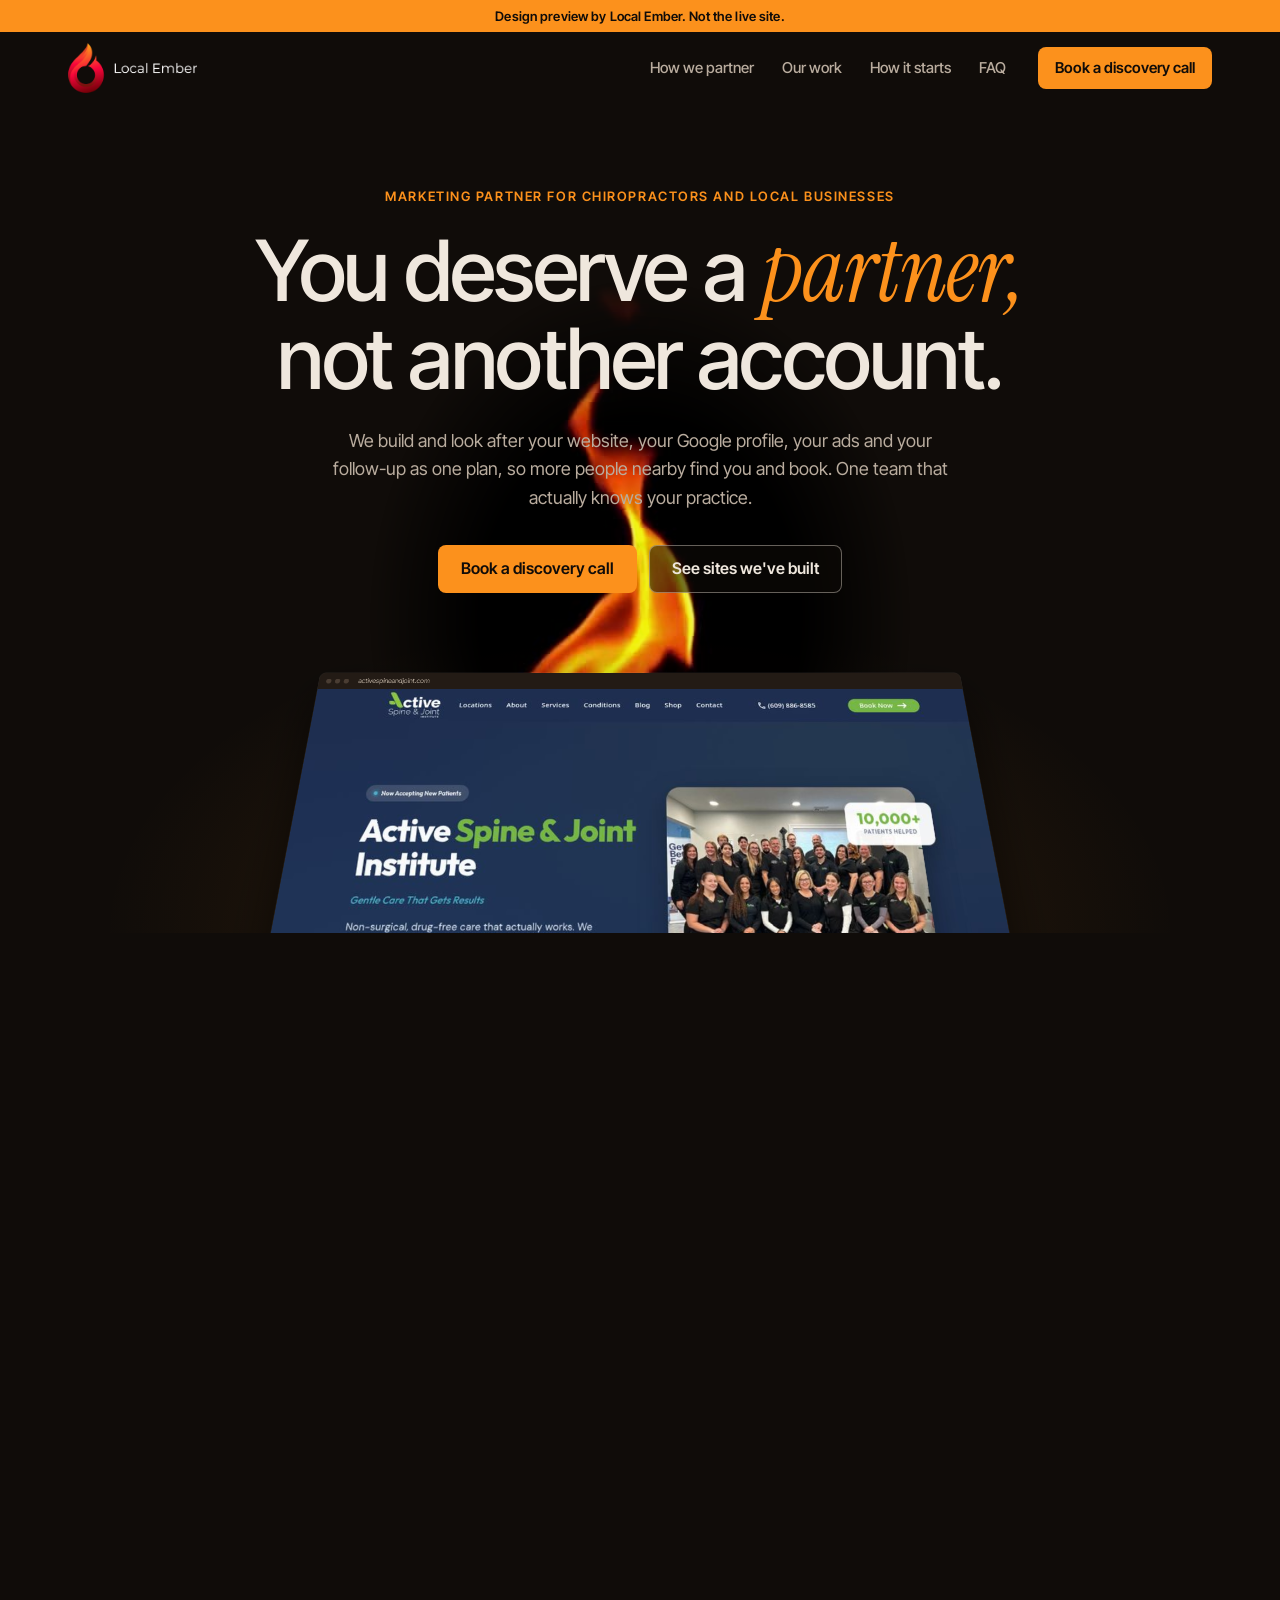
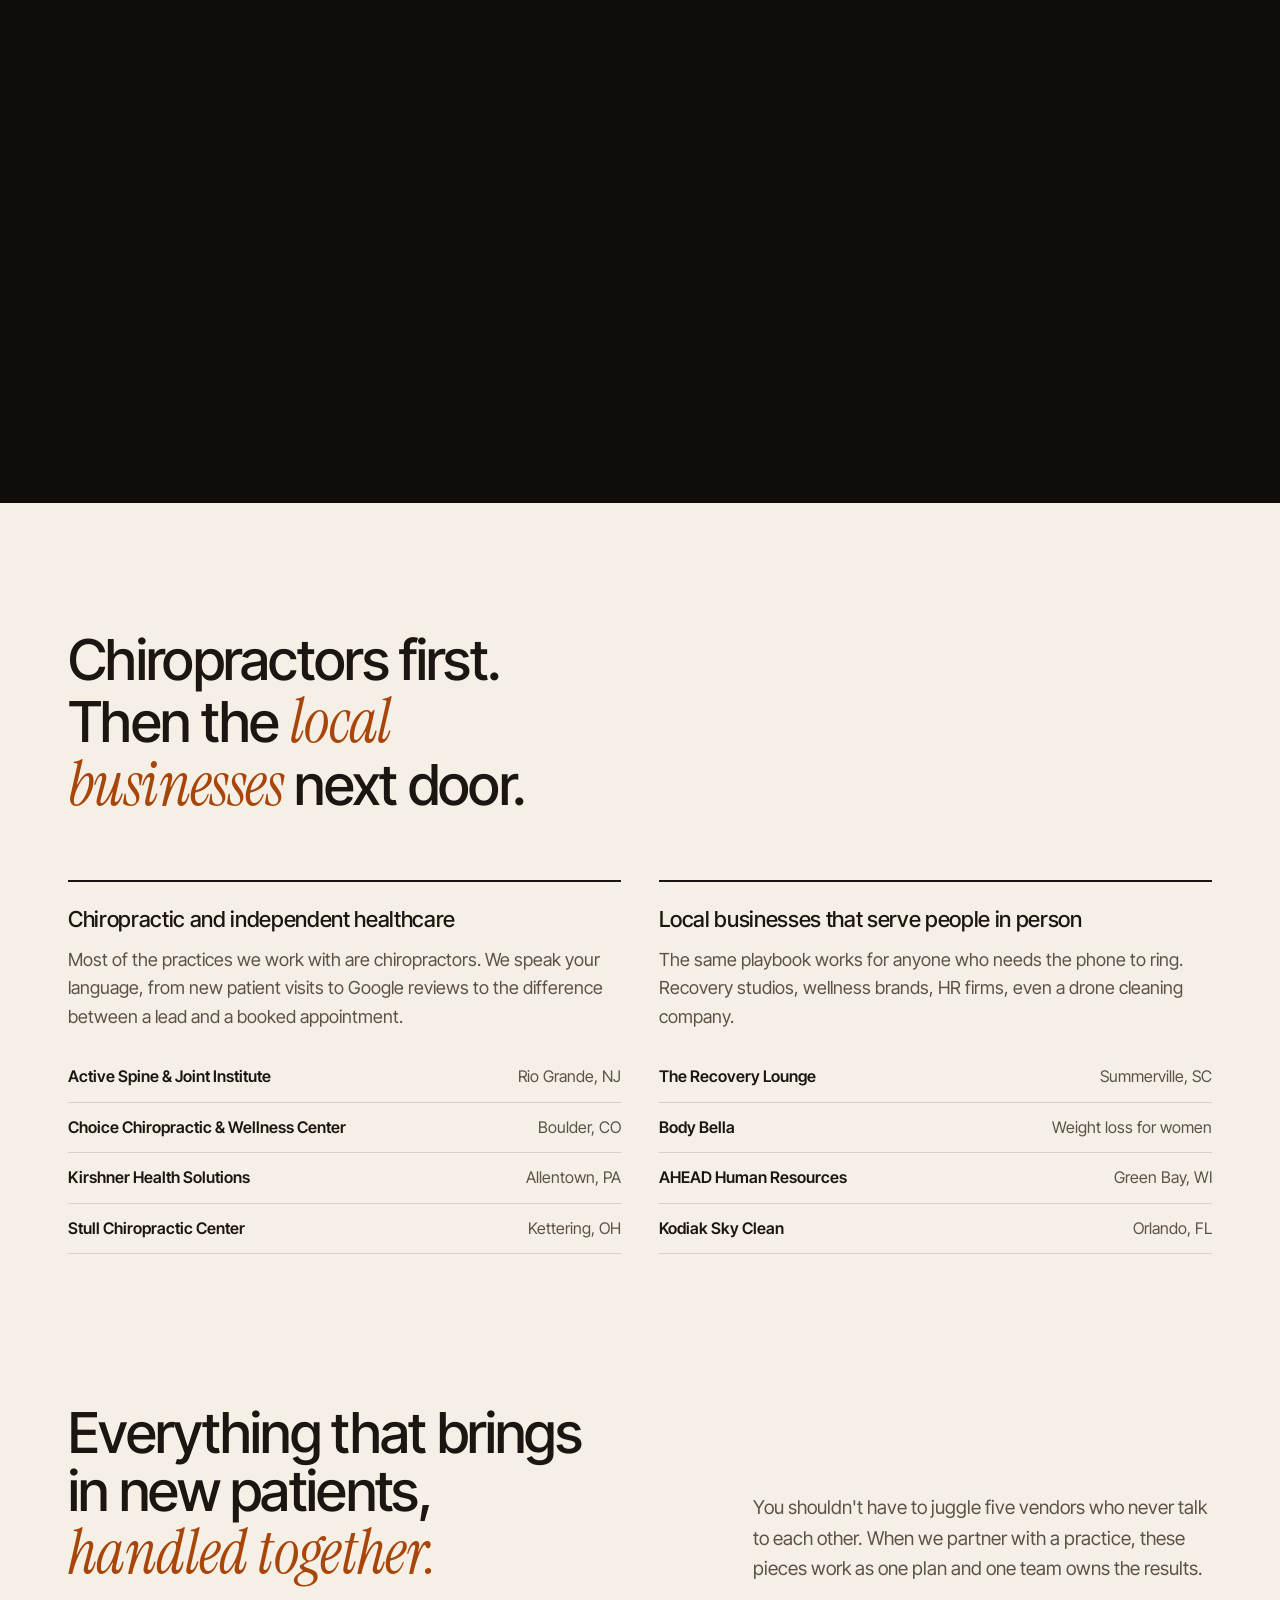
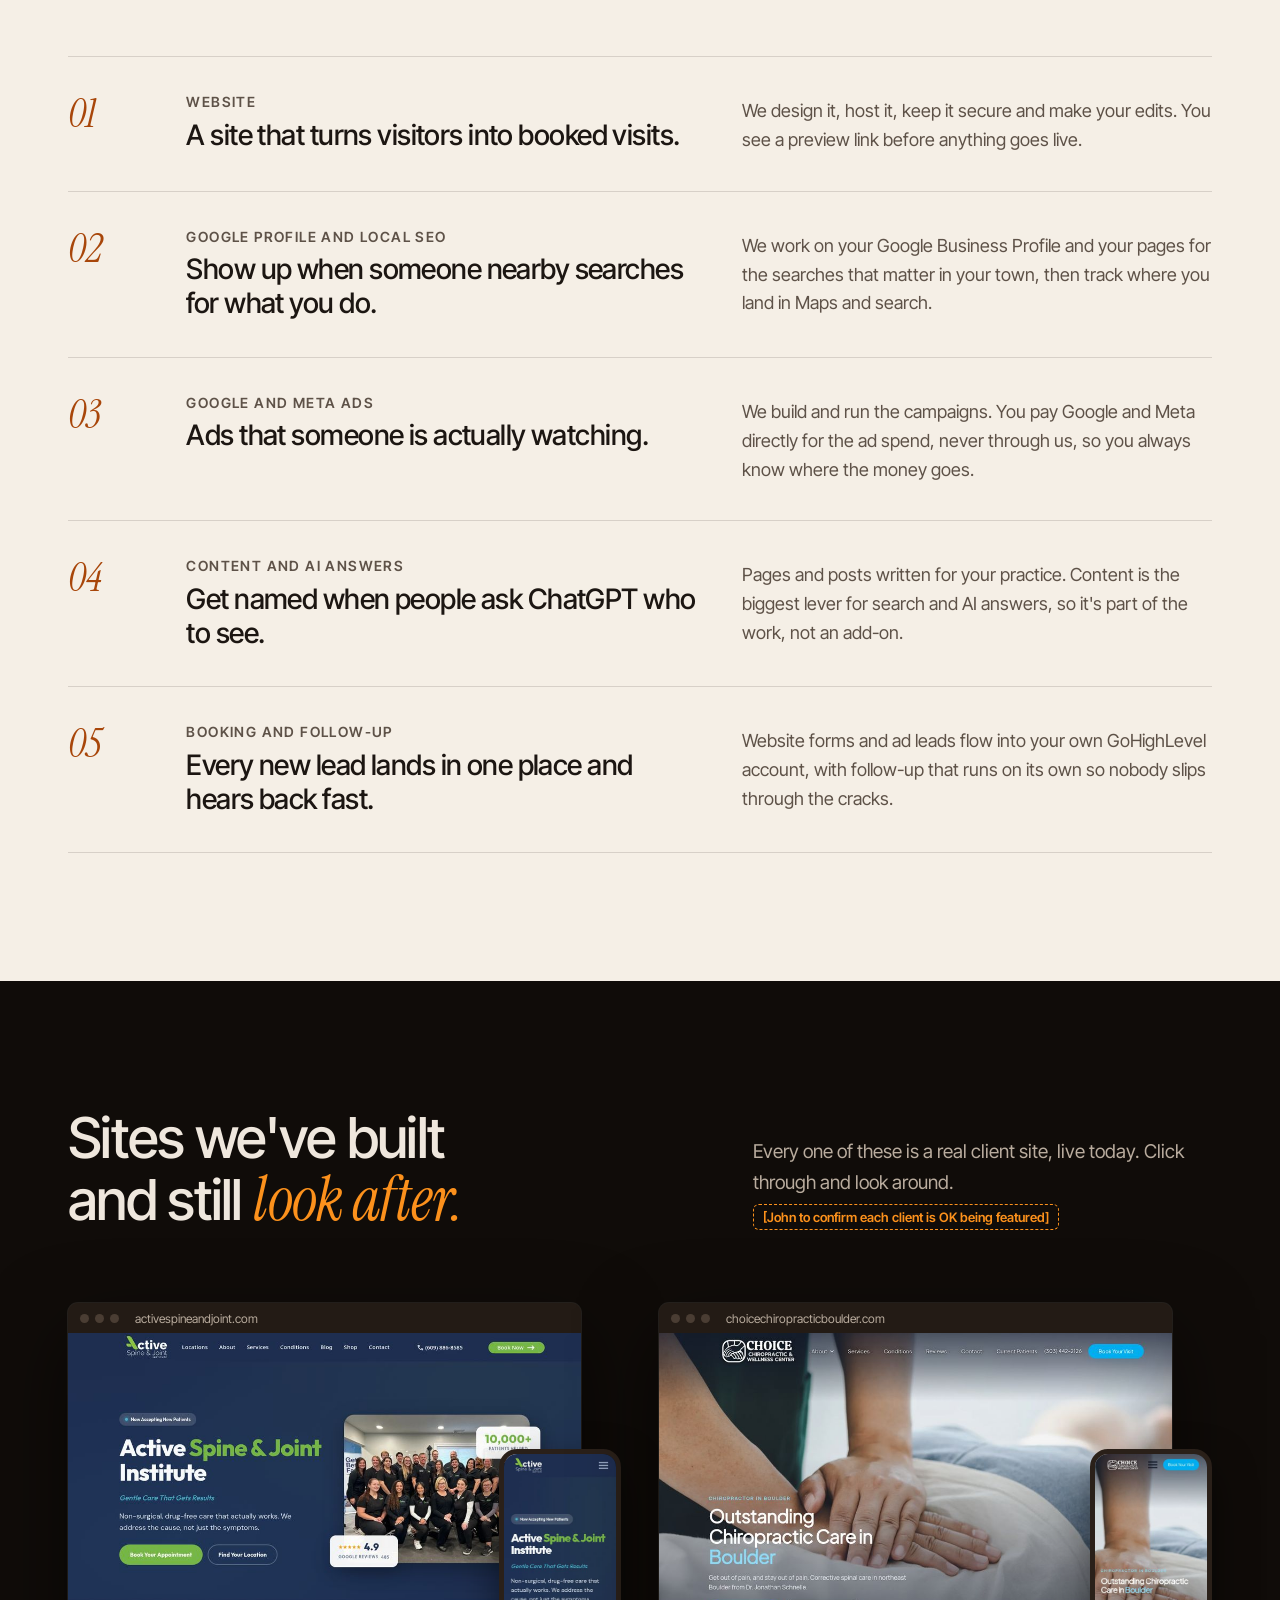
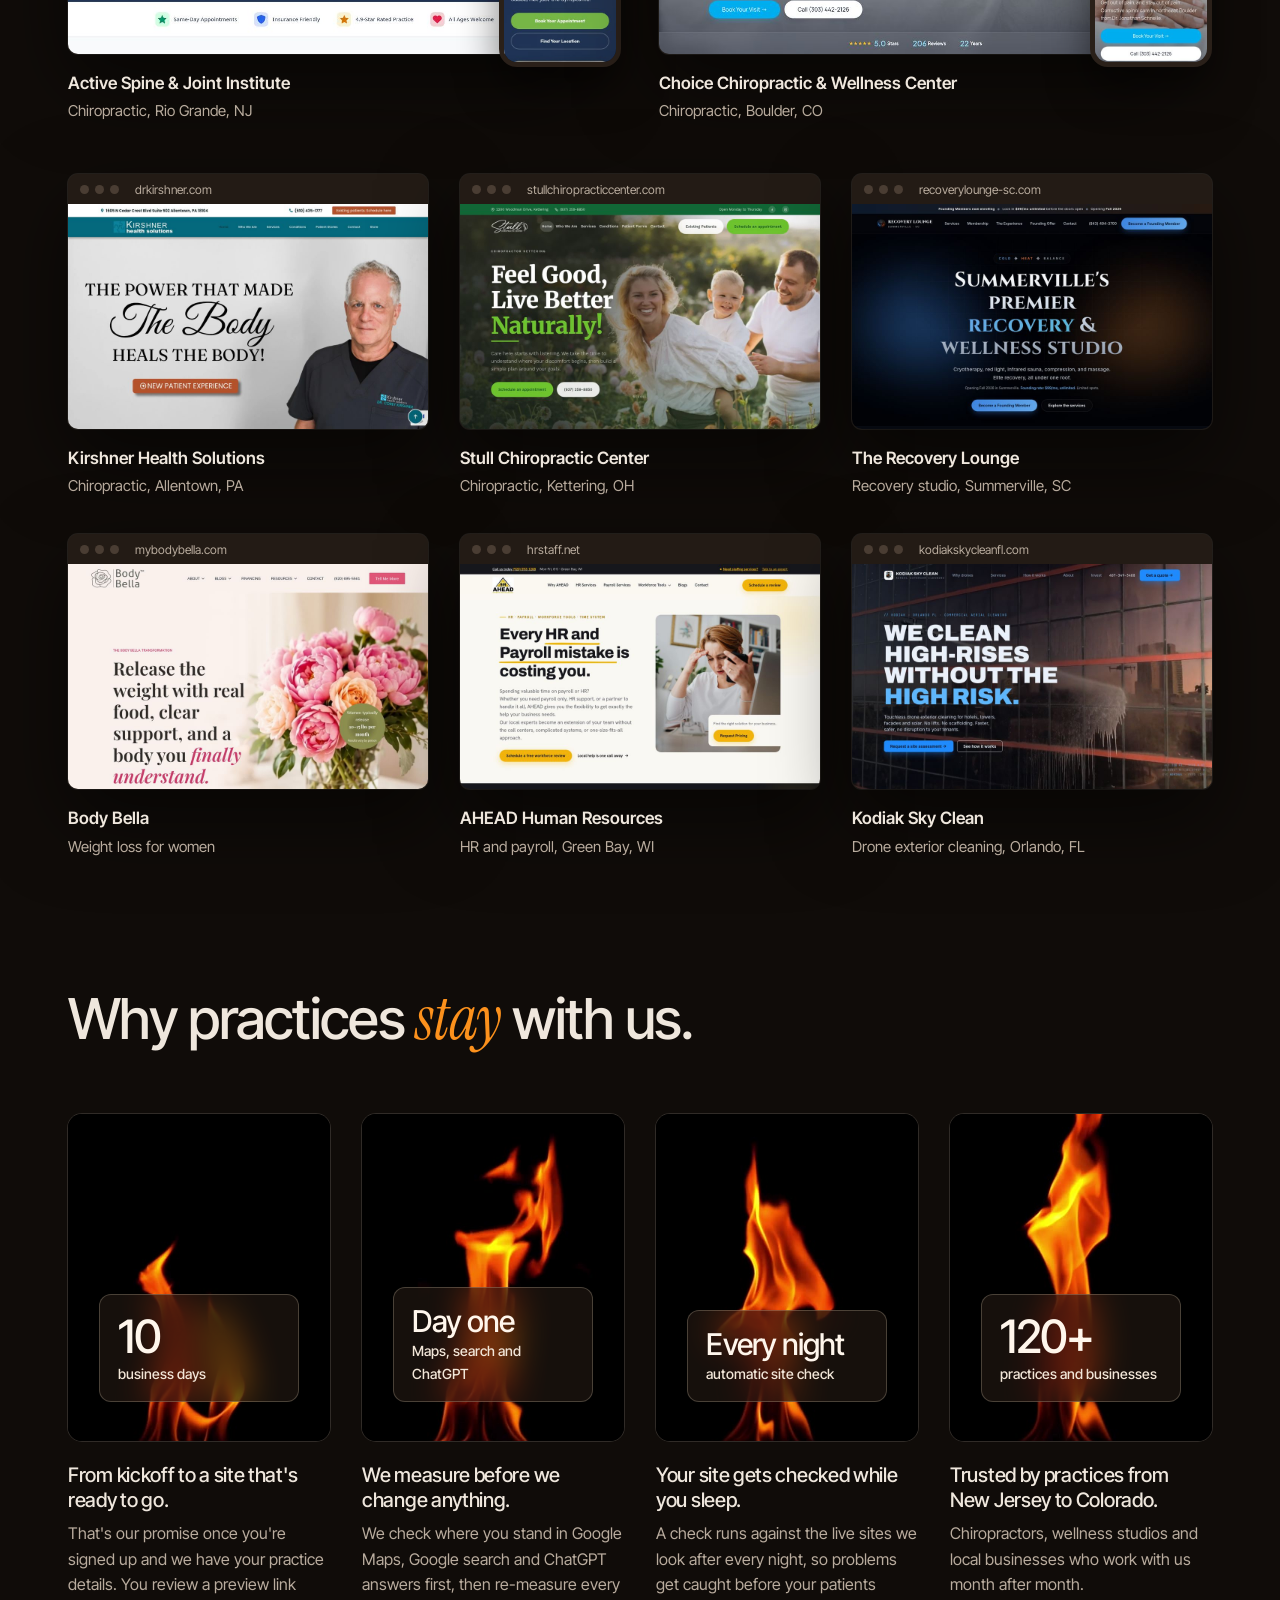
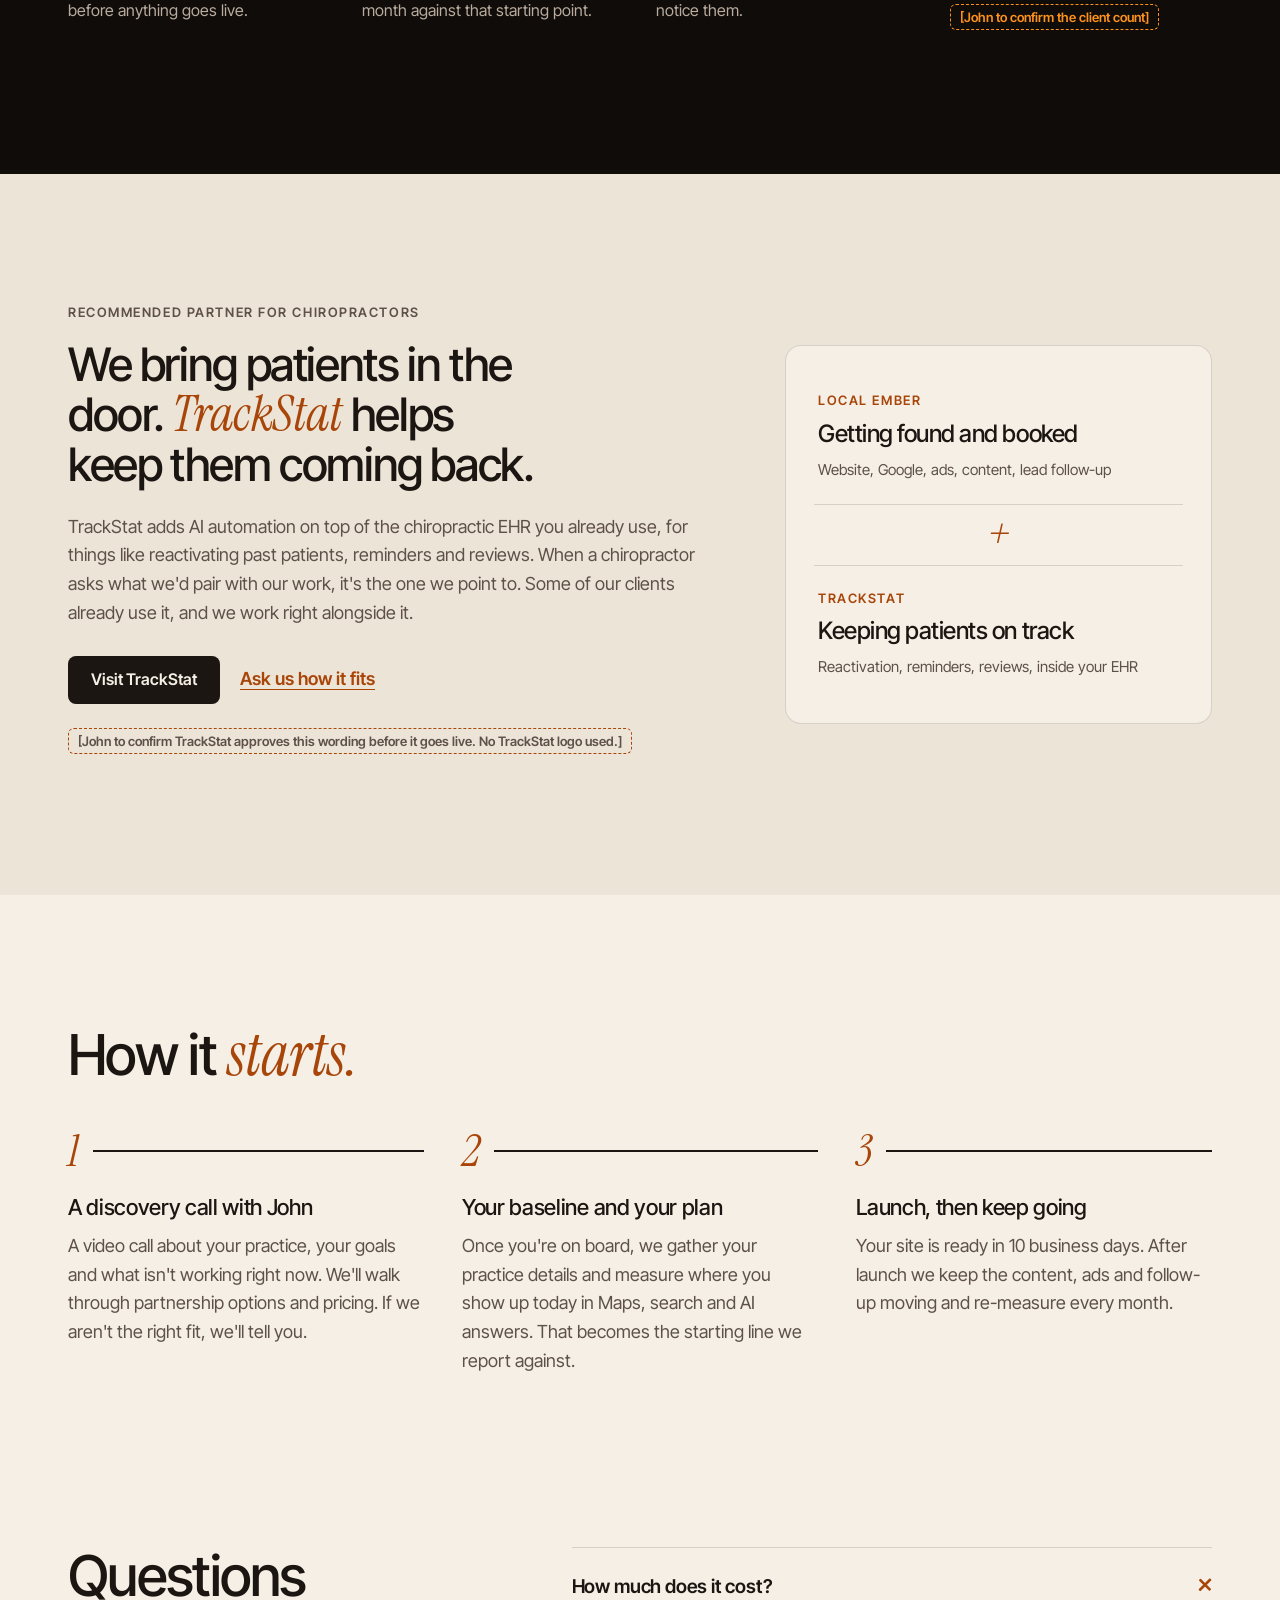
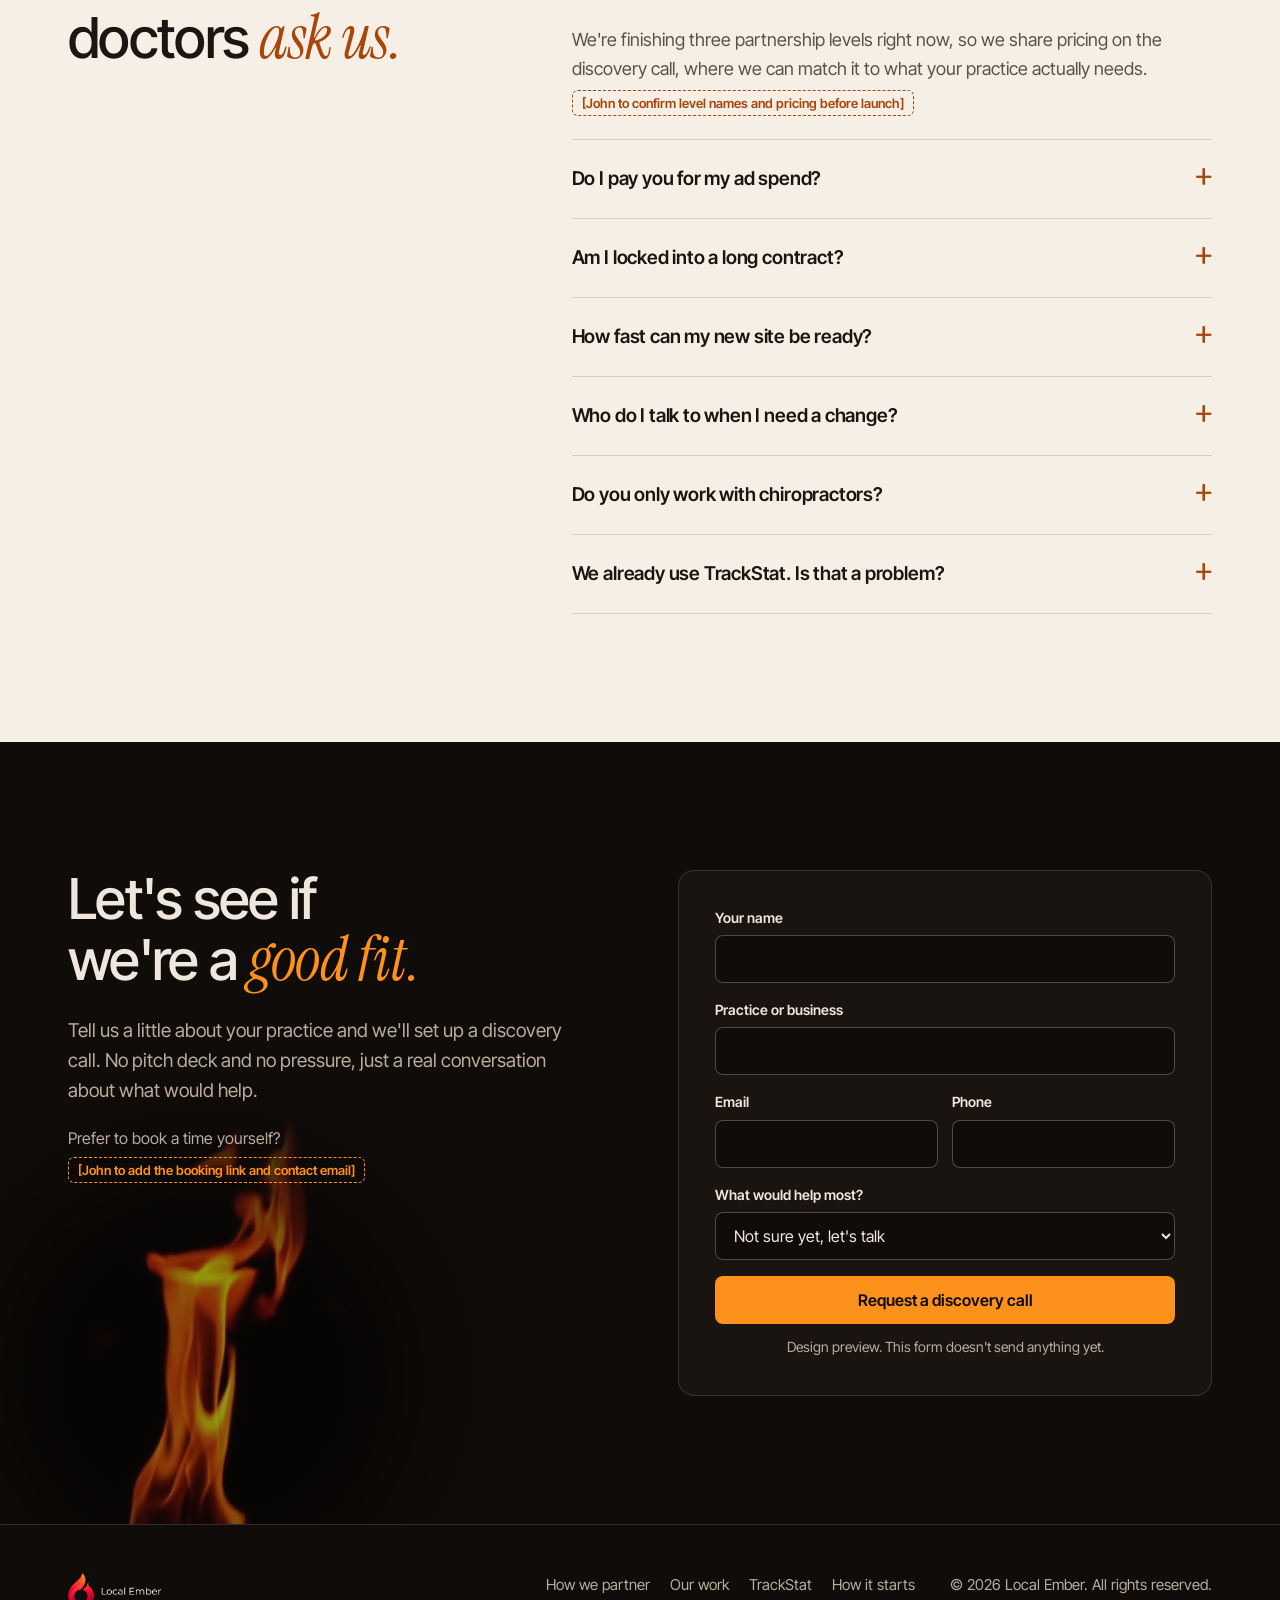
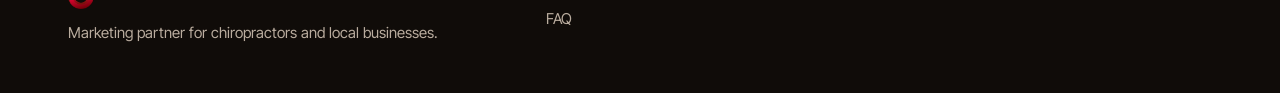
<file: home-v2/index.html>
<!doctype html>
<html lang="en">
<head>
<meta charset="utf-8">
<meta name="viewport" content="width=device-width, initial-scale=1, viewport-fit=cover">
<title>Local Ember | Marketing partner for chiropractors and local businesses (design preview)</title>
<meta name="description" content="Local Ember partners with chiropractors and local businesses on websites, Google, ads, content and follow-up. Design preview, not the live site.">
<meta name="robots" content="noindex, nofollow">
<link rel="icon" href="assets/logo-T3.png">
<link rel="preload" href="assets/fonts/InterTight-var.woff2" as="font" type="font/woff2" crossorigin>
<link rel="preload" href="assets/fonts/InstrumentSerif-Italic.woff2" as="font" type="font/woff2" crossorigin>
<link rel="stylesheet" href="assets/styles.css">
</head>
<body>
<a class="skip" href="#main">Skip to content</a>

<div class="preview-note" role="note">Design preview by Local Ember. Not the live site.</div>

<header class="site-header" id="top">
  <div class="wrap header-row">
    <a class="brand" href="#top" aria-label="Local Ember home">
      <img src="assets/logo-T2.png" alt="Local Ember" width="160" height="62">
    </a>
    <nav class="nav-desktop" aria-label="Main">
      <a href="#partner">How we partner</a>
      <a href="#work">Our work</a>
      <a href="#start">How it starts</a>
      <a href="#faq">FAQ</a>
    </nav>
    <a class="btn btn-ember btn-sm header-cta" href="#book">Book a discovery call</a>
    <button class="menu-btn" type="button" aria-expanded="false" aria-controls="mobile-menu">
      <span class="sr">Menu</span>
      <span class="bars" aria-hidden="true"><i></i><i></i></span>
    </button>
  </div>
  <div class="mobile-menu" id="mobile-menu" hidden>
    <nav aria-label="Mobile">
      <a href="#partner">How we partner</a>
      <a href="#work">Our work</a>
      <a href="#trackstat">TrackStat</a>
      <a href="#start">How it starts</a>
      <a href="#faq">FAQ</a>
    </nav>
    <a class="btn btn-ember btn-block" href="#book">Book a discovery call</a>
    <p class="menu-foot">Chiropractors first. Local businesses welcome.</p>
  </div>
</header>

<main id="main">

<!-- HERO + REVEAL STAGE: headline holds, then a real client site rises out of the flame and fills the frame -->
<section class="stage" aria-labelledby="hero-title">
  <div class="stage-pin">
    <div class="flame" aria-hidden="true">
      <video class="flame-video" autoplay muted loop playsinline preload="auto" poster="assets/flame-poster.jpg">
        <source src="assets/flame.mp4" type="video/mp4">
      </video>
    </div>
    <div class="wrap hero-copy">
      <p class="eyebrow eyebrow-dark">Marketing partner for chiropractors and local businesses</p>
      <h1 id="hero-title">You deserve a <em>partner,</em><br class="br-wide"> not another account.</h1>
      <p class="lede">We build and look after your website, your Google profile, your ads and your follow-up as one plan, so more people nearby find you and book. One team that actually knows your practice.</p>
      <div class="hero-ctas" id="hero-ctas">
        <a class="btn btn-ember" href="#book">Book a discovery call</a>
        <a class="btn btn-ghost" href="#work">See sites we've built</a>
      </div>
    </div>
    <figure class="reveal-frame" aria-label="A live client site we built, Active Spine and Joint Institute">
      <div class="browser">
        <div class="browser-bar" aria-hidden="true"><i></i><i></i><i></i><span>activespineandjoint.com</span></div>
        <img src="assets/work/active-spine-desk.jpg" alt="Homepage of Active Spine and Joint Institute, a chiropractic site built by Local Ember" width="960" height="600">
      </div>
      <figcaption>Active Spine &amp; Joint Institute, Rio Grande, NJ. Built and cared for by Local Ember.</figcaption>
    </figure>
  </div>
</section>

<!-- WHO WE WORK WITH -->
<section class="band paper who" aria-labelledby="who-title">
  <div class="wrap">
    <h2 id="who-title" class="reveal">Chiropractors first.<br> Then the <em>local businesses</em> next door.</h2>
    <div class="who-grid">
      <article class="who-card reveal">
        <h3>Chiropractic and independent healthcare</h3>
        <p>Most of the practices we work with are chiropractors. We speak your language, from new patient visits to Google reviews to the difference between a lead and a booked appointment.</p>
        <ul class="who-list">
          <li><a href="https://www.activespineandjoint.com/" target="_blank" rel="noopener">Active Spine &amp; Joint Institute</a><span>Rio Grande, NJ</span></li>
          <li><a href="https://www.choicechiropracticboulder.com/" target="_blank" rel="noopener">Choice Chiropractic &amp; Wellness Center</a><span>Boulder, CO</span></li>
          <li><a href="https://www.drkirshner.com/" target="_blank" rel="noopener">Kirshner Health Solutions</a><span>Allentown, PA</span></li>
          <li><a href="https://www.stullchiropracticcenter.com/" target="_blank" rel="noopener">Stull Chiropractic Center</a><span>Kettering, OH</span></li>
        </ul>
      </article>
      <article class="who-card reveal">
        <h3>Local businesses that serve people in person</h3>
        <p>The same playbook works for anyone who needs the phone to ring. Recovery studios, wellness brands, HR firms, even a drone cleaning company.</p>
        <ul class="who-list">
          <li><a href="https://www.recoverylounge-sc.com/" target="_blank" rel="noopener">The Recovery Lounge</a><span>Summerville, SC</span></li>
          <li><a href="https://www.mybodybella.com/" target="_blank" rel="noopener">Body Bella</a><span>Weight loss for women</span></li>
          <li><a href="https://www.hrstaff.net/" target="_blank" rel="noopener">AHEAD Human Resources</a><span>Green Bay, WI</span></li>
          <li><a href="https://kodiakskycleanfl.com/" target="_blank" rel="noopener">Kodiak Sky Clean</a><span>Orlando, FL</span></li>
        </ul>
      </article>
    </div>
  </div>
</section>

<!-- WHAT PARTNERING LOOKS LIKE -->
<section class="band paper partner" id="partner" aria-labelledby="partner-title">
  <div class="wrap">
    <div class="split-head">
      <h2 id="partner-title" class="reveal">Everything that brings in new patients, <em>handled together.</em></h2>
      <p class="reveal">You shouldn't have to juggle five vendors who never talk to each other. When we partner with a practice, these pieces work as one plan and one team owns the results.</p>
    </div>
    <ol class="ledger">
      <li class="ledger-row reveal">
        <span class="ledger-num">01</span>
        <div class="ledger-what"><h3>Website</h3><p class="ledger-out">A site that turns visitors into booked visits.</p></div>
        <p class="ledger-how">We design it, host it, keep it secure and make your edits. You see a preview link before anything goes live.</p>
      </li>
      <li class="ledger-row reveal">
        <span class="ledger-num">02</span>
        <div class="ledger-what"><h3>Google profile and local SEO</h3><p class="ledger-out">Show up when someone nearby searches for what you do.</p></div>
        <p class="ledger-how">We work on your Google Business Profile and your pages for the searches that matter in your town, then track where you land in Maps and search.</p>
      </li>
      <li class="ledger-row reveal">
        <span class="ledger-num">03</span>
        <div class="ledger-what"><h3>Google and Meta ads</h3><p class="ledger-out">Ads that someone is actually watching.</p></div>
        <p class="ledger-how">We build and run the campaigns. You pay Google and Meta directly for the ad spend, never through us, so you always know where the money goes.</p>
      </li>
      <li class="ledger-row reveal">
        <span class="ledger-num">04</span>
        <div class="ledger-what"><h3>Content and AI answers</h3><p class="ledger-out">Get named when people ask ChatGPT who to see.</p></div>
        <p class="ledger-how">Pages and posts written for your practice. Content is the biggest lever for search and AI answers, so it's part of the work, not an add-on.</p>
      </li>
      <li class="ledger-row reveal">
        <span class="ledger-num">05</span>
        <div class="ledger-what"><h3>Booking and follow-up</h3><p class="ledger-out">Every new lead lands in one place and hears back fast.</p></div>
        <p class="ledger-how">Website forms and ad leads flow into your own GoHighLevel account, with follow-up that runs on its own so nobody slips through the cracks.</p>
      </li>
    </ol>
  </div>
</section>

<!-- REAL CLIENT WORK -->
<section class="band ink work" id="work" aria-labelledby="work-title">
  <div class="wrap">
    <div class="split-head">
      <h2 id="work-title" class="reveal">Sites we've built and still <em>look after.</em></h2>
      <p class="reveal">Every one of these is a real client site, live today. Click through and look around. <span class="tbc">[John to confirm each client is OK being featured]</span></p>
    </div>
    <div class="work-feature">
      <a class="work-card big reveal" href="https://www.activespineandjoint.com/" target="_blank" rel="noopener">
        <div class="browser"><div class="browser-bar" aria-hidden="true"><i></i><i></i><i></i><span>activespineandjoint.com</span></div>
          <img src="assets/work/active-spine-desk.jpg" alt="Active Spine and Joint Institute homepage" width="960" height="600" loading="lazy"></div>
        <div class="phone" aria-hidden="true"><img src="assets/work/active-spine-phone.jpg" alt="" width="300" height="649" loading="lazy"></div>
        <p class="work-cap"><strong>Active Spine &amp; Joint Institute</strong><span>Chiropractic, Rio Grande, NJ</span></p>
      </a>
      <a class="work-card big reveal" href="https://www.choicechiropracticboulder.com/" target="_blank" rel="noopener">
        <div class="browser"><div class="browser-bar" aria-hidden="true"><i></i><i></i><i></i><span>choicechiropracticboulder.com</span></div>
          <img src="assets/work/choice-desk.jpg" alt="Choice Chiropractic and Wellness Center homepage" width="960" height="600" loading="lazy"></div>
        <div class="phone" aria-hidden="true"><img src="assets/work/choice-phone.jpg" alt="" width="300" height="649" loading="lazy"></div>
        <p class="work-cap"><strong>Choice Chiropractic &amp; Wellness Center</strong><span>Chiropractic, Boulder, CO</span></p>
      </a>
    </div>
    <div class="work-grid">
      <a class="work-card reveal" href="https://www.drkirshner.com/" target="_blank" rel="noopener">
        <div class="browser"><div class="browser-bar" aria-hidden="true"><i></i><i></i><i></i><span>drkirshner.com</span></div>
          <img src="assets/work/kirshner-desk.jpg" alt="Kirshner Health Solutions homepage" width="960" height="600" loading="lazy"></div>
        <p class="work-cap"><strong>Kirshner Health Solutions</strong><span>Chiropractic, Allentown, PA</span></p>
      </a>
      <a class="work-card reveal" href="https://www.stullchiropracticcenter.com/" target="_blank" rel="noopener">
        <div class="browser"><div class="browser-bar" aria-hidden="true"><i></i><i></i><i></i><span>stullchiropracticcenter.com</span></div>
          <img src="assets/work/stull-desk.jpg" alt="Stull Chiropractic Center homepage" width="960" height="600" loading="lazy"></div>
        <p class="work-cap"><strong>Stull Chiropractic Center</strong><span>Chiropractic, Kettering, OH</span></p>
      </a>
      <a class="work-card reveal" href="https://www.recoverylounge-sc.com/" target="_blank" rel="noopener">
        <div class="browser"><div class="browser-bar" aria-hidden="true"><i></i><i></i><i></i><span>recoverylounge-sc.com</span></div>
          <img src="assets/work/recovery-lounge-desk.jpg" alt="The Recovery Lounge homepage" width="960" height="600" loading="lazy"></div>
        <p class="work-cap"><strong>The Recovery Lounge</strong><span>Recovery studio, Summerville, SC</span></p>
      </a>
      <a class="work-card reveal" href="https://www.mybodybella.com/" target="_blank" rel="noopener">
        <div class="browser"><div class="browser-bar" aria-hidden="true"><i></i><i></i><i></i><span>mybodybella.com</span></div>
          <img src="assets/work/body-bella-desk.jpg" alt="Body Bella homepage" width="960" height="600" loading="lazy"></div>
        <p class="work-cap"><strong>Body Bella</strong><span>Weight loss for women</span></p>
      </a>
      <a class="work-card reveal" href="https://www.hrstaff.net/" target="_blank" rel="noopener">
        <div class="browser"><div class="browser-bar" aria-hidden="true"><i></i><i></i><i></i><span>hrstaff.net</span></div>
          <img src="assets/work/ahead-hr-desk.jpg" alt="AHEAD Human Resources homepage" width="960" height="600" loading="lazy"></div>
        <p class="work-cap"><strong>AHEAD Human Resources</strong><span>HR and payroll, Green Bay, WI</span></p>
      </a>
      <a class="work-card reveal" href="https://kodiakskycleanfl.com/" target="_blank" rel="noopener">
        <div class="browser"><div class="browser-bar" aria-hidden="true"><i></i><i></i><i></i><span>kodiakskycleanfl.com</span></div>
          <img src="assets/work/kodiak-desk.jpg" alt="Kodiak Sky Clean homepage" width="960" height="600" loading="lazy"></div>
        <p class="work-cap"><strong>Kodiak Sky Clean</strong><span>Drone exterior cleaning, Orlando, FL</span></p>
      </a>
    </div>
  </div>
</section>

<!-- WHY LOCAL EMBER: flame object + frosted fact panel, caption below the box -->
<section class="band ink why" aria-labelledby="why-title">
  <div class="wrap">
    <h2 id="why-title" class="reveal">Why practices <em>stay</em> with us.</h2>
    <div class="why-grid">
      <article class="why-card reveal">
        <div class="obj"><img src="assets/flame-obj-1.jpg" alt="" width="640" height="640" loading="lazy">
          <div class="frost"><span class="frost-big">10</span><span class="frost-small">business days</span></div></div>
        <h3>From kickoff to a site that's ready to go.</h3>
        <p>That's our promise once you're signed up and we have your practice details. You review a preview link before anything goes live.</p>
      </article>
      <article class="why-card reveal">
        <div class="obj"><img src="assets/flame-obj-2.jpg" alt="" width="640" height="640" loading="lazy">
          <div class="frost"><span class="frost-big sm">Day one</span><span class="frost-small">Maps, search and ChatGPT</span></div></div>
        <h3>We measure before we change anything.</h3>
        <p>We check where you stand in Google Maps, Google search and ChatGPT answers first, then re-measure every month against that starting point.</p>
      </article>
      <article class="why-card reveal">
        <div class="obj"><img src="assets/flame-obj-3.jpg" alt="" width="640" height="640" loading="lazy">
          <div class="frost"><span class="frost-big sm">Every night</span><span class="frost-small">automatic site check</span></div></div>
        <h3>Your site gets checked while you sleep.</h3>
        <p>A check runs against the live sites we look after every night, so problems get caught before your patients notice them.</p>
      </article>
      <article class="why-card reveal">
        <div class="obj"><img src="assets/flame-obj-4.jpg" alt="" width="640" height="640" loading="lazy">
          <div class="frost"><span class="frost-big">120+</span><span class="frost-small">practices and businesses</span></div></div>
        <h3>Trusted by practices from New Jersey to Colorado.</h3>
        <p>Chiropractors, wellness studios and local businesses who work with us month after month. <span class="tbc tbc-dark">[John to confirm the client count]</span></p>
      </article>
    </div>
  </div>
</section>

<!-- TRACKSTAT -->
<section class="band paper trackstat" id="trackstat" aria-labelledby="ts-title">
  <div class="wrap ts-row">
    <div class="ts-copy reveal">
      <p class="eyebrow">Recommended partner for chiropractors</p>
      <h2 id="ts-title">We bring patients in the door. <em>TrackStat</em> helps keep them coming back.</h2>
      <p>TrackStat adds AI automation on top of the chiropractic EHR you already use, for things like reactivating past patients, reminders and reviews. When a chiropractor asks what we'd pair with our work, it's the one we point to. Some of our clients already use it, and we work right alongside it.</p>
      <p class="ts-links"><a class="btn btn-dark" href="https://www.trackstat.org/" target="_blank" rel="noopener">Visit TrackStat</a> <a class="text-link" href="#book">Ask us how it fits</a></p>
      <p class="tbc">[John to confirm TrackStat approves this wording before it goes live. No TrackStat logo used.]</p>
    </div>
    <div class="ts-card reveal" aria-hidden="true">
      <div class="ts-half"><span class="ts-k">Local Ember</span><span class="ts-v">Getting found and booked</span><span class="ts-l">Website, Google, ads, content, lead follow-up</span></div>
      <div class="ts-plus">+</div>
      <div class="ts-half"><span class="ts-k">TrackStat</span><span class="ts-v">Keeping patients on track</span><span class="ts-l">Reactivation, reminders, reviews, inside your EHR</span></div>
    </div>
  </div>
</section>

<!-- HOW IT STARTS -->
<section class="band paper start" id="start" aria-labelledby="start-title">
  <div class="wrap">
    <h2 id="start-title" class="reveal">How it <em>starts.</em></h2>
    <ol class="steps">
      <li class="step reveal">
        <span class="step-n">1</span>
        <h3>A discovery call with John</h3>
        <p>A video call about your practice, your goals and what isn't working right now. We'll walk through partnership options and pricing. If we aren't the right fit, we'll tell you.</p>
      </li>
      <li class="step reveal">
        <span class="step-n">2</span>
        <h3>Your baseline and your plan</h3>
        <p>Once you're on board, we gather your practice details and measure where you show up today in Maps, search and AI answers. That becomes the starting line we report against.</p>
      </li>
      <li class="step reveal">
        <span class="step-n">3</span>
        <h3>Launch, then keep going</h3>
        <p>Your site is ready in 10 business days. After launch we keep the content, ads and follow-up moving and re-measure every month.</p>
      </li>
    </ol>
  </div>
</section>

<!-- FAQ -->
<section class="band paper faq" id="faq" aria-labelledby="faq-title">
  <div class="wrap faq-row">
    <h2 id="faq-title" class="reveal">Questions doctors <em>ask us.</em></h2>
    <div class="faq-list">
      <details class="reveal" open><summary>How much does it cost?</summary>
        <p>We're finishing three partnership levels right now, so we share pricing on the discovery call, where we can match it to what your practice actually needs. <span class="tbc">[John to confirm level names and pricing before launch]</span></p></details>
      <details class="reveal"><summary>Do I pay you for my ad spend?</summary>
        <p>No. You pay Google and Meta directly for the ads themselves. Our fee covers building and running the campaigns.</p></details>
      <details class="reveal"><summary>Am I locked into a long contract?</summary>
        <p>No long-term contract. We'd rather keep you because the work is paying off. <span class="tbc">[John to confirm this still holds for the new levels]</span></p></details>
      <details class="reveal"><summary>How fast can my new site be ready?</summary>
        <p>We promise a site that's ready to go within 10 business days of kickoff. You'll review a preview link first and nothing launches until it's right.</p></details>
      <details class="reveal"><summary>Who do I talk to when I need a change?</summary>
        <p>Email or call us and it gets handled. Edits to your site are part of the partnership, not a surprise invoice.</p></details>
      <details class="reveal"><summary>Do you only work with chiropractors?</summary>
        <p>Chiropractors are most of our clients, and we also partner with wellness studios and local service businesses. The Recovery Lounge, Body Bella, AHEAD HR and Kodiak Sky Clean are all ours.</p></details>
      <details class="reveal"><summary>We already use TrackStat. Is that a problem?</summary>
        <p>Not at all. TrackStat handles patient follow-up inside your EHR and we handle getting new patients to find and book you. The two work well side by side.</p></details>
    </div>
  </div>
</section>

<!-- CLOSING CTA + FORM -->
<section class="band ink book" id="book" aria-labelledby="book-title">
  <div class="book-flame" aria-hidden="true"><img src="assets/flame-obj-2.jpg" alt="" width="640" height="640" loading="lazy"></div>
  <div class="wrap book-row">
    <div class="book-copy reveal">
      <h2 id="book-title">Let's see if we're a <em>good fit.</em></h2>
      <p>Tell us a little about your practice and we'll set up a discovery call. No pitch deck and no pressure, just a real conversation about what would help.</p>
      <p class="book-alt">Prefer to book a time yourself? <span class="tbc tbc-dark">[John to add the booking link and contact email]</span></p>
    </div>
    <form class="book-form reveal" id="book-form" novalidate>
      <div class="field"><label for="f-name">Your name</label><input id="f-name" name="name" autocomplete="name" required></div>
      <div class="field"><label for="f-biz">Practice or business</label><input id="f-biz" name="business" autocomplete="organization"></div>
      <div class="field-row">
        <div class="field"><label for="f-email">Email</label><input id="f-email" name="email" type="email" autocomplete="email"></div>
        <div class="field"><label for="f-phone">Phone</label><input id="f-phone" name="phone" type="tel" autocomplete="tel"></div>
      </div>
      <div class="field"><label for="f-help">What would help most?</label>
        <select id="f-help" name="help">
          <option>Not sure yet, let's talk</option>
          <option>A new website</option>
          <option>Showing up on Google and Maps</option>
          <option>Google or Meta ads</option>
          <option>The whole picture</option>
        </select></div>
      <button class="btn btn-ember btn-block" type="submit">Request a discovery call</button>
      <p class="form-note">Design preview. This form doesn't send anything yet.</p>
      <div class="form-done" id="form-done" role="status" hidden>Thanks. In the live site this would reach Local Ember. In this preview nothing was sent.</div>
    </form>
  </div>
</section>

</main>

<footer class="site-footer">
  <div class="wrap footer-row">
    <div>
      <img src="assets/logo-T2.png" alt="Local Ember" width="140" height="54">
      <p>Marketing partner for chiropractors and local businesses.</p>
    </div>
    <nav aria-label="Footer">
      <a href="#partner">How we partner</a>
      <a href="#work">Our work</a>
      <a href="#trackstat">TrackStat</a>
      <a href="#start">How it starts</a>
      <a href="#faq">FAQ</a>
    </nav>
    <p class="copy">&copy; 2026 Local Ember. All rights reserved.</p>
  </div>
</footer>

<div class="sticky-cta" id="sticky-cta" aria-hidden="true">
  <a class="btn btn-ember btn-block" href="#book" tabindex="-1">Book a discovery call</a>
</div>

<script src="assets/site.js"></script>
</body>
</html>
</file>
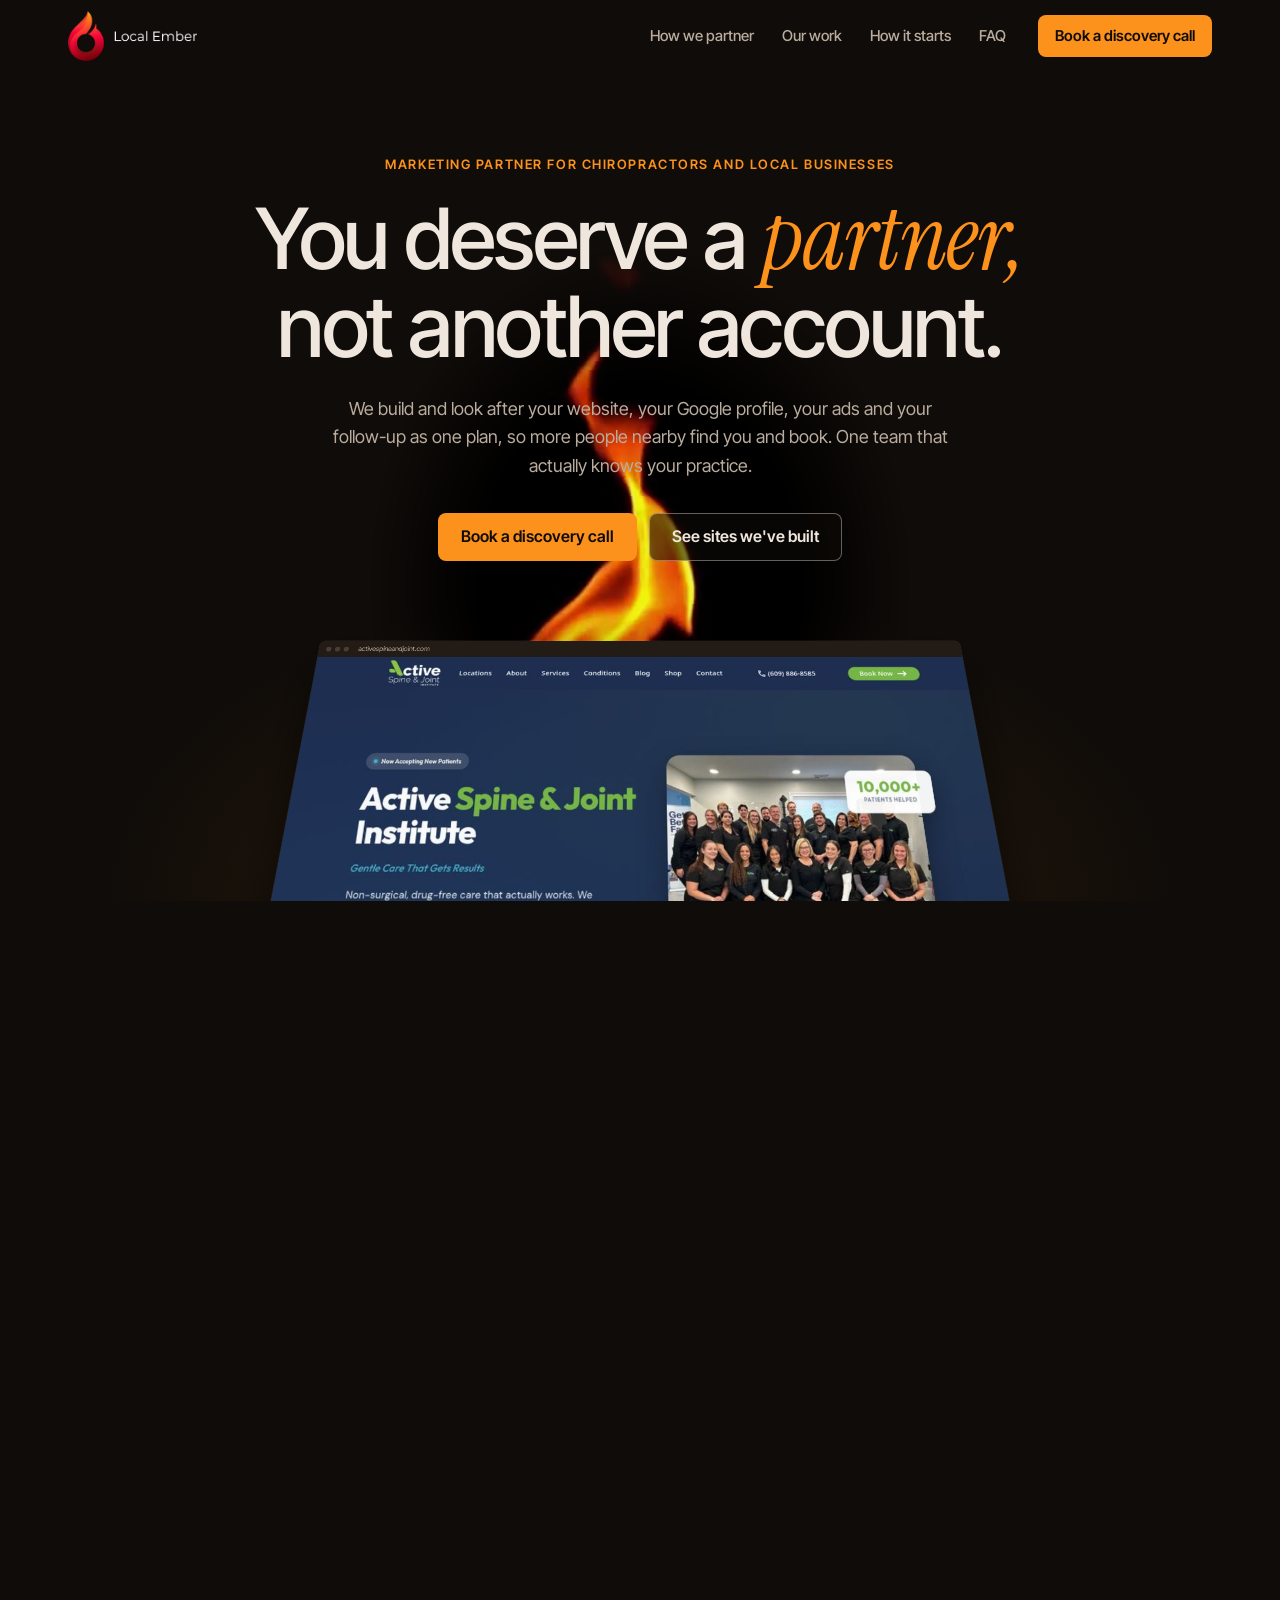
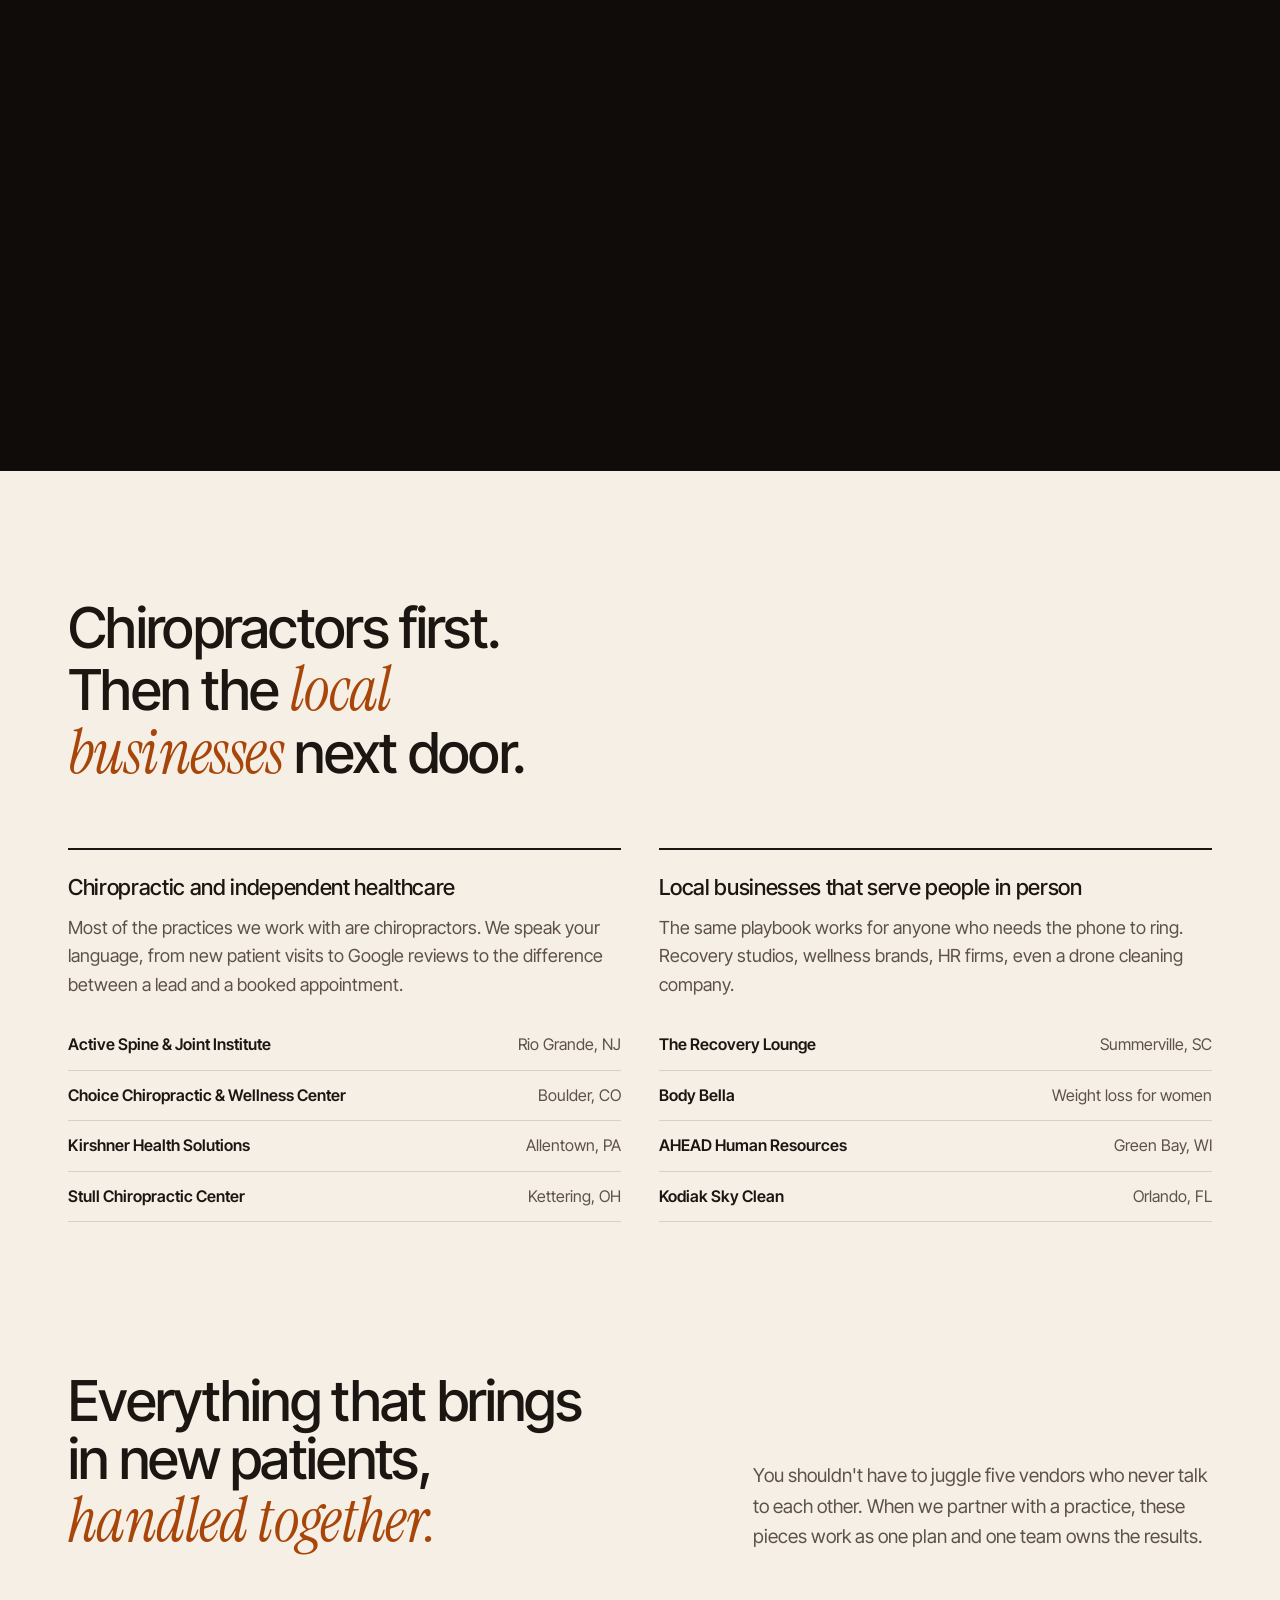
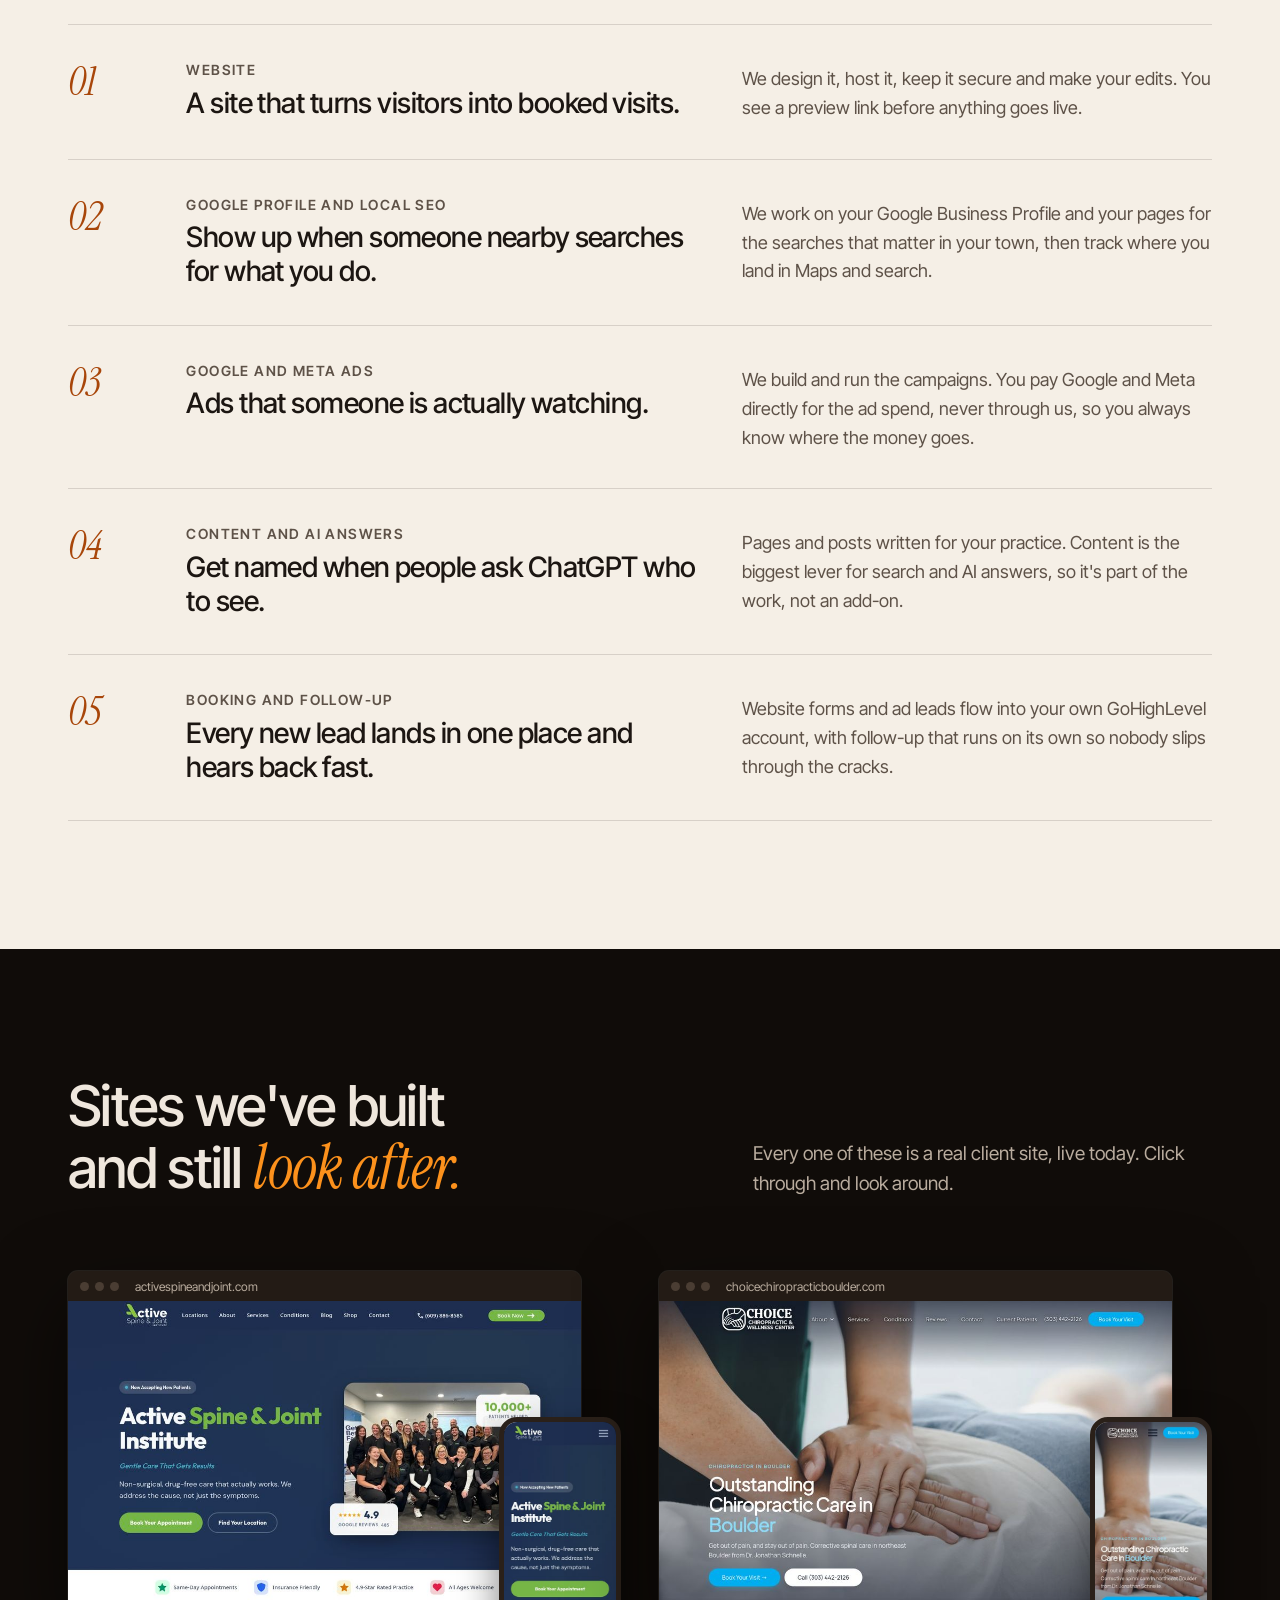
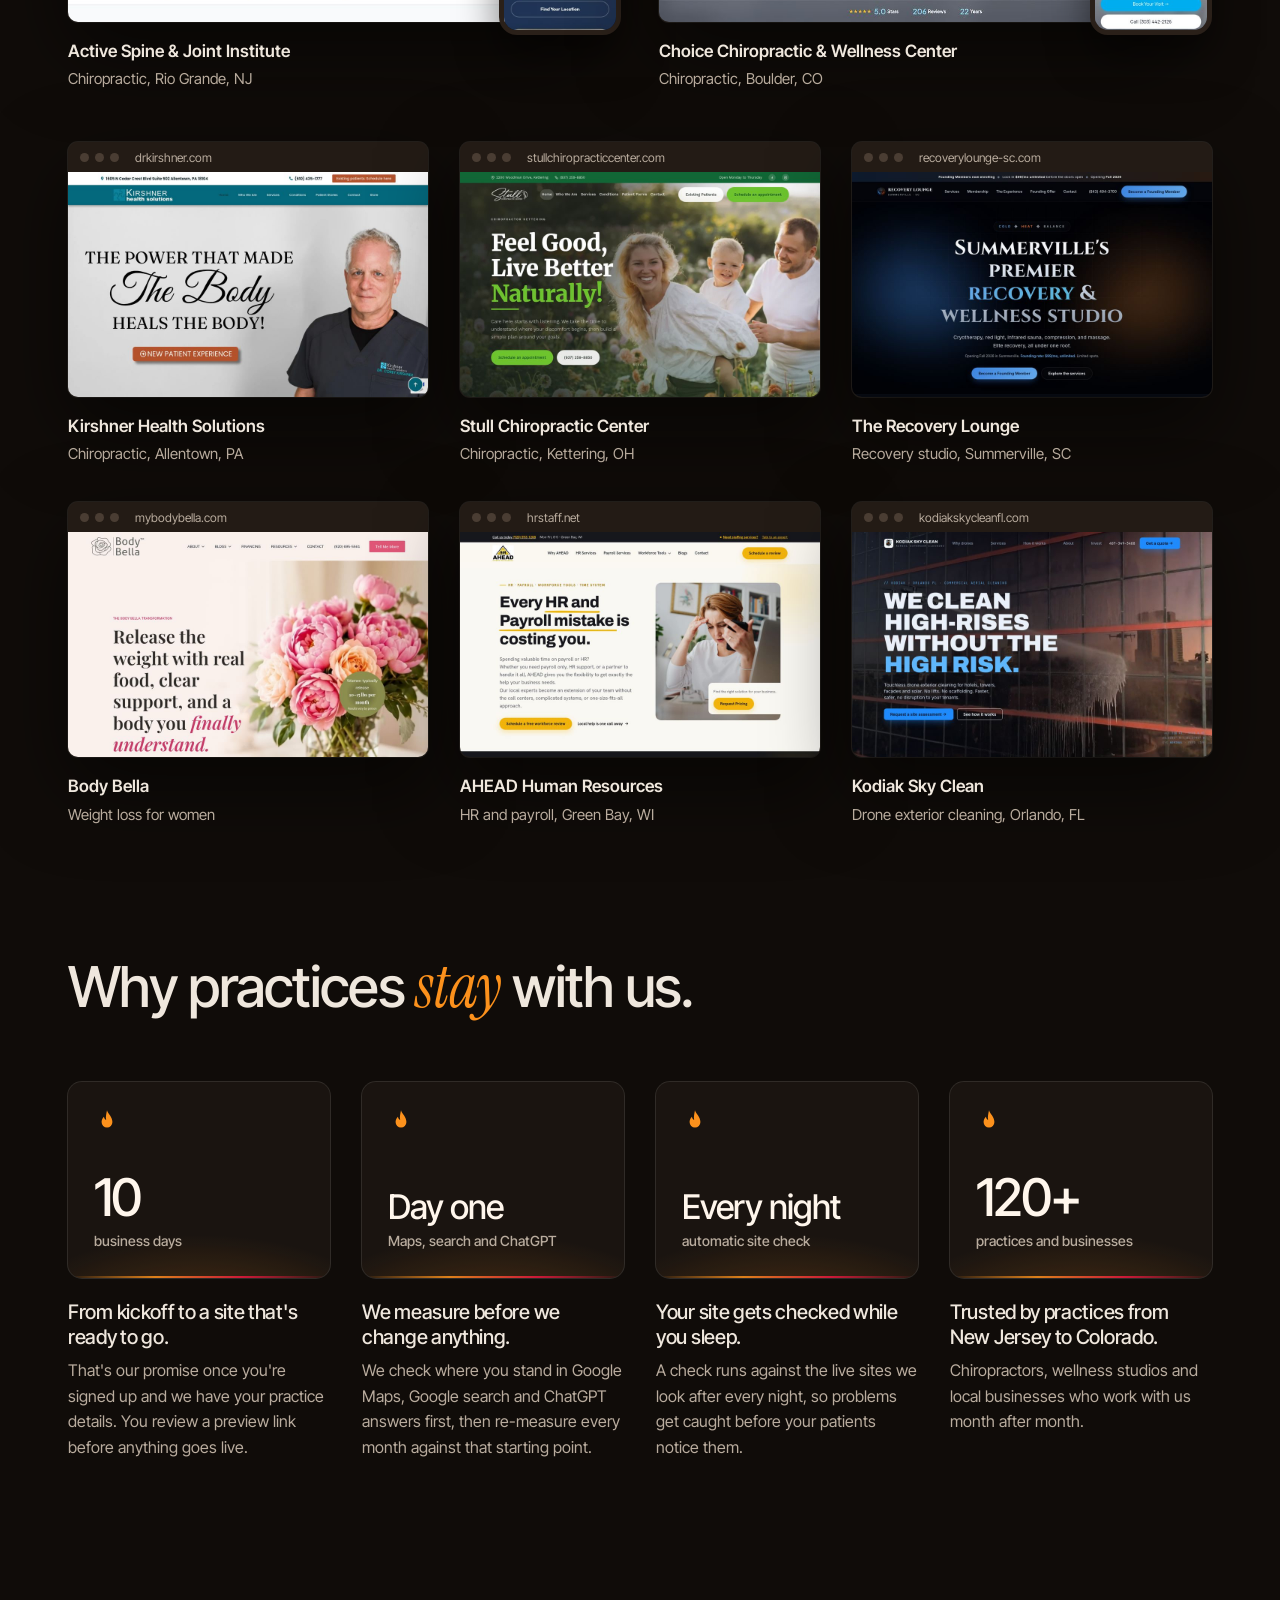
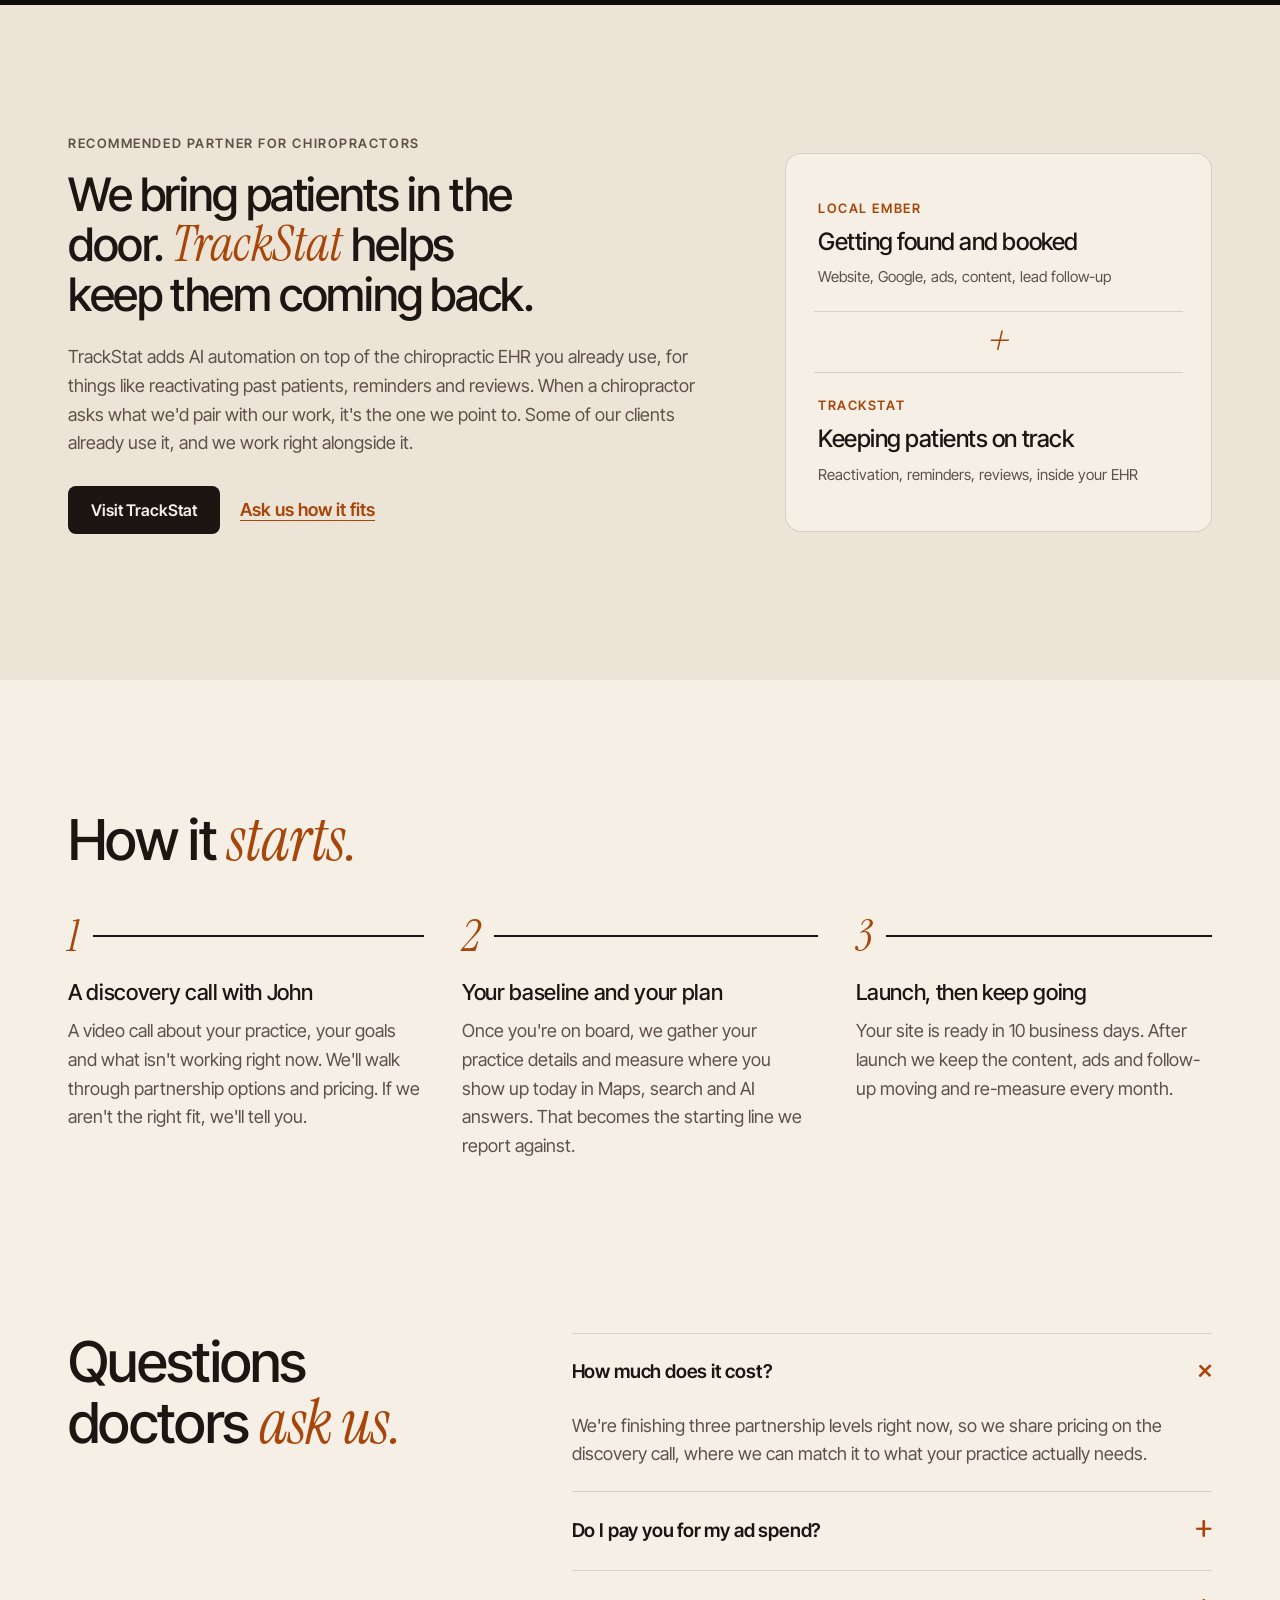
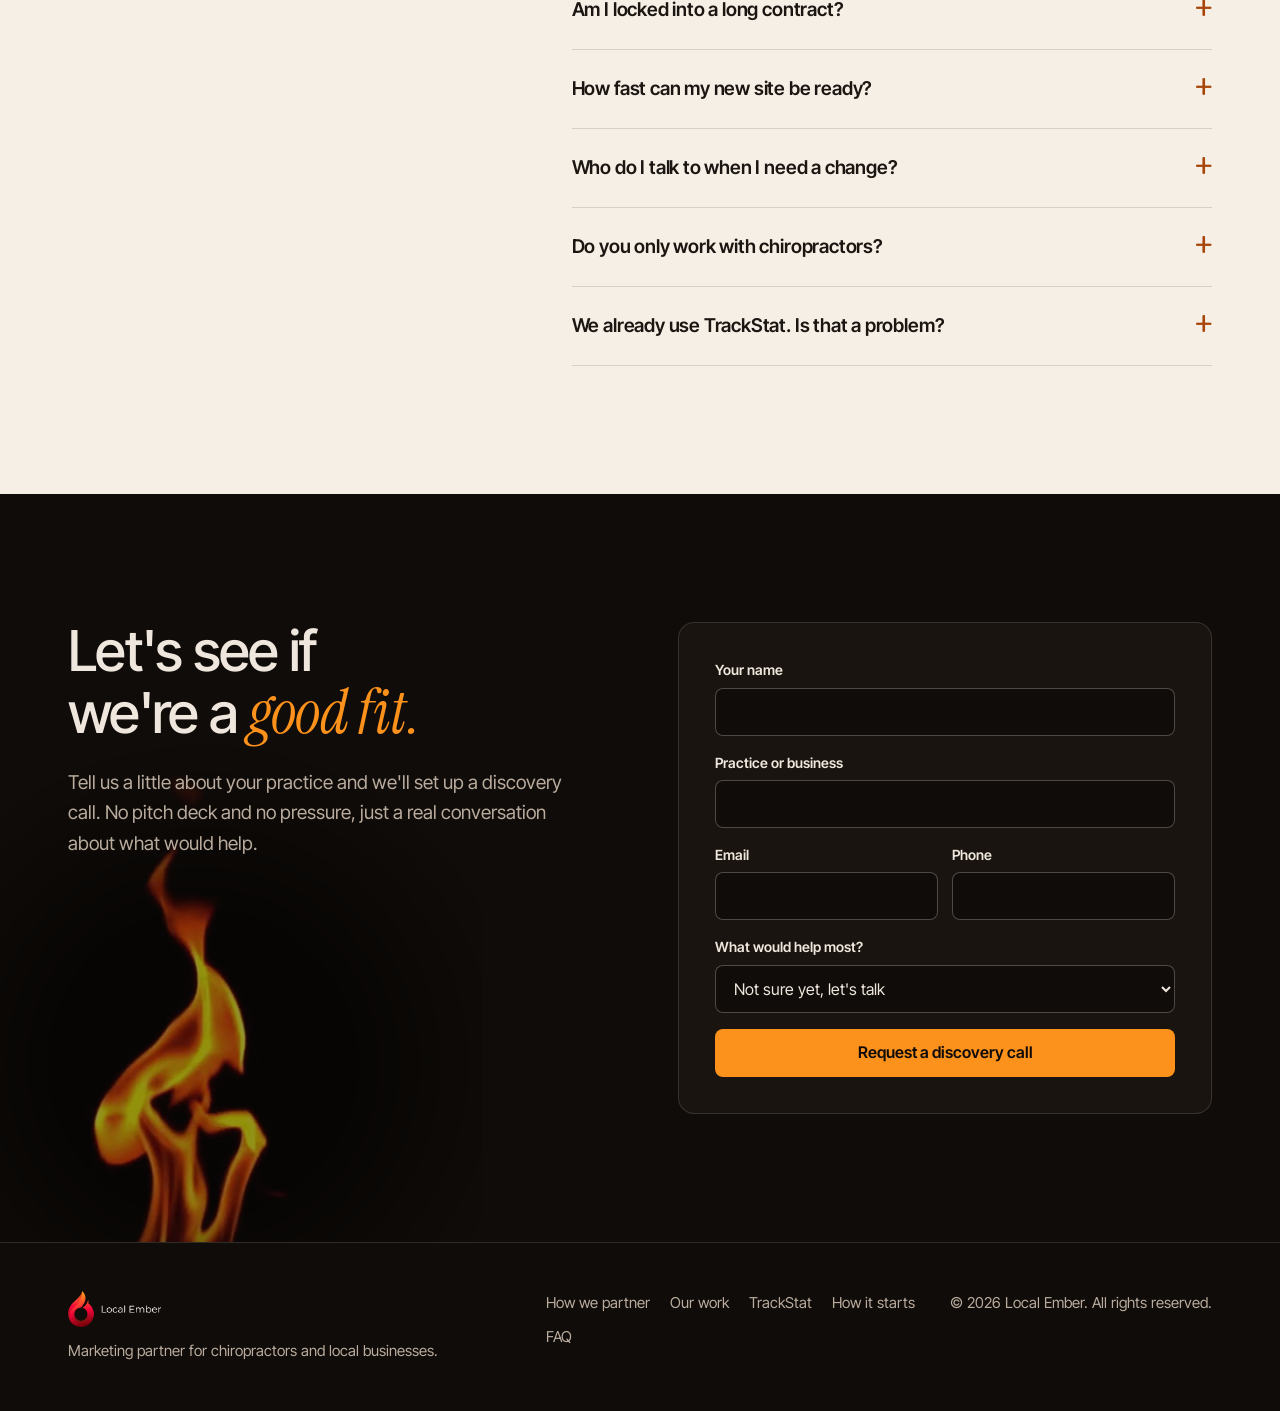
<file: home-v3/index.html>
<!doctype html>
<html lang="en">
<head>
<meta charset="utf-8">
<meta name="viewport" content="width=device-width, initial-scale=1, viewport-fit=cover">
<title>Local Ember | Marketing partner for chiropractors and local businesses</title>
<meta name="description" content="Local Ember partners with chiropractors and local businesses on websites, Google, ads, content and follow-up.">
<meta name="robots" content="noindex, nofollow">
<link rel="icon" href="assets/logo-T3.png">
<link rel="preload" href="assets/fonts/InterTight-var.woff2" as="font" type="font/woff2" crossorigin>
<link rel="preload" href="assets/fonts/InstrumentSerif-Italic.woff2" as="font" type="font/woff2" crossorigin>
<link rel="stylesheet" href="assets/styles.css">
</head>
<body>
<a class="skip" href="#main">Skip to content</a>

<header class="site-header" id="top">
  <div class="wrap header-row">
    <a class="brand" href="#top" aria-label="Local Ember home">
      <img src="assets/logo-T2.png" alt="Local Ember" width="160" height="62">
    </a>
    <nav class="nav-desktop" aria-label="Main">
      <a href="#partner">How we partner</a>
      <a href="#work">Our work</a>
      <a href="#start">How it starts</a>
      <a href="#faq">FAQ</a>
    </nav>
    <a class="btn btn-ember btn-sm header-cta" href="#book">Book a discovery call</a>
    <button class="menu-btn" type="button" aria-expanded="false" aria-controls="mobile-menu">
      <span class="sr">Menu</span>
      <span class="bars" aria-hidden="true"><i></i><i></i></span>
    </button>
  </div>
  <div class="mobile-menu" id="mobile-menu" hidden>
    <nav aria-label="Mobile">
      <a href="#partner">How we partner</a>
      <a href="#work">Our work</a>
      <a href="#trackstat">TrackStat</a>
      <a href="#start">How it starts</a>
      <a href="#faq">FAQ</a>
    </nav>
    <a class="btn btn-ember btn-block" href="#book">Book a discovery call</a>
    <p class="menu-foot">Chiropractors first. Local businesses welcome.</p>
  </div>
</header>

<main id="main">

<!-- HERO + REVEAL STAGE: headline holds, then a real client site rises out of the flame and fills the frame -->
<section class="stage" aria-labelledby="hero-title">
  <div class="stage-pin">
    <div class="flame" aria-hidden="true">
      <video class="flame-video" autoplay muted loop playsinline preload="auto" poster="assets/flame-poster.jpg">
        <source src="assets/flame.mp4" type="video/mp4">
      </video>
    </div>
    <div class="wrap hero-copy">
      <p class="eyebrow eyebrow-dark">Marketing partner for chiropractors and local businesses</p>
      <h1 id="hero-title">You deserve a <em>partner,</em><br class="br-wide"> not another account.</h1>
      <p class="lede">We build and look after your website, your Google profile, your ads and your follow-up as one plan, so more people nearby find you and book. One team that actually knows your practice.</p>
      <div class="hero-ctas" id="hero-ctas">
        <a class="btn btn-ember" href="#book">Book a discovery call</a>
        <a class="btn btn-ghost" href="#work">See sites we've built</a>
      </div>
    </div>
    <figure class="reveal-frame" aria-label="A live client site we built, Active Spine and Joint Institute">
      <div class="browser">
        <div class="browser-bar" aria-hidden="true"><i></i><i></i><i></i><span>activespineandjoint.com</span></div>
        <img src="assets/work/active-spine-desk.jpg" alt="Homepage of Active Spine and Joint Institute, a chiropractic site built by Local Ember" width="960" height="600">
      </div>
      <figcaption>Active Spine &amp; Joint Institute, Rio Grande, NJ. Built and cared for by Local Ember.</figcaption>
    </figure>
  </div>
</section>

<!-- WHO WE WORK WITH -->
<section class="band paper who" aria-labelledby="who-title">
  <div class="wrap">
    <h2 id="who-title" class="reveal">Chiropractors first.<br> Then the <em>local businesses</em> next door.</h2>
    <div class="who-grid">
      <article class="who-card reveal">
        <h3>Chiropractic and independent healthcare</h3>
        <p>Most of the practices we work with are chiropractors. We speak your language, from new patient visits to Google reviews to the difference between a lead and a booked appointment.</p>
        <ul class="who-list">
          <li><a href="https://www.activespineandjoint.com/" target="_blank" rel="noopener">Active Spine &amp; Joint Institute</a><span>Rio Grande, NJ</span></li>
          <li><a href="https://www.choicechiropracticboulder.com/" target="_blank" rel="noopener">Choice Chiropractic &amp; Wellness Center</a><span>Boulder, CO</span></li>
          <li><a href="https://www.drkirshner.com/" target="_blank" rel="noopener">Kirshner Health Solutions</a><span>Allentown, PA</span></li>
          <li><a href="https://www.stullchiropracticcenter.com/" target="_blank" rel="noopener">Stull Chiropractic Center</a><span>Kettering, OH</span></li>
        </ul>
      </article>
      <article class="who-card reveal">
        <h3>Local businesses that serve people in person</h3>
        <p>The same playbook works for anyone who needs the phone to ring. Recovery studios, wellness brands, HR firms, even a drone cleaning company.</p>
        <ul class="who-list">
          <li><a href="https://www.recoverylounge-sc.com/" target="_blank" rel="noopener">The Recovery Lounge</a><span>Summerville, SC</span></li>
          <li><a href="https://www.mybodybella.com/" target="_blank" rel="noopener">Body Bella</a><span>Weight loss for women</span></li>
          <li><a href="https://www.hrstaff.net/" target="_blank" rel="noopener">AHEAD Human Resources</a><span>Green Bay, WI</span></li>
          <li><a href="https://kodiakskycleanfl.com/" target="_blank" rel="noopener">Kodiak Sky Clean</a><span>Orlando, FL</span></li>
        </ul>
      </article>
    </div>
  </div>
</section>

<!-- WHAT PARTNERING LOOKS LIKE -->
<section class="band paper partner" id="partner" aria-labelledby="partner-title">
  <div class="wrap">
    <div class="split-head">
      <h2 id="partner-title" class="reveal">Everything that brings in new patients, <em>handled together.</em></h2>
      <p class="reveal">You shouldn't have to juggle five vendors who never talk to each other. When we partner with a practice, these pieces work as one plan and one team owns the results.</p>
    </div>
    <ol class="ledger">
      <li class="ledger-row reveal">
        <span class="ledger-num">01</span>
        <div class="ledger-what"><h3>Website</h3><p class="ledger-out">A site that turns visitors into booked visits.</p></div>
        <p class="ledger-how">We design it, host it, keep it secure and make your edits. You see a preview link before anything goes live.</p>
      </li>
      <li class="ledger-row reveal">
        <span class="ledger-num">02</span>
        <div class="ledger-what"><h3>Google profile and local SEO</h3><p class="ledger-out">Show up when someone nearby searches for what you do.</p></div>
        <p class="ledger-how">We work on your Google Business Profile and your pages for the searches that matter in your town, then track where you land in Maps and search.</p>
      </li>
      <li class="ledger-row reveal">
        <span class="ledger-num">03</span>
        <div class="ledger-what"><h3>Google and Meta ads</h3><p class="ledger-out">Ads that someone is actually watching.</p></div>
        <p class="ledger-how">We build and run the campaigns. You pay Google and Meta directly for the ad spend, never through us, so you always know where the money goes.</p>
      </li>
      <li class="ledger-row reveal">
        <span class="ledger-num">04</span>
        <div class="ledger-what"><h3>Content and AI answers</h3><p class="ledger-out">Get named when people ask ChatGPT who to see.</p></div>
        <p class="ledger-how">Pages and posts written for your practice. Content is the biggest lever for search and AI answers, so it's part of the work, not an add-on.</p>
      </li>
      <li class="ledger-row reveal">
        <span class="ledger-num">05</span>
        <div class="ledger-what"><h3>Booking and follow-up</h3><p class="ledger-out">Every new lead lands in one place and hears back fast.</p></div>
        <p class="ledger-how">Website forms and ad leads flow into your own GoHighLevel account, with follow-up that runs on its own so nobody slips through the cracks.</p>
      </li>
    </ol>
  </div>
</section>

<!-- REAL CLIENT WORK -->
<section class="band ink work" id="work" aria-labelledby="work-title">
  <div class="wrap">
    <div class="split-head">
      <h2 id="work-title" class="reveal">Sites we've built and still <em>look after.</em></h2>
      <p class="reveal">Every one of these is a real client site, live today. Click through and look around.</p>
    </div>
    <div class="work-feature">
      <a class="work-card big reveal" href="https://www.activespineandjoint.com/" target="_blank" rel="noopener">
        <div class="browser"><div class="browser-bar" aria-hidden="true"><i></i><i></i><i></i><span>activespineandjoint.com</span></div>
          <img src="assets/work/active-spine-desk.jpg" alt="Active Spine and Joint Institute homepage" width="960" height="600" loading="lazy"></div>
        <div class="phone" aria-hidden="true"><img src="assets/work/active-spine-phone.jpg" alt="" width="300" height="649" loading="lazy"></div>
        <p class="work-cap"><strong>Active Spine &amp; Joint Institute</strong><span>Chiropractic, Rio Grande, NJ</span></p>
      </a>
      <a class="work-card big reveal" href="https://www.choicechiropracticboulder.com/" target="_blank" rel="noopener">
        <div class="browser"><div class="browser-bar" aria-hidden="true"><i></i><i></i><i></i><span>choicechiropracticboulder.com</span></div>
          <img src="assets/work/choice-desk.jpg" alt="Choice Chiropractic and Wellness Center homepage" width="960" height="600" loading="lazy"></div>
        <div class="phone" aria-hidden="true"><img src="assets/work/choice-phone.jpg" alt="" width="300" height="649" loading="lazy"></div>
        <p class="work-cap"><strong>Choice Chiropractic &amp; Wellness Center</strong><span>Chiropractic, Boulder, CO</span></p>
      </a>
    </div>
    <div class="work-grid">
      <a class="work-card reveal" href="https://www.drkirshner.com/" target="_blank" rel="noopener">
        <div class="browser"><div class="browser-bar" aria-hidden="true"><i></i><i></i><i></i><span>drkirshner.com</span></div>
          <img src="assets/work/kirshner-desk.jpg" alt="Kirshner Health Solutions homepage" width="960" height="600" loading="lazy"></div>
        <p class="work-cap"><strong>Kirshner Health Solutions</strong><span>Chiropractic, Allentown, PA</span></p>
      </a>
      <a class="work-card reveal" href="https://www.stullchiropracticcenter.com/" target="_blank" rel="noopener">
        <div class="browser"><div class="browser-bar" aria-hidden="true"><i></i><i></i><i></i><span>stullchiropracticcenter.com</span></div>
          <img src="assets/work/stull-desk.jpg" alt="Stull Chiropractic Center homepage" width="960" height="600" loading="lazy"></div>
        <p class="work-cap"><strong>Stull Chiropractic Center</strong><span>Chiropractic, Kettering, OH</span></p>
      </a>
      <a class="work-card reveal" href="https://www.recoverylounge-sc.com/" target="_blank" rel="noopener">
        <div class="browser"><div class="browser-bar" aria-hidden="true"><i></i><i></i><i></i><span>recoverylounge-sc.com</span></div>
          <img src="assets/work/recovery-lounge-desk.jpg" alt="The Recovery Lounge homepage" width="960" height="600" loading="lazy"></div>
        <p class="work-cap"><strong>The Recovery Lounge</strong><span>Recovery studio, Summerville, SC</span></p>
      </a>
      <a class="work-card reveal" href="https://www.mybodybella.com/" target="_blank" rel="noopener">
        <div class="browser"><div class="browser-bar" aria-hidden="true"><i></i><i></i><i></i><span>mybodybella.com</span></div>
          <img src="assets/work/body-bella-desk.jpg" alt="Body Bella homepage" width="960" height="600" loading="lazy"></div>
        <p class="work-cap"><strong>Body Bella</strong><span>Weight loss for women</span></p>
      </a>
      <a class="work-card reveal" href="https://www.hrstaff.net/" target="_blank" rel="noopener">
        <div class="browser"><div class="browser-bar" aria-hidden="true"><i></i><i></i><i></i><span>hrstaff.net</span></div>
          <img src="assets/work/ahead-hr-desk.jpg" alt="AHEAD Human Resources homepage" width="960" height="600" loading="lazy"></div>
        <p class="work-cap"><strong>AHEAD Human Resources</strong><span>HR and payroll, Green Bay, WI</span></p>
      </a>
      <a class="work-card reveal" href="https://kodiakskycleanfl.com/" target="_blank" rel="noopener">
        <div class="browser"><div class="browser-bar" aria-hidden="true"><i></i><i></i><i></i><span>kodiakskycleanfl.com</span></div>
          <img src="assets/work/kodiak-desk.jpg" alt="Kodiak Sky Clean homepage" width="960" height="600" loading="lazy"></div>
        <p class="work-cap"><strong>Kodiak Sky Clean</strong><span>Drone exterior cleaning, Orlando, FL</span></p>
      </a>
    </div>
  </div>
</section>

<!-- WHY LOCAL EMBER v3: fact cards (no flame photo) -->
<section class="band ink why" aria-labelledby="why-title">
  <div class="wrap">
    <h2 id="why-title" class="reveal">Why practices <em>stay</em> with us.</h2>
    <div class="why-grid">
      <article class="why-card reveal">
        <div class="fact"><svg class="fact-icon" viewBox="0 0 24 24" aria-hidden="true"><path d="M12 2c1 3.5 5 6 5 11a5 5 0 0 1-10 0c0-2.2 1-3.7 2.2-5 .2 1.6 1 2.6 2 3-.6-3 .2-6 .8-9z" fill="currentColor"/></svg><div class="fact-txt"><span class="fact-big">10</span><span class="fact-small">business days</span></div></div>
        <h3>From kickoff to a site that's ready to go.</h3>
        <p>That's our promise once you're signed up and we have your practice details. You review a preview link before anything goes live.</p>
      </article>
      <article class="why-card reveal">
        <div class="fact"><svg class="fact-icon" viewBox="0 0 24 24" aria-hidden="true"><path d="M12 2c1 3.5 5 6 5 11a5 5 0 0 1-10 0c0-2.2 1-3.7 2.2-5 .2 1.6 1 2.6 2 3-.6-3 .2-6 .8-9z" fill="currentColor"/></svg><div class="fact-txt"><span class="fact-big sm">Day one</span><span class="fact-small">Maps, search and ChatGPT</span></div></div>
        <h3>We measure before we change anything.</h3>
        <p>We check where you stand in Google Maps, Google search and ChatGPT answers first, then re-measure every month against that starting point.</p>
      </article>
      <article class="why-card reveal">
        <div class="fact"><svg class="fact-icon" viewBox="0 0 24 24" aria-hidden="true"><path d="M12 2c1 3.5 5 6 5 11a5 5 0 0 1-10 0c0-2.2 1-3.7 2.2-5 .2 1.6 1 2.6 2 3-.6-3 .2-6 .8-9z" fill="currentColor"/></svg><div class="fact-txt"><span class="fact-big sm">Every night</span><span class="fact-small">automatic site check</span></div></div>
        <h3>Your site gets checked while you sleep.</h3>
        <p>A check runs against the live sites we look after every night, so problems get caught before your patients notice them.</p>
      </article>
      <article class="why-card reveal">
        <div class="fact"><svg class="fact-icon" viewBox="0 0 24 24" aria-hidden="true"><path d="M12 2c1 3.5 5 6 5 11a5 5 0 0 1-10 0c0-2.2 1-3.7 2.2-5 .2 1.6 1 2.6 2 3-.6-3 .2-6 .8-9z" fill="currentColor"/></svg><div class="fact-txt"><span class="fact-big">120+</span><span class="fact-small">practices and businesses</span></div></div>
        <h3>Trusted by practices from New Jersey to Colorado.</h3>
        <p>Chiropractors, wellness studios and local businesses who work with us month after month.</p>
      </article>
    </div>
  </div>
</section>

<!-- TRACKSTAT -->
<section class="band paper trackstat" id="trackstat" aria-labelledby="ts-title">
  <div class="wrap ts-row">
    <div class="ts-copy reveal">
      <p class="eyebrow">Recommended partner for chiropractors</p>
      <h2 id="ts-title">We bring patients in the door. <em>TrackStat</em> helps keep them coming back.</h2>
      <p>TrackStat adds AI automation on top of the chiropractic EHR you already use, for things like reactivating past patients, reminders and reviews. When a chiropractor asks what we'd pair with our work, it's the one we point to. Some of our clients already use it, and we work right alongside it.</p>
      <p class="ts-links"><a class="btn btn-dark" href="https://www.trackstat.org/" target="_blank" rel="noopener">Visit TrackStat</a> <a class="text-link" href="#book">Ask us how it fits</a></p>
    </div>
    <div class="ts-card reveal" aria-hidden="true">
      <div class="ts-half"><span class="ts-k">Local Ember</span><span class="ts-v">Getting found and booked</span><span class="ts-l">Website, Google, ads, content, lead follow-up</span></div>
      <div class="ts-plus">+</div>
      <div class="ts-half"><span class="ts-k">TrackStat</span><span class="ts-v">Keeping patients on track</span><span class="ts-l">Reactivation, reminders, reviews, inside your EHR</span></div>
    </div>
  </div>
</section>

<!-- HOW IT STARTS -->
<section class="band paper start" id="start" aria-labelledby="start-title">
  <div class="wrap">
    <h2 id="start-title" class="reveal">How it <em>starts.</em></h2>
    <ol class="steps">
      <li class="step reveal">
        <span class="step-n">1</span>
        <h3>A discovery call with John</h3>
        <p>A video call about your practice, your goals and what isn't working right now. We'll walk through partnership options and pricing. If we aren't the right fit, we'll tell you.</p>
      </li>
      <li class="step reveal">
        <span class="step-n">2</span>
        <h3>Your baseline and your plan</h3>
        <p>Once you're on board, we gather your practice details and measure where you show up today in Maps, search and AI answers. That becomes the starting line we report against.</p>
      </li>
      <li class="step reveal">
        <span class="step-n">3</span>
        <h3>Launch, then keep going</h3>
        <p>Your site is ready in 10 business days. After launch we keep the content, ads and follow-up moving and re-measure every month.</p>
      </li>
    </ol>
  </div>
</section>

<!-- FAQ -->
<section class="band paper faq" id="faq" aria-labelledby="faq-title">
  <div class="wrap faq-row">
    <h2 id="faq-title" class="reveal">Questions doctors <em>ask us.</em></h2>
    <div class="faq-list">
      <details class="reveal" open><summary>How much does it cost?</summary>
        <p>We're finishing three partnership levels right now, so we share pricing on the discovery call, where we can match it to what your practice actually needs.</p></details>
      <details class="reveal"><summary>Do I pay you for my ad spend?</summary>
        <p>No. You pay Google and Meta directly for the ads themselves. Our fee covers building and running the campaigns.</p></details>
      <details class="reveal"><summary>Am I locked into a long contract?</summary>
        <p>No long-term contract. We'd rather keep you because the work is paying off.</p></details>
      <details class="reveal"><summary>How fast can my new site be ready?</summary>
        <p>We promise a site that's ready to go within 10 business days of kickoff. You'll review a preview link first and nothing launches until it's right.</p></details>
      <details class="reveal"><summary>Who do I talk to when I need a change?</summary>
        <p>Email or call us and it gets handled. Edits to your site are part of the partnership, not a surprise invoice.</p></details>
      <details class="reveal"><summary>Do you only work with chiropractors?</summary>
        <p>Chiropractors are most of our clients, and we also partner with wellness studios and local service businesses. The Recovery Lounge, Body Bella, AHEAD HR and Kodiak Sky Clean are all ours.</p></details>
      <details class="reveal"><summary>We already use TrackStat. Is that a problem?</summary>
        <p>Not at all. TrackStat handles patient follow-up inside your EHR and we handle getting new patients to find and book you. The two work well side by side.</p></details>
    </div>
  </div>
</section>

<!-- CLOSING CTA + FORM -->
<section class="band ink book" id="book" aria-labelledby="book-title">
  <div class="book-flame" aria-hidden="true"><img class="book-flame-still" src="assets/flame-poster.jpg" alt="" width="640" height="720"><video class="book-flame-video" muted loop playsinline preload="none" poster="assets/flame-poster.jpg"><source src="assets/flame.mp4" type="video/mp4"></video></div>
  <div class="wrap book-row">
    <div class="book-copy reveal">
      <h2 id="book-title">Let's see if we're a <em>good fit.</em></h2>
      <p>Tell us a little about your practice and we'll set up a discovery call. No pitch deck and no pressure, just a real conversation about what would help.</p>
    </div>
    <form class="book-form reveal" id="book-form" novalidate>
      <div class="field"><label for="f-name">Your name</label><input id="f-name" name="name" autocomplete="name" required></div>
      <div class="field"><label for="f-biz">Practice or business</label><input id="f-biz" name="business" autocomplete="organization"></div>
      <div class="field-row">
        <div class="field"><label for="f-email">Email</label><input id="f-email" name="email" type="email" autocomplete="email"></div>
        <div class="field"><label for="f-phone">Phone</label><input id="f-phone" name="phone" type="tel" autocomplete="tel"></div>
      </div>
      <div class="field"><label for="f-help">What would help most?</label>
        <select id="f-help" name="help">
          <option>Not sure yet, let's talk</option>
          <option>A new website</option>
          <option>Showing up on Google and Maps</option>
          <option>Google or Meta ads</option>
          <option>The whole picture</option>
        </select></div>
      <button class="btn btn-ember btn-block" type="submit">Request a discovery call</button>
      <div class="form-done" id="form-done" role="status" hidden>Thanks. We'll be in touch.</div>
    </form>
  </div>
</section>

</main>

<footer class="site-footer">
  <div class="wrap footer-row">
    <div>
      <img src="assets/logo-T2.png" alt="Local Ember" width="140" height="54">
      <p>Marketing partner for chiropractors and local businesses.</p>
    </div>
    <nav aria-label="Footer">
      <a href="#partner">How we partner</a>
      <a href="#work">Our work</a>
      <a href="#trackstat">TrackStat</a>
      <a href="#start">How it starts</a>
      <a href="#faq">FAQ</a>
    </nav>
    <p class="copy">&copy; 2026 Local Ember. All rights reserved.</p>
  </div>
</footer>

<div class="sticky-cta" id="sticky-cta" aria-hidden="true">
  <a class="btn btn-ember btn-block" href="#book" tabindex="-1">Book a discovery call</a>
</div>

<script src="assets/site.js"></script>
</body>
</html>
</file>
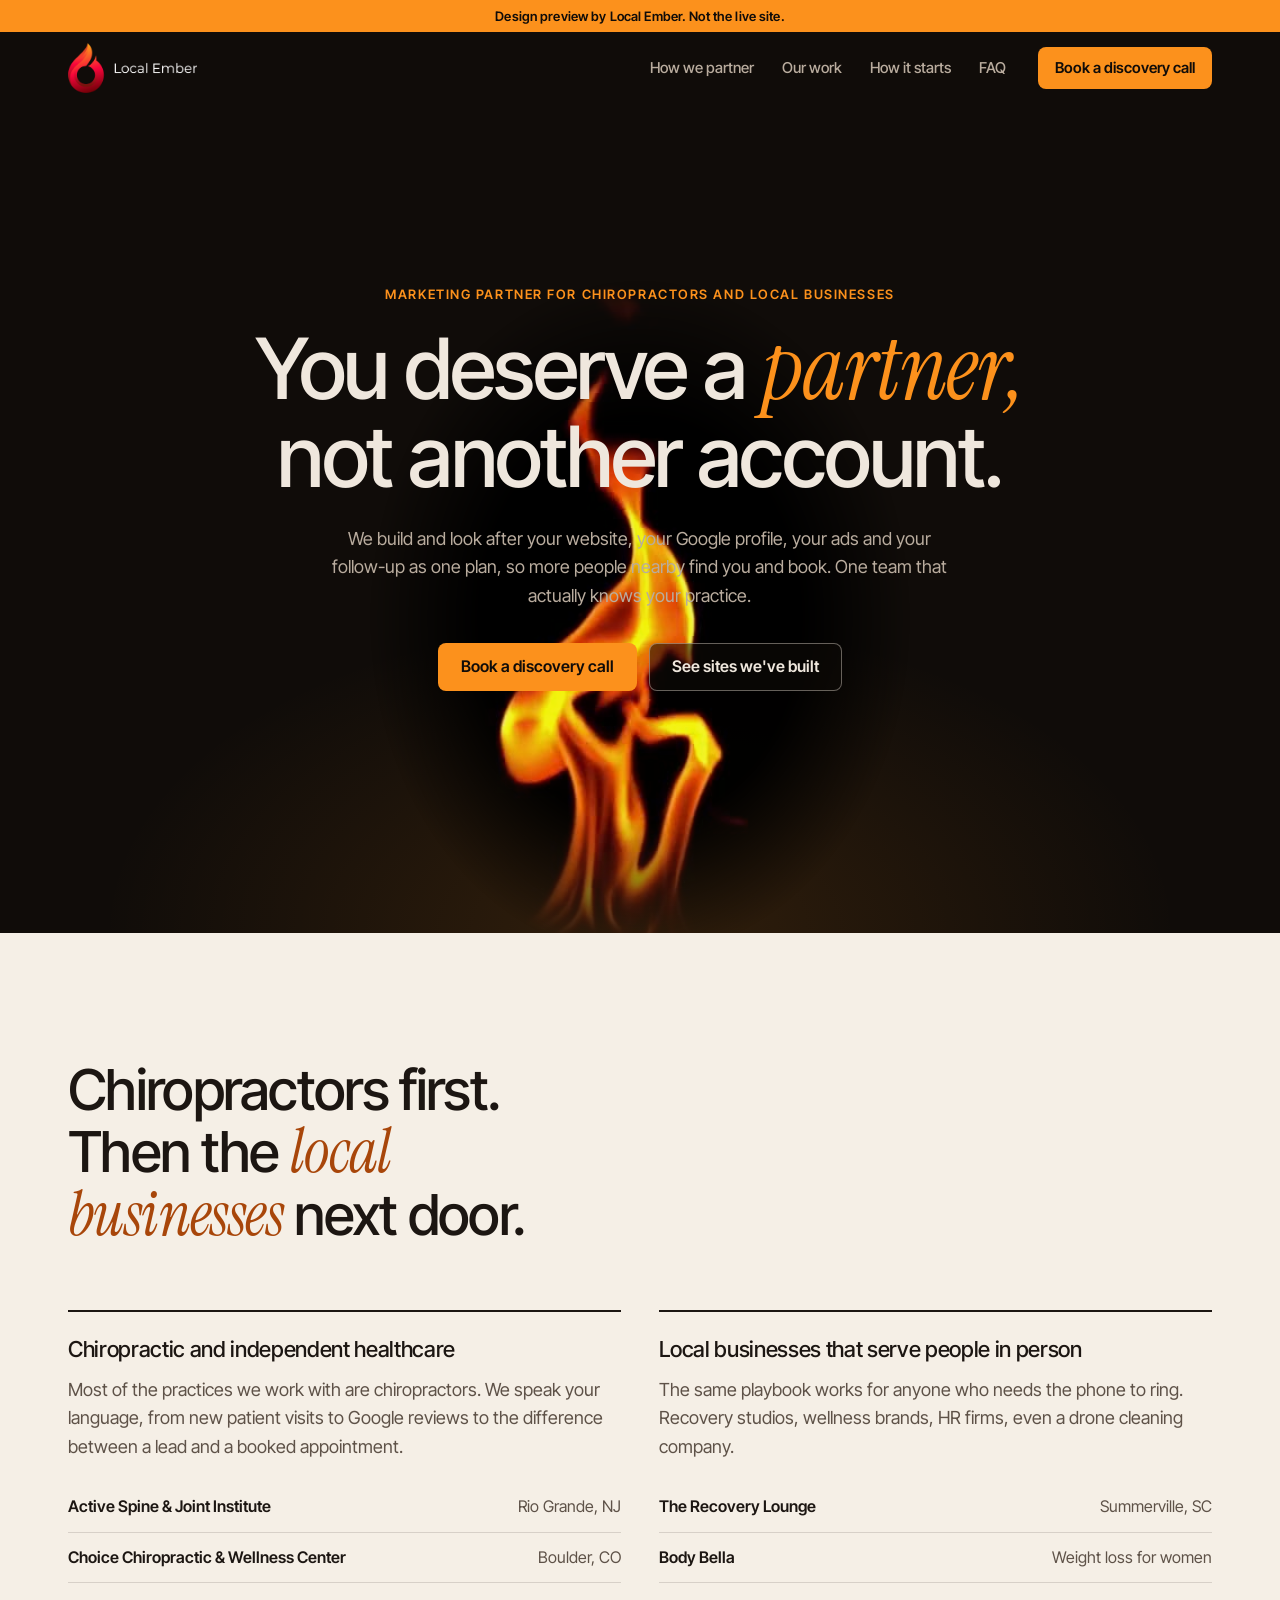
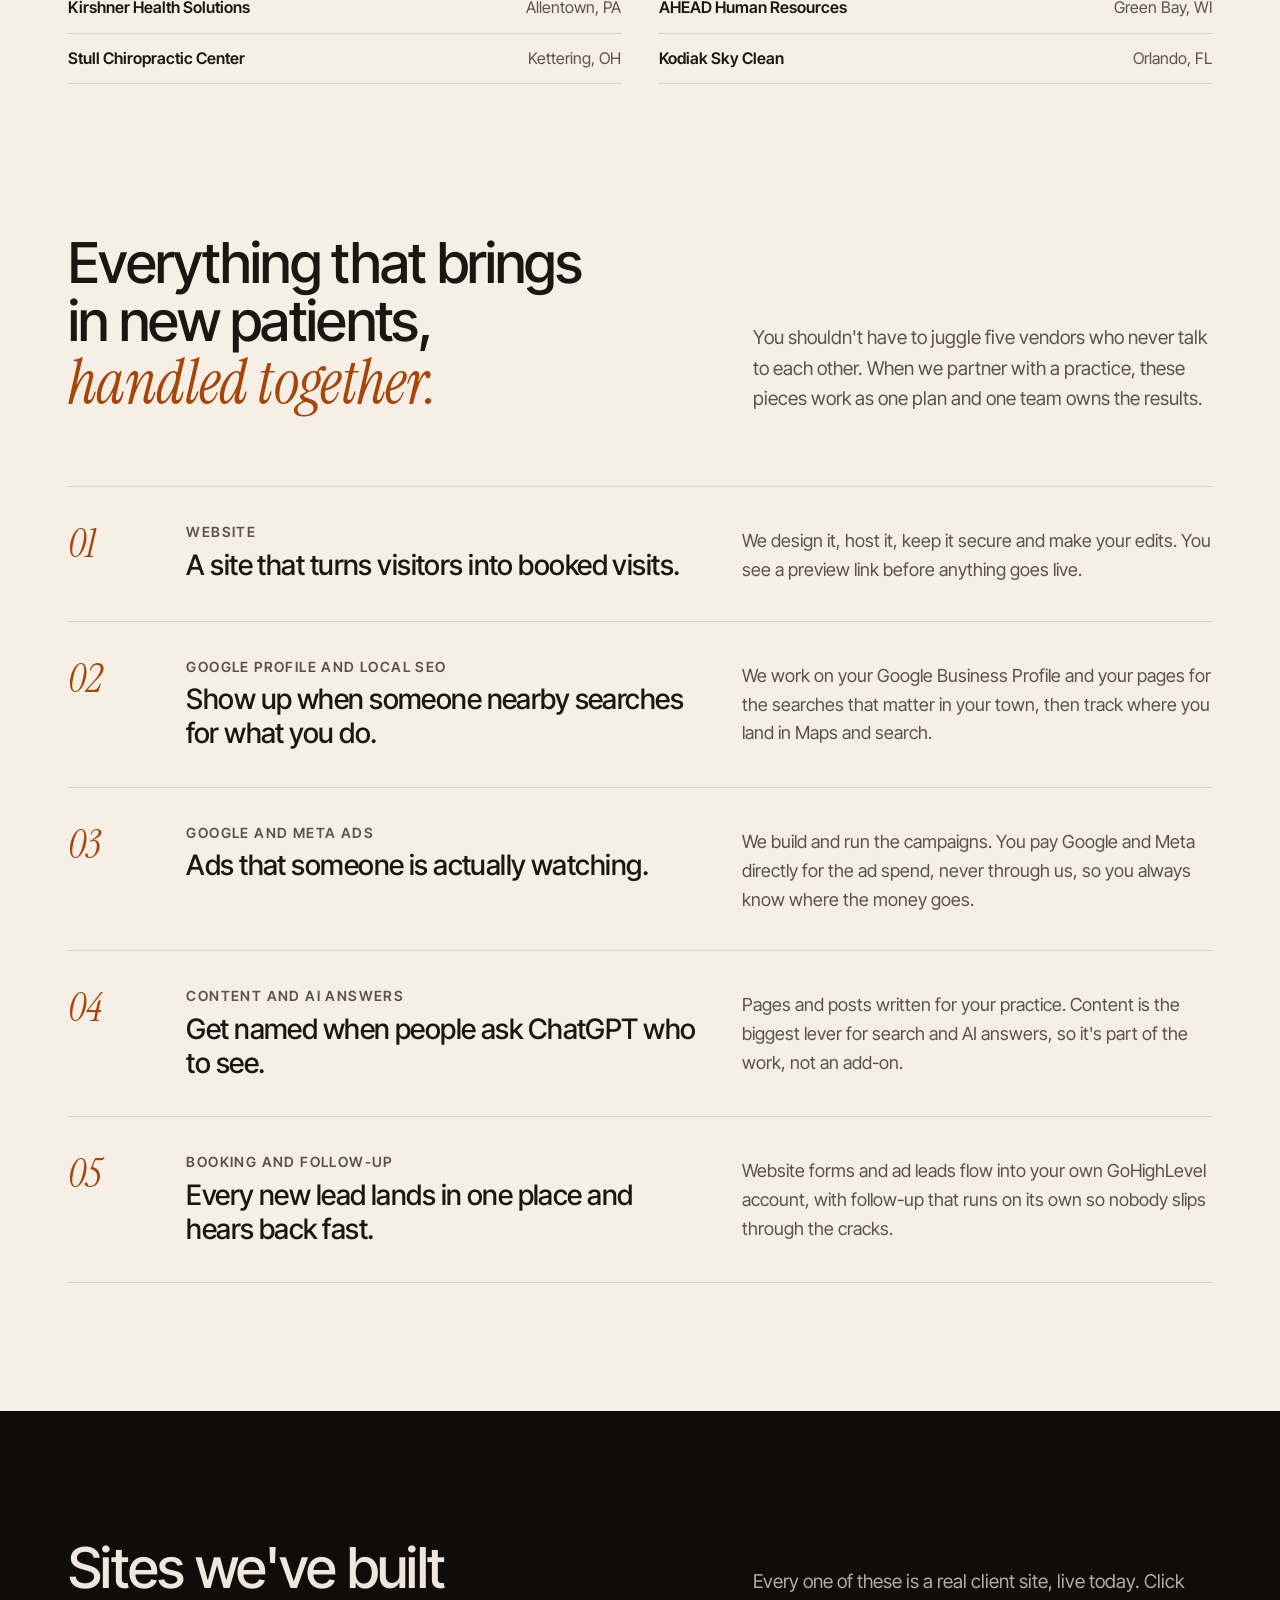
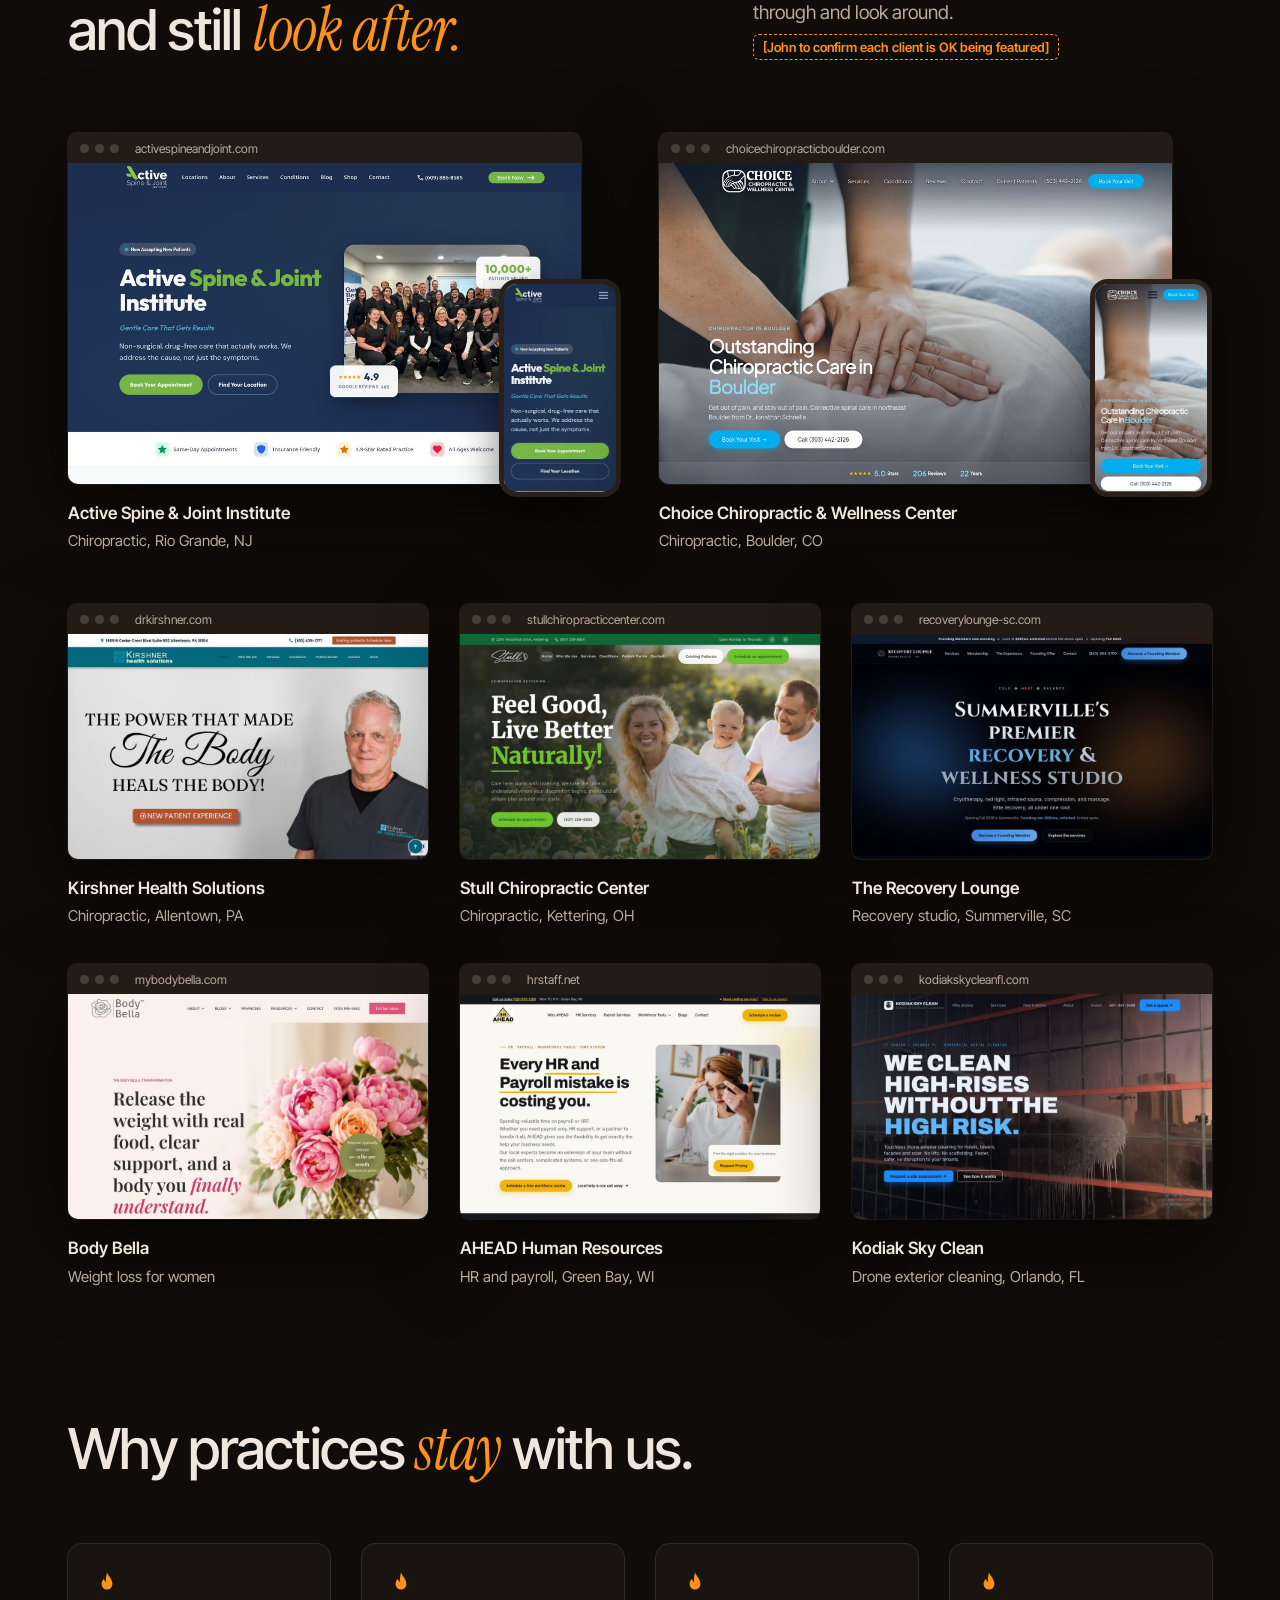
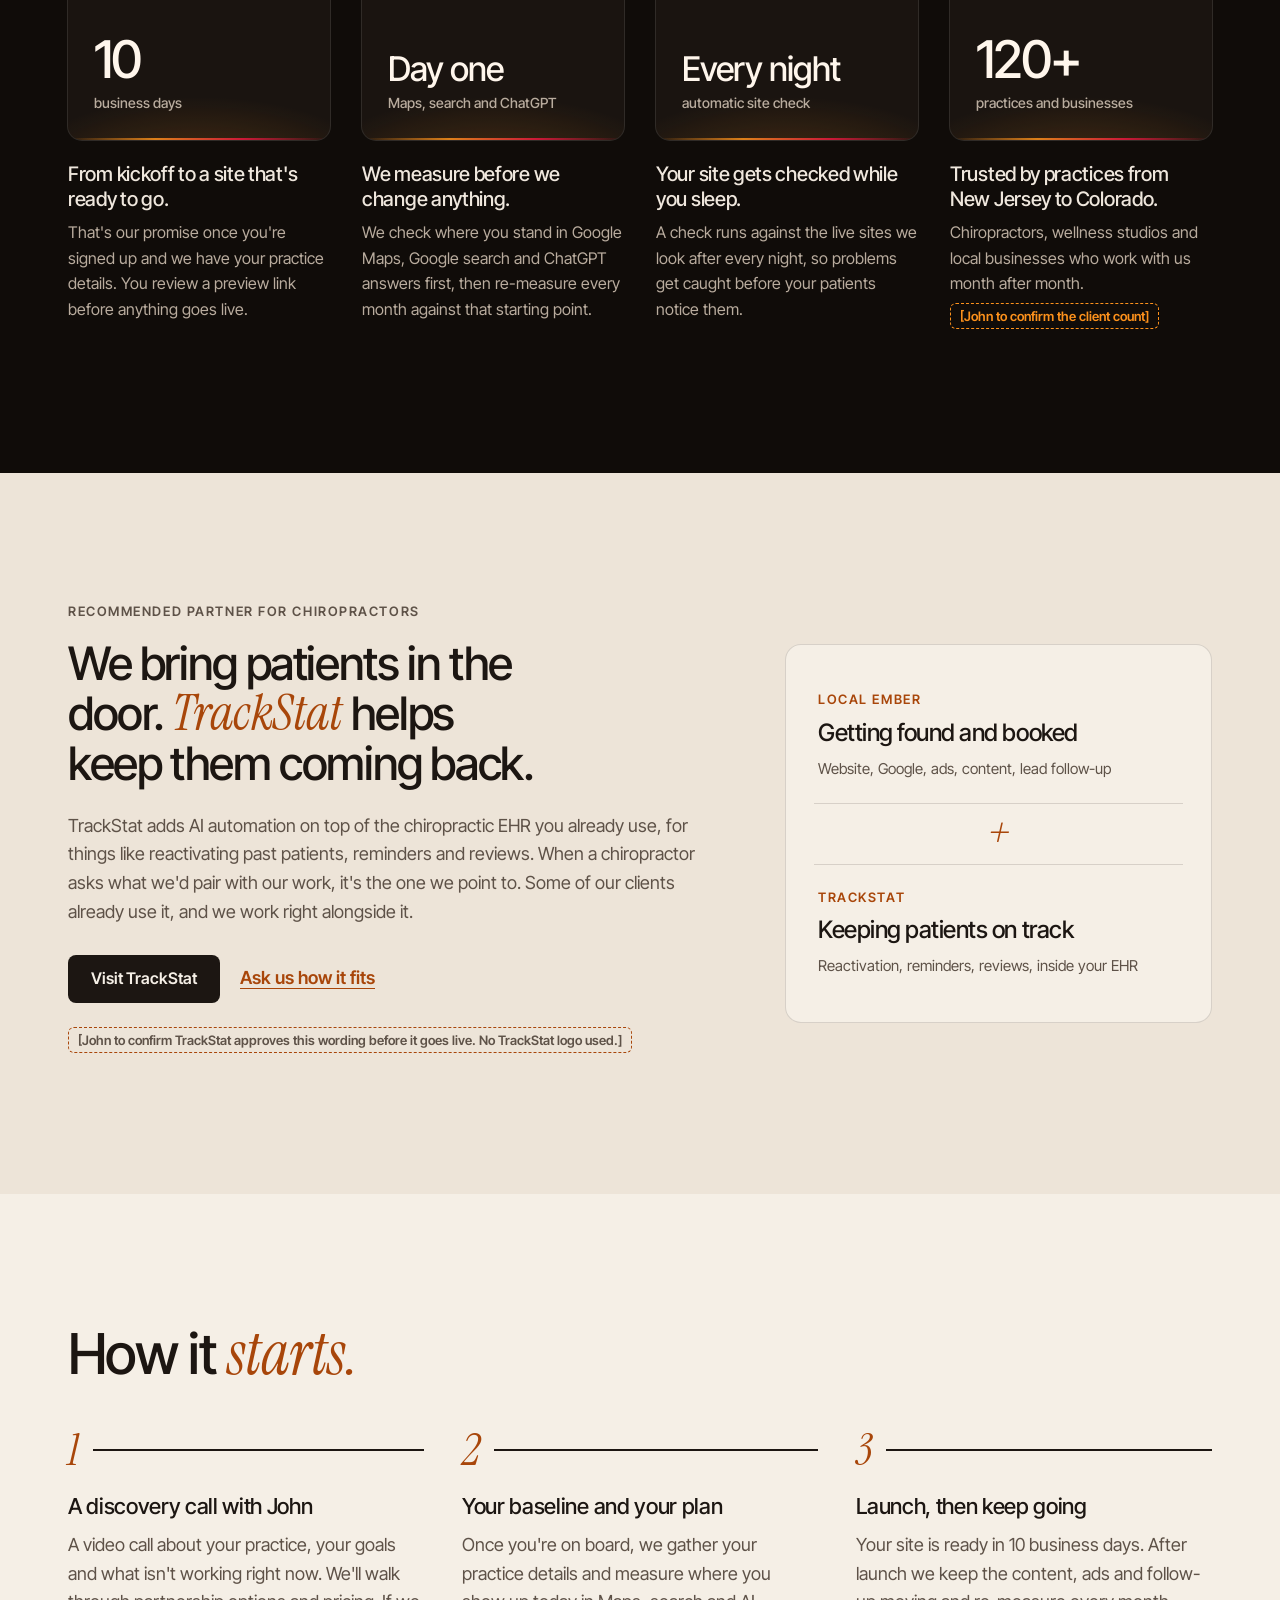
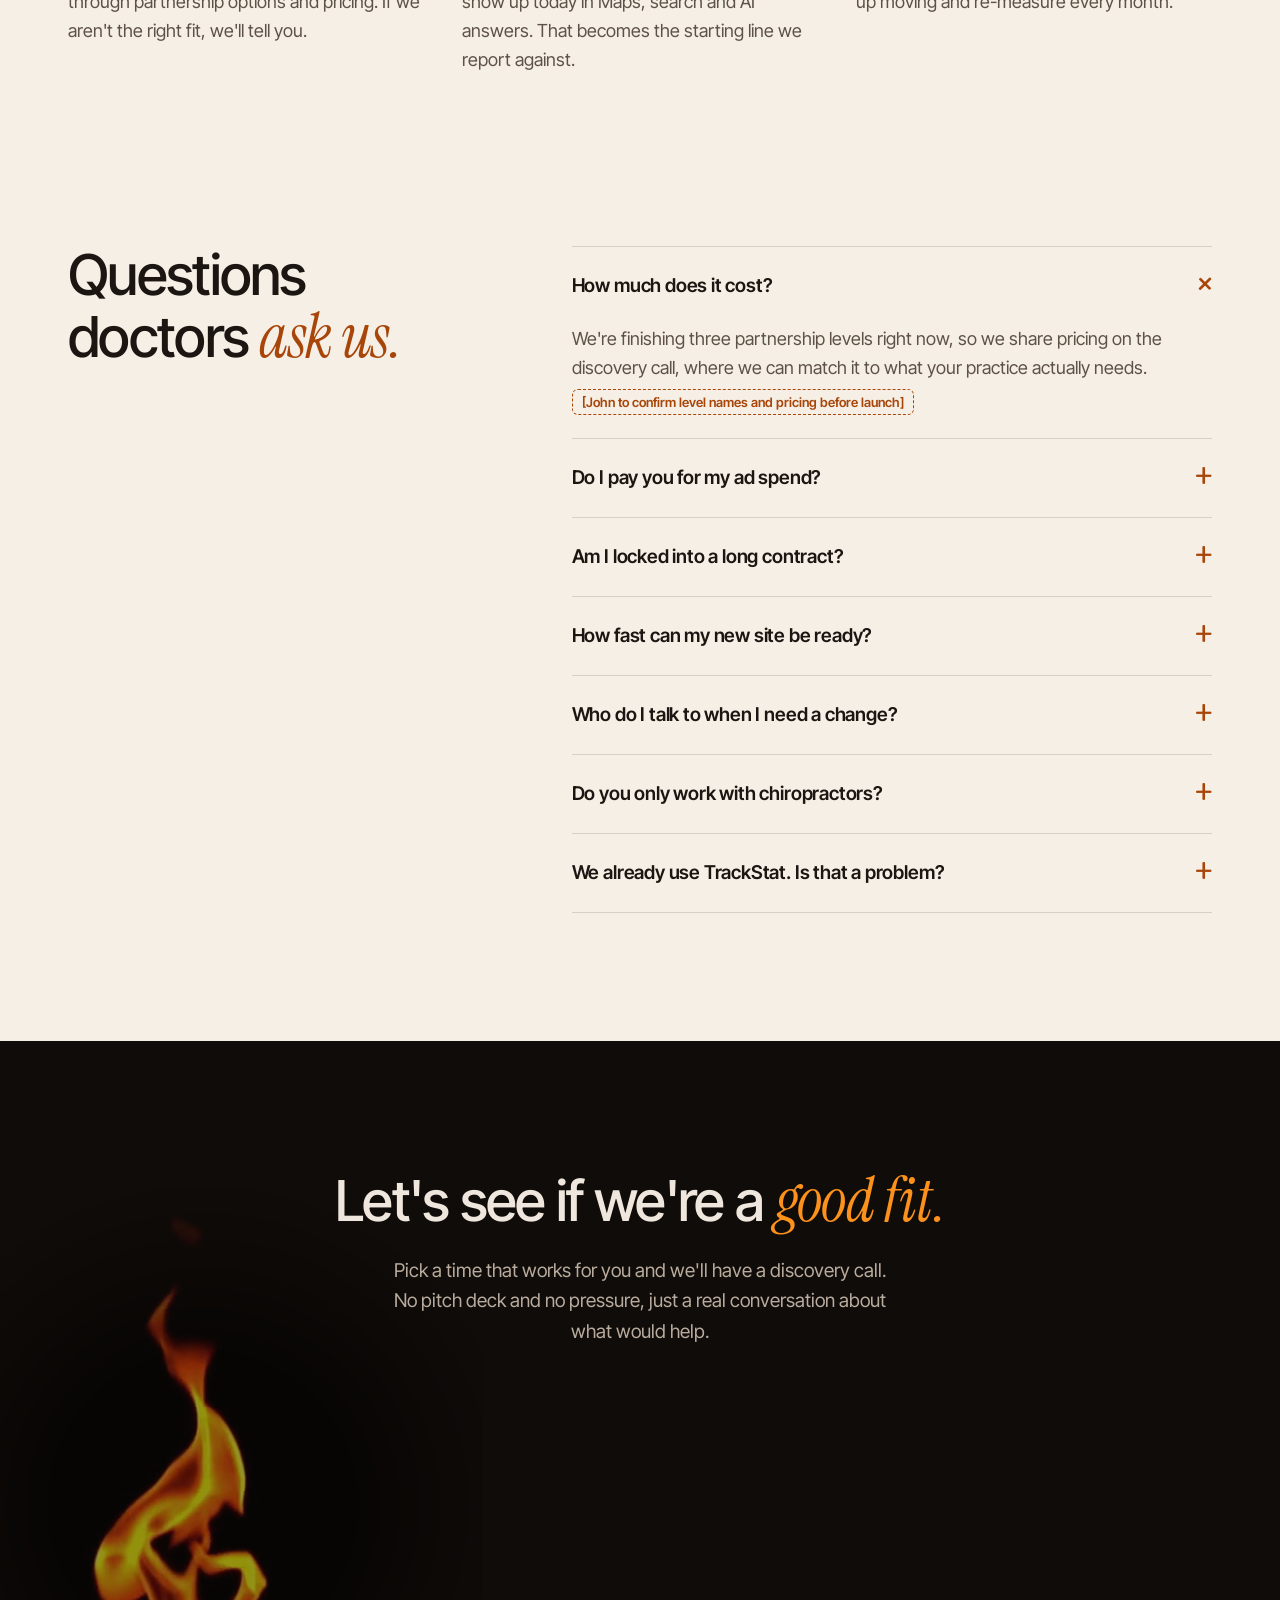
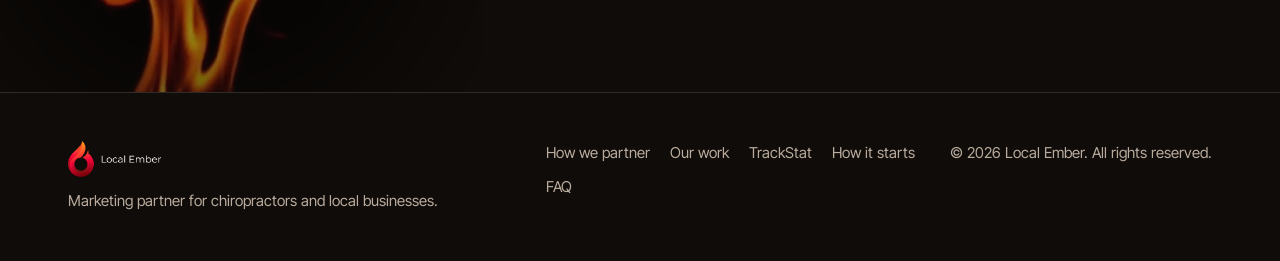
<file: home-v4/index.html>
<!doctype html>
<html lang="en">
<head>
<meta charset="utf-8">
<meta name="viewport" content="width=device-width, initial-scale=1, viewport-fit=cover">
<title>Local Ember | Marketing partner for chiropractors and local businesses (design preview)</title>
<meta name="description" content="Local Ember partners with chiropractors and local businesses on websites, Google, ads, content and follow-up. Design preview, not the live site.">
<meta name="robots" content="noindex, nofollow">
<link rel="icon" href="assets/logo-T3.png">
<link rel="preload" href="assets/fonts/InterTight-var.woff2" as="font" type="font/woff2" crossorigin>
<link rel="preload" href="assets/fonts/InstrumentSerif-Italic.woff2" as="font" type="font/woff2" crossorigin>
<link rel="stylesheet" href="assets/styles.css">
</head>
<body>
<a class="skip" href="#main">Skip to content</a>

<div class="preview-note" role="note">Design preview by Local Ember. Not the live site.</div>

<header class="site-header" id="top">
  <div class="wrap header-row">
    <a class="brand" href="#top" aria-label="Local Ember home">
      <img src="assets/logo-T2.png" alt="Local Ember" width="160" height="62">
    </a>
    <nav class="nav-desktop" aria-label="Main">
      <a href="#partner">How we partner</a>
      <a href="#work">Our work</a>
      <a href="#start">How it starts</a>
      <a href="#faq">FAQ</a>
    </nav>
    <a class="btn btn-ember btn-sm header-cta" href="#book">Book a discovery call</a>
    <button class="menu-btn" type="button" aria-expanded="false" aria-controls="mobile-menu">
      <span class="sr">Menu</span>
      <span class="bars" aria-hidden="true"><i></i><i></i></span>
    </button>
  </div>
  <div class="mobile-menu" id="mobile-menu" hidden>
    <nav aria-label="Mobile">
      <a href="#partner">How we partner</a>
      <a href="#work">Our work</a>
      <a href="#trackstat">TrackStat</a>
      <a href="#start">How it starts</a>
      <a href="#faq">FAQ</a>
    </nav>
    <a class="btn btn-ember btn-block" href="#book">Book a discovery call</a>
    <p class="menu-foot">Chiropractors first. Local businesses welcome.</p>
  </div>
</header>

<main id="main">

<!-- HERO: headline over the live flame (v4: client-site flip-up removed) -->
<section class="stage" aria-labelledby="hero-title">
  <div class="stage-pin">
    <div class="flame" aria-hidden="true">
      <video class="flame-video" autoplay muted loop playsinline preload="auto" poster="assets/flame-poster.jpg">
        <source src="assets/flame.mp4" type="video/mp4">
      </video>
    </div>
    <div class="wrap hero-copy">
      <p class="eyebrow eyebrow-dark">Marketing partner for chiropractors and local businesses</p>
      <h1 id="hero-title">You deserve a <em>partner,</em><br class="br-wide"> not another account.</h1>
      <p class="lede">We build and look after your website, your Google profile, your ads and your follow-up as one plan, so more people nearby find you and book. One team that actually knows your practice.</p>
      <div class="hero-ctas" id="hero-ctas">
        <a class="btn btn-ember" href="#book">Book a discovery call</a>
        <a class="btn btn-ghost" href="#work">See sites we've built</a>
      </div>
    </div>
  </div>
</section>

<!-- WHO WE WORK WITH -->
<section class="band paper who" aria-labelledby="who-title">
  <div class="wrap">
    <h2 id="who-title" class="reveal">Chiropractors first.<br> Then the <em>local businesses</em> next door.</h2>
    <div class="who-grid">
      <article class="who-card reveal">
        <h3>Chiropractic and independent healthcare</h3>
        <p>Most of the practices we work with are chiropractors. We speak your language, from new patient visits to Google reviews to the difference between a lead and a booked appointment.</p>
        <ul class="who-list">
          <li><a href="https://www.activespineandjoint.com/" target="_blank" rel="noopener">Active Spine &amp; Joint Institute</a><span>Rio Grande, NJ</span></li>
          <li><a href="https://www.choicechiropracticboulder.com/" target="_blank" rel="noopener">Choice Chiropractic &amp; Wellness Center</a><span>Boulder, CO</span></li>
          <li><a href="https://www.drkirshner.com/" target="_blank" rel="noopener">Kirshner Health Solutions</a><span>Allentown, PA</span></li>
          <li><a href="https://www.stullchiropracticcenter.com/" target="_blank" rel="noopener">Stull Chiropractic Center</a><span>Kettering, OH</span></li>
        </ul>
      </article>
      <article class="who-card reveal">
        <h3>Local businesses that serve people in person</h3>
        <p>The same playbook works for anyone who needs the phone to ring. Recovery studios, wellness brands, HR firms, even a drone cleaning company.</p>
        <ul class="who-list">
          <li><a href="https://www.recoverylounge-sc.com/" target="_blank" rel="noopener">The Recovery Lounge</a><span>Summerville, SC</span></li>
          <li><a href="https://www.mybodybella.com/" target="_blank" rel="noopener">Body Bella</a><span>Weight loss for women</span></li>
          <li><a href="https://www.hrstaff.net/" target="_blank" rel="noopener">AHEAD Human Resources</a><span>Green Bay, WI</span></li>
          <li><a href="https://kodiakskycleanfl.com/" target="_blank" rel="noopener">Kodiak Sky Clean</a><span>Orlando, FL</span></li>
        </ul>
      </article>
    </div>
  </div>
</section>

<!-- WHAT PARTNERING LOOKS LIKE -->
<section class="band paper partner" id="partner" aria-labelledby="partner-title">
  <div class="wrap">
    <div class="split-head">
      <h2 id="partner-title" class="reveal">Everything that brings in new patients, <em>handled together.</em></h2>
      <p class="reveal">You shouldn't have to juggle five vendors who never talk to each other. When we partner with a practice, these pieces work as one plan and one team owns the results.</p>
    </div>
    <ol class="ledger">
      <li class="ledger-row reveal">
        <span class="ledger-num">01</span>
        <div class="ledger-what"><h3>Website</h3><p class="ledger-out">A site that turns visitors into booked visits.</p></div>
        <p class="ledger-how">We design it, host it, keep it secure and make your edits. You see a preview link before anything goes live.</p>
      </li>
      <li class="ledger-row reveal">
        <span class="ledger-num">02</span>
        <div class="ledger-what"><h3>Google profile and local SEO</h3><p class="ledger-out">Show up when someone nearby searches for what you do.</p></div>
        <p class="ledger-how">We work on your Google Business Profile and your pages for the searches that matter in your town, then track where you land in Maps and search.</p>
      </li>
      <li class="ledger-row reveal">
        <span class="ledger-num">03</span>
        <div class="ledger-what"><h3>Google and Meta ads</h3><p class="ledger-out">Ads that someone is actually watching.</p></div>
        <p class="ledger-how">We build and run the campaigns. You pay Google and Meta directly for the ad spend, never through us, so you always know where the money goes.</p>
      </li>
      <li class="ledger-row reveal">
        <span class="ledger-num">04</span>
        <div class="ledger-what"><h3>Content and AI answers</h3><p class="ledger-out">Get named when people ask ChatGPT who to see.</p></div>
        <p class="ledger-how">Pages and posts written for your practice. Content is the biggest lever for search and AI answers, so it's part of the work, not an add-on.</p>
      </li>
      <li class="ledger-row reveal">
        <span class="ledger-num">05</span>
        <div class="ledger-what"><h3>Booking and follow-up</h3><p class="ledger-out">Every new lead lands in one place and hears back fast.</p></div>
        <p class="ledger-how">Website forms and ad leads flow into your own GoHighLevel account, with follow-up that runs on its own so nobody slips through the cracks.</p>
      </li>
    </ol>
  </div>
</section>

<!-- REAL CLIENT WORK -->
<section class="band ink work" id="work" aria-labelledby="work-title">
  <div class="wrap">
    <div class="split-head">
      <h2 id="work-title" class="reveal">Sites we've built and still <em>look after.</em></h2>
      <p class="reveal">Every one of these is a real client site, live today. Click through and look around. <span class="tbc">[John to confirm each client is OK being featured]</span></p>
    </div>
    <div class="work-feature">
      <a class="work-card big reveal" href="https://www.activespineandjoint.com/" target="_blank" rel="noopener">
        <div class="browser"><div class="browser-bar" aria-hidden="true"><i></i><i></i><i></i><span>activespineandjoint.com</span></div>
          <img src="assets/work/active-spine-desk.jpg" alt="Active Spine and Joint Institute homepage" width="960" height="600" loading="lazy"></div>
        <div class="phone" aria-hidden="true"><img src="assets/work/active-spine-phone.jpg" alt="" width="300" height="649" loading="lazy"></div>
        <p class="work-cap"><strong>Active Spine &amp; Joint Institute</strong><span>Chiropractic, Rio Grande, NJ</span></p>
      </a>
      <a class="work-card big reveal" href="https://www.choicechiropracticboulder.com/" target="_blank" rel="noopener">
        <div class="browser"><div class="browser-bar" aria-hidden="true"><i></i><i></i><i></i><span>choicechiropracticboulder.com</span></div>
          <img src="assets/work/choice-desk.jpg" alt="Choice Chiropractic and Wellness Center homepage" width="960" height="600" loading="lazy"></div>
        <div class="phone" aria-hidden="true"><img src="assets/work/choice-phone.jpg" alt="" width="300" height="649" loading="lazy"></div>
        <p class="work-cap"><strong>Choice Chiropractic &amp; Wellness Center</strong><span>Chiropractic, Boulder, CO</span></p>
      </a>
    </div>
    <div class="work-grid">
      <a class="work-card reveal" href="https://www.drkirshner.com/" target="_blank" rel="noopener">
        <div class="browser"><div class="browser-bar" aria-hidden="true"><i></i><i></i><i></i><span>drkirshner.com</span></div>
          <img src="assets/work/kirshner-desk.jpg" alt="Kirshner Health Solutions homepage" width="960" height="600" loading="lazy"></div>
        <p class="work-cap"><strong>Kirshner Health Solutions</strong><span>Chiropractic, Allentown, PA</span></p>
      </a>
      <a class="work-card reveal" href="https://www.stullchiropracticcenter.com/" target="_blank" rel="noopener">
        <div class="browser"><div class="browser-bar" aria-hidden="true"><i></i><i></i><i></i><span>stullchiropracticcenter.com</span></div>
          <img src="assets/work/stull-desk.jpg" alt="Stull Chiropractic Center homepage" width="960" height="600" loading="lazy"></div>
        <p class="work-cap"><strong>Stull Chiropractic Center</strong><span>Chiropractic, Kettering, OH</span></p>
      </a>
      <a class="work-card reveal" href="https://www.recoverylounge-sc.com/" target="_blank" rel="noopener">
        <div class="browser"><div class="browser-bar" aria-hidden="true"><i></i><i></i><i></i><span>recoverylounge-sc.com</span></div>
          <img src="assets/work/recovery-lounge-desk.jpg" alt="The Recovery Lounge homepage" width="960" height="600" loading="lazy"></div>
        <p class="work-cap"><strong>The Recovery Lounge</strong><span>Recovery studio, Summerville, SC</span></p>
      </a>
      <a class="work-card reveal" href="https://www.mybodybella.com/" target="_blank" rel="noopener">
        <div class="browser"><div class="browser-bar" aria-hidden="true"><i></i><i></i><i></i><span>mybodybella.com</span></div>
          <img src="assets/work/body-bella-desk.jpg" alt="Body Bella homepage" width="960" height="600" loading="lazy"></div>
        <p class="work-cap"><strong>Body Bella</strong><span>Weight loss for women</span></p>
      </a>
      <a class="work-card reveal" href="https://www.hrstaff.net/" target="_blank" rel="noopener">
        <div class="browser"><div class="browser-bar" aria-hidden="true"><i></i><i></i><i></i><span>hrstaff.net</span></div>
          <img src="assets/work/ahead-hr-desk.jpg" alt="AHEAD Human Resources homepage" width="960" height="600" loading="lazy"></div>
        <p class="work-cap"><strong>AHEAD Human Resources</strong><span>HR and payroll, Green Bay, WI</span></p>
      </a>
      <a class="work-card reveal" href="https://kodiakskycleanfl.com/" target="_blank" rel="noopener">
        <div class="browser"><div class="browser-bar" aria-hidden="true"><i></i><i></i><i></i><span>kodiakskycleanfl.com</span></div>
          <img src="assets/work/kodiak-desk.jpg" alt="Kodiak Sky Clean homepage" width="960" height="600" loading="lazy"></div>
        <p class="work-cap"><strong>Kodiak Sky Clean</strong><span>Drone exterior cleaning, Orlando, FL</span></p>
      </a>
    </div>
  </div>
</section>

<!-- WHY LOCAL EMBER v3: fact cards (no flame photo) -->
<section class="band ink why" aria-labelledby="why-title">
  <div class="wrap">
    <h2 id="why-title" class="reveal">Why practices <em>stay</em> with us.</h2>
    <div class="why-grid">
      <article class="why-card reveal">
        <div class="fact"><svg class="fact-icon" viewBox="0 0 24 24" aria-hidden="true"><path d="M12 2c1 3.5 5 6 5 11a5 5 0 0 1-10 0c0-2.2 1-3.7 2.2-5 .2 1.6 1 2.6 2 3-.6-3 .2-6 .8-9z" fill="currentColor"/></svg><div class="fact-txt"><span class="fact-big">10</span><span class="fact-small">business days</span></div></div>
        <h3>From kickoff to a site that's ready to go.</h3>
        <p>That's our promise once you're signed up and we have your practice details. You review a preview link before anything goes live.</p>
      </article>
      <article class="why-card reveal">
        <div class="fact"><svg class="fact-icon" viewBox="0 0 24 24" aria-hidden="true"><path d="M12 2c1 3.5 5 6 5 11a5 5 0 0 1-10 0c0-2.2 1-3.7 2.2-5 .2 1.6 1 2.6 2 3-.6-3 .2-6 .8-9z" fill="currentColor"/></svg><div class="fact-txt"><span class="fact-big sm">Day one</span><span class="fact-small">Maps, search and ChatGPT</span></div></div>
        <h3>We measure before we change anything.</h3>
        <p>We check where you stand in Google Maps, Google search and ChatGPT answers first, then re-measure every month against that starting point.</p>
      </article>
      <article class="why-card reveal">
        <div class="fact"><svg class="fact-icon" viewBox="0 0 24 24" aria-hidden="true"><path d="M12 2c1 3.5 5 6 5 11a5 5 0 0 1-10 0c0-2.2 1-3.7 2.2-5 .2 1.6 1 2.6 2 3-.6-3 .2-6 .8-9z" fill="currentColor"/></svg><div class="fact-txt"><span class="fact-big sm">Every night</span><span class="fact-small">automatic site check</span></div></div>
        <h3>Your site gets checked while you sleep.</h3>
        <p>A check runs against the live sites we look after every night, so problems get caught before your patients notice them.</p>
      </article>
      <article class="why-card reveal">
        <div class="fact"><svg class="fact-icon" viewBox="0 0 24 24" aria-hidden="true"><path d="M12 2c1 3.5 5 6 5 11a5 5 0 0 1-10 0c0-2.2 1-3.7 2.2-5 .2 1.6 1 2.6 2 3-.6-3 .2-6 .8-9z" fill="currentColor"/></svg><div class="fact-txt"><span class="fact-big">120+</span><span class="fact-small">practices and businesses</span></div></div>
        <h3>Trusted by practices from New Jersey to Colorado.</h3>
        <p>Chiropractors, wellness studios and local businesses who work with us month after month. <span class="tbc tbc-dark">[John to confirm the client count]</span></p>
      </article>
    </div>
  </div>
</section>

<!-- TRACKSTAT -->
<section class="band paper trackstat" id="trackstat" aria-labelledby="ts-title">
  <div class="wrap ts-row">
    <div class="ts-copy reveal">
      <p class="eyebrow">Recommended partner for chiropractors</p>
      <h2 id="ts-title">We bring patients in the door. <em>TrackStat</em> helps keep them coming back.</h2>
      <p>TrackStat adds AI automation on top of the chiropractic EHR you already use, for things like reactivating past patients, reminders and reviews. When a chiropractor asks what we'd pair with our work, it's the one we point to. Some of our clients already use it, and we work right alongside it.</p>
      <p class="ts-links"><a class="btn btn-dark" href="https://www.trackstat.org/" target="_blank" rel="noopener">Visit TrackStat</a> <a class="text-link" href="#book">Ask us how it fits</a></p>
      <p class="tbc">[John to confirm TrackStat approves this wording before it goes live. No TrackStat logo used.]</p>
    </div>
    <div class="ts-card reveal" aria-hidden="true">
      <div class="ts-half"><span class="ts-k">Local Ember</span><span class="ts-v">Getting found and booked</span><span class="ts-l">Website, Google, ads, content, lead follow-up</span></div>
      <div class="ts-plus">+</div>
      <div class="ts-half"><span class="ts-k">TrackStat</span><span class="ts-v">Keeping patients on track</span><span class="ts-l">Reactivation, reminders, reviews, inside your EHR</span></div>
    </div>
  </div>
</section>

<!-- HOW IT STARTS -->
<section class="band paper start" id="start" aria-labelledby="start-title">
  <div class="wrap">
    <h2 id="start-title" class="reveal">How it <em>starts.</em></h2>
    <ol class="steps">
      <li class="step reveal">
        <span class="step-n">1</span>
        <h3>A discovery call with John</h3>
        <p>A video call about your practice, your goals and what isn't working right now. We'll walk through partnership options and pricing. If we aren't the right fit, we'll tell you.</p>
      </li>
      <li class="step reveal">
        <span class="step-n">2</span>
        <h3>Your baseline and your plan</h3>
        <p>Once you're on board, we gather your practice details and measure where you show up today in Maps, search and AI answers. That becomes the starting line we report against.</p>
      </li>
      <li class="step reveal">
        <span class="step-n">3</span>
        <h3>Launch, then keep going</h3>
        <p>Your site is ready in 10 business days. After launch we keep the content, ads and follow-up moving and re-measure every month.</p>
      </li>
    </ol>
  </div>
</section>

<!-- FAQ -->
<section class="band paper faq" id="faq" aria-labelledby="faq-title">
  <div class="wrap faq-row">
    <h2 id="faq-title" class="reveal">Questions doctors <em>ask us.</em></h2>
    <div class="faq-list">
      <details class="reveal" open><summary>How much does it cost?</summary>
        <p>We're finishing three partnership levels right now, so we share pricing on the discovery call, where we can match it to what your practice actually needs. <span class="tbc">[John to confirm level names and pricing before launch]</span></p></details>
      <details class="reveal"><summary>Do I pay you for my ad spend?</summary>
        <p>No. You pay Google and Meta directly for the ads themselves. Our fee covers building and running the campaigns.</p></details>
      <details class="reveal"><summary>Am I locked into a long contract?</summary>
        <p>No long-term contract. We'd rather keep you because the work is paying off. <span class="tbc">[John to confirm this still holds for the new levels]</span></p></details>
      <details class="reveal"><summary>How fast can my new site be ready?</summary>
        <p>We promise a site that's ready to go within 10 business days of kickoff. You'll review a preview link first and nothing launches until it's right.</p></details>
      <details class="reveal"><summary>Who do I talk to when I need a change?</summary>
        <p>Email or call us and it gets handled. Edits to your site are part of the partnership, not a surprise invoice.</p></details>
      <details class="reveal"><summary>Do you only work with chiropractors?</summary>
        <p>Chiropractors are most of our clients, and we also partner with wellness studios and local service businesses. The Recovery Lounge, Body Bella, AHEAD HR and Kodiak Sky Clean are all ours.</p></details>
      <details class="reveal"><summary>We already use TrackStat. Is that a problem?</summary>
        <p>Not at all. TrackStat handles patient follow-up inside your EHR and we handle getting new patients to find and book you. The two work well side by side.</p></details>
    </div>
  </div>
</section>

<!-- CLOSING CTA + GHL BOOKING CALENDAR -->
<section class="band ink book" id="book" aria-labelledby="book-title">
  <div class="book-flame" aria-hidden="true"><video class="book-flame-video" muted loop playsinline preload="none" poster="assets/flame-poster.jpg"><source src="assets/flame.mp4" type="video/mp4"></video></div>
  <div class="wrap book-row">
    <div class="book-copy reveal">
      <h2 id="book-title">Let's see if we're a <em>good fit.</em></h2>
      <p>Pick a time that works for you and we'll have a discovery call. No pitch deck and no pressure, just a real conversation about what would help.</p>
    </div>
    <!--
      GHL BOOKING CALENDAR EMBED (Local Ember calendar, from GHL, Oct 20 2026)
      The iframe sizes itself through form_embed.js. Keep the #le-booking-calendar wrapper.
      "What would help most?" is asked on the GHL booking form, not on this page.
    -->
    <div class="booking-calendar reveal" id="le-booking-calendar">
      <iframe src="https://api.leadconnectorhq.com/widget/booking/owlC2szjNSWfupieb9ii" allow="payment" style="width: 100%;border:none;overflow: hidden;" scrolling="no" id="owlC2szjNSWfupieb9ii_1792513235860"></iframe><br><script src="https://link.msgsndr.com/js/form_embed.js" type="text/javascript"></script>
    </div>
  </div>
</section>

</main>

<footer class="site-footer">
  <div class="wrap footer-row">
    <div>
      <img src="assets/logo-T2.png" alt="Local Ember" width="140" height="54">
      <p>Marketing partner for chiropractors and local businesses.</p>
    </div>
    <nav aria-label="Footer">
      <a href="#partner">How we partner</a>
      <a href="#work">Our work</a>
      <a href="#trackstat">TrackStat</a>
      <a href="#start">How it starts</a>
      <a href="#faq">FAQ</a>
    </nav>
    <p class="copy">&copy; 2026 Local Ember. All rights reserved.</p>
  </div>
</footer>

<div class="sticky-cta" id="sticky-cta" aria-hidden="true">
  <a class="btn btn-ember btn-block" href="#book" tabindex="-1">Book a discovery call</a>
</div>

<script src="assets/site.js"></script>
</body>
</html>
</file>
<file: home-v2/assets/styles.css>
@font-face{font-family:"Inter Tight";src:url(fonts/InterTight-var.woff2) format("woff2");font-weight:100 900;font-display:swap}
@font-face{font-family:"Instrument Serif";src:url(fonts/InstrumentSerif-Italic.woff2) format("woff2");font-style:italic;font-weight:400;font-display:swap}
@font-face{font-family:"Instrument Serif";src:url(fonts/InstrumentSerif-Regular.woff2) format("woff2");font-style:normal;font-weight:400;font-display:swap}

:root{
  --ink:#100C09; --ink-2:#1A1410; --ink-3:#2A2019;
  --cream:#EFE7DD; --cream-muted:#B9AC9E;
  --paper:#F5EFE6; --paper-2:#EDE4D8; --paper-ink:#1C1612; --paper-muted:#5E5248;
  --ember:#FC911C; --ember-deep:#A8460A; --flame-red:#E8173F;
  --line-dark:rgba(239,231,221,.14); --line-paper:rgba(28,22,18,.14);
  --sans:"Inter Tight",system-ui,-apple-system,"Segoe UI",Roboto,sans-serif;
  --serif:"Instrument Serif",Georgia,serif;
  --wrap:1240px; --gutter:clamp(20px,4vw,48px);
  --r:10px;
  --note-h:32px;
}
*{box-sizing:border-box}
html{scroll-behavior:smooth;-webkit-text-size-adjust:100%}
@media (prefers-reduced-motion:reduce){html{scroll-behavior:auto}}
body{margin:0;background:var(--ink);color:var(--cream);font-family:var(--sans);font-size:18px;line-height:1.6;overflow-x:hidden}
img{max-width:100%;height:auto;display:block}
a{color:inherit}
h1,h2,h3{font-weight:500;letter-spacing:-.03em;margin:0}
h1 em,h2 em{font-family:var(--serif);font-style:italic;font-weight:400;letter-spacing:-.01em;font-size:1.08em;color:var(--ember)}
.paper h2 em{color:var(--ember-deep)}
p{margin:0 0 1em}
.wrap{max-width:var(--wrap);margin:0 auto;padding:0 var(--gutter)}
.sr{position:absolute;width:1px;height:1px;overflow:hidden;clip:rect(0 0 0 0);white-space:nowrap}
.skip{position:absolute;left:-9999px;top:0;z-index:100;background:var(--ember);color:var(--ink);padding:10px 16px}
.skip:focus{left:12px;top:12px}
:focus{outline:none}
:focus-visible{outline:2px solid var(--ember);outline-offset:3px;border-radius:4px}
.paper :focus-visible{outline-color:var(--ember-deep)}

/* preview note */
.preview-note{height:var(--note-h);display:flex;align-items:center;justify-content:center;background:var(--ember);color:var(--ink);font-size:13px;font-weight:600;letter-spacing:.01em;text-align:center;padding:0 12px;position:relative;z-index:60}

/* buttons */
.btn{display:inline-flex;align-items:center;justify-content:center;gap:8px;min-height:48px;padding:12px 22px;border-radius:8px;font:600 16px/1.2 var(--sans);text-decoration:none;border:1.5px solid transparent;cursor:pointer;transition:background .2s,color .2s,border-color .2s,transform .2s}
.btn-ember{background:var(--ember);color:var(--ink)}
.btn-ember:hover{background:#ffa443}
.btn-ghost{border-color:rgba(239,231,221,.4);color:var(--cream)}
.btn-ghost:hover{border-color:var(--cream)}
.btn-dark{background:var(--paper-ink);color:var(--paper)}
.btn-dark:hover{background:#3a2e26}
.btn-sm{min-height:42px;padding:9px 16px;font-size:15px}
.btn-block{width:100%}
.text-link{color:var(--ember-deep);font-weight:600;text-underline-offset:4px}

/* header */
.site-header{position:sticky;top:0;z-index:50;transition:background .3s,border-color .3s;border-bottom:1px solid transparent}
.site-header.scrolled,.site-header.menu-open{background:rgba(16,12,9,.92);backdrop-filter:blur(10px);-webkit-backdrop-filter:blur(10px);border-bottom-color:var(--line-dark)}
.header-row{display:flex;align-items:center;gap:32px;height:72px}
.brand img{height:50px;width:auto}
.nav-desktop{display:flex;gap:28px;margin-left:auto}
.nav-desktop a{text-decoration:none;font-size:15px;font-weight:500;color:var(--cream-muted);padding:6px 0;border-bottom:1.5px solid transparent}
.nav-desktop a:hover{color:var(--cream);border-bottom-color:var(--ember)}
.menu-btn{display:none;margin-left:auto;width:48px;height:48px;border:1px solid var(--line-dark);background:transparent;border-radius:8px;color:var(--cream);cursor:pointer;align-items:center;justify-content:center}
.bars{display:grid;gap:6px;width:20px}
.bars i{display:block;height:2px;background:currentColor;border-radius:2px;transition:transform .25s}
.menu-btn[aria-expanded="true"] .bars i:first-child{transform:translateY(4px) rotate(45deg)}
.menu-btn[aria-expanded="true"] .bars i:last-child{transform:translateY(-4px) rotate(-45deg)}
.site-header.menu-open{backdrop-filter:none;-webkit-backdrop-filter:none;background:var(--ink)}
.mobile-menu{position:fixed;left:0;right:0;top:var(--menu-top,104px);bottom:0;background:var(--ink);padding:24px var(--gutter) 40px;overflow-y:auto;border-top:1px solid var(--line-dark)}
.mobile-menu nav{display:flex;flex-direction:column;margin-bottom:28px}
.mobile-menu nav a{font-size:28px;font-weight:500;letter-spacing:-.02em;text-decoration:none;padding:14px 0;border-bottom:1px solid var(--line-dark)}
.menu-foot{margin-top:20px;color:var(--cream-muted);font-size:15px}
@media (max-width:960px){.nav-desktop,.header-cta{display:none}.menu-btn{display:inline-flex}}
body.no-scroll{overflow:hidden}

/* stage: hero + reveal */
.stage{position:relative;margin-top:-72px}
.stage-pin{position:relative;min-height:100vh;padding-top:calc(72px + clamp(48px,9vh,110px));overflow:hidden;background:radial-gradient(ellipse 60% 50% at 50% 100%,rgba(252,145,28,.14),transparent 70%),var(--ink)}
.flame{position:absolute;left:50%;bottom:-6%;width:min(720px,90vw);aspect-ratio:640/720;transform:translateX(-50%);pointer-events:none;-webkit-mask-image:radial-gradient(ellipse 50% 55% at 50% 55%,#000 45%,transparent 75%);mask-image:radial-gradient(ellipse 50% 55% at 50% 55%,#000 45%,transparent 75%)}
.flame-video{width:100%;height:100%;object-fit:cover;mix-blend-mode:screen;opacity:.95}
.hero-copy{position:relative;z-index:2;text-align:center;display:flex;flex-direction:column;align-items:center}
.eyebrow{font-size:13px;font-weight:600;letter-spacing:.12em;text-transform:uppercase;color:var(--ember-deep);margin-bottom:18px}
.eyebrow-dark{color:var(--ember)}
h1{font-size:clamp(42px,6.6vw,96px);line-height:1.0;max-width:14ch;text-wrap:balance}
.br-wide{display:none}
.lede{max-width:620px;margin:26px auto 0;font-size:clamp(17px,1.4vw,20px);color:var(--cream-muted)}
.hero-ctas{display:flex;flex-wrap:wrap;gap:12px;justify-content:center;margin-top:32px}
.reveal-frame{position:relative;z-index:3;margin:clamp(40px,7vh,80px) auto 0;width:min(1100px,calc(100% - 2*var(--gutter)));transform-origin:50% 0;perspective:1600px}
.reveal-frame figcaption{text-align:center;color:var(--cream-muted);font-size:14px;margin-top:14px}
.browser{border-radius:var(--r);overflow:hidden;background:var(--ink-3);box-shadow:0 30px 80px rgba(0,0,0,.55),0 0 0 1px rgba(239,231,221,.10)}
.browser-bar{display:flex;align-items:center;gap:6px;height:30px;padding:0 12px;background:#231b15}
.browser-bar i{width:9px;height:9px;border-radius:50%;background:#4a3d33}
.browser-bar span{margin-left:10px;font-size:12px;color:var(--cream-muted);white-space:nowrap;overflow:hidden;text-overflow:ellipsis}
.browser img{width:100%;aspect-ratio:16/10;object-fit:cover;object-position:top}

@media (max-width:960px),(prefers-reduced-motion:reduce){
  .flame{bottom:auto;top:calc(var(--flame-top,560px));width:min(560px,120vw)}
  .reveal-frame{margin-top:clamp(150px,34vw,260px)}
}
.btn-ghost{background:rgba(16,12,9,.55)}
/* desktop scroll-linked version */
@media (min-width:961px) and (prefers-reduced-motion:no-preference){
  .js .stage{height:230vh}
  .js .stage-pin{position:sticky;top:0;height:100vh;min-height:640px}
  .js .hero-copy{will-change:transform,opacity;transform:translateY(calc(var(--p,0) * -140px));opacity:calc(1 - var(--p,0) * 1.8)}
  .js .flame{transform:translateX(-50%) scale(calc(1 + var(--p,0) * .25));opacity:calc(1 - var(--p,0) * .6)}
  .js .reveal-frame{position:absolute;left:50%;top:0;margin:0;width:min(1180px,86vw);
    transform:translate(-50%, calc(var(--fs,640px) - var(--p,0) * (var(--fs,640px) - 90px))) perspective(1400px) scale(calc(.58 + var(--p,0) * .42)) rotateX(calc((1 - var(--p,0)) * 26deg));
    will-change:transform}
  .js .reveal-frame figcaption{opacity:calc(var(--p,0) * 2 - 1)}
}
@media (min-width:1100px){.br-wide{display:inline}h1{max-width:none}}

/* bands */
.band{padding:clamp(72px,10vw,140px) 0;position:relative}
.paper{background:var(--paper);color:var(--paper-ink)}
.ink{background:var(--ink);color:var(--cream)}
h2{font-size:clamp(34px,4.4vw,64px);line-height:1.04;text-wrap:balance}
h3{font-size:22px;line-height:1.25;letter-spacing:-.015em}
.split-head{display:grid;grid-template-columns:1.15fr .85fr;gap:clamp(24px,5vw,80px);align-items:end;margin-bottom:clamp(40px,6vw,72px)}
.split-head p{margin:0;color:var(--paper-muted);font-size:19px}
.ink .split-head p{color:var(--cream-muted)}
@media (max-width:860px){.split-head{grid-template-columns:1fr}}

/* placeholders */
.tbc{display:inline-block;margin-top:6px;padding:3px 9px;border:1.5px dashed var(--ember-deep);border-radius:6px;color:var(--ember-deep);font-size:13px;font-weight:600;line-height:1.4}
.ink .tbc,.tbc-dark{border-color:var(--ember);color:var(--ember)}

/* who */
.who{padding-bottom:clamp(40px,5vw,60px)}
.who h2{max-width:16ch;margin-bottom:clamp(36px,5vw,64px)}
.who-grid{display:grid;grid-template-columns:1fr 1fr;gap:clamp(20px,3vw,40px)}
.who-card{border-top:2px solid var(--paper-ink);padding-top:24px}
.who-card h3{margin-bottom:12px}
.who-card>p{color:var(--paper-muted)}
.who-list{list-style:none;margin:20px 0 0;padding:0}
.who-list li{display:flex;justify-content:space-between;gap:16px;padding:12px 0;border-bottom:1px solid var(--line-paper);font-size:16px}
.who-list a{font-weight:600;text-decoration:none}
.who-list a:hover{color:var(--ember-deep);text-decoration:underline;text-underline-offset:3px}
.who-list span{color:var(--paper-muted);text-align:right;flex-shrink:0}
@media (max-width:760px){.who-grid{grid-template-columns:1fr}}

/* partner ledger */
.partner{padding-top:clamp(56px,7vw,100px)}
.ledger{list-style:none;margin:0;padding:0;border-top:1px solid var(--line-paper)}
.ledger-row{display:grid;grid-template-columns:80px 1.1fr 1fr;gap:clamp(16px,3vw,48px);padding:clamp(24px,3vw,36px) 0;border-bottom:1px solid var(--line-paper);align-items:start}
.ledger-num{font-family:var(--serif);font-style:italic;font-size:40px;line-height:1;color:var(--ember-deep)}
.ledger-what h3{font-size:14px;font-weight:600;letter-spacing:.1em;text-transform:uppercase;color:var(--paper-muted);margin-bottom:8px}
.ledger-out{font-size:clamp(22px,2.2vw,30px);line-height:1.2;letter-spacing:-.02em;font-weight:500;margin:0}
.ledger-how{color:var(--paper-muted);margin:4px 0 0}
@media (max-width:760px){.ledger-row{grid-template-columns:48px 1fr}.ledger-how{grid-column:2}.ledger-num{font-size:30px}}

/* work */
.work-feature{display:grid;grid-template-columns:1fr 1fr;gap:clamp(20px,3vw,40px);margin-bottom:clamp(36px,4vw,56px)}
.work-card{display:block;text-decoration:none;position:relative}
.work-card .browser{transition:transform .35s ease,box-shadow .35s}
.work-card:hover .browser{transform:translateY(-4px)}
.work-card.big{padding-right:40px}
.work-card .phone{position:absolute;right:0;bottom:56px;width:22%;border-radius:18px;overflow:hidden;border:5px solid #2a2019;box-shadow:0 20px 40px rgba(0,0,0,.5)}
.work-card .phone img{aspect-ratio:300/560;object-fit:cover;object-position:top}
.work-cap{margin:16px 0 0;display:flex;flex-direction:column;gap:2px}
.work-cap strong{font-weight:600;font-size:17px}
.work-cap span{font-size:15px;color:var(--cream-muted)}
.work-grid{display:grid;grid-template-columns:repeat(3,1fr);gap:clamp(20px,3vw,36px) clamp(16px,2.5vw,32px)}
@media (max-width:860px){.work-feature{grid-template-columns:1fr}.work-grid{grid-template-columns:1fr 1fr}}
@media (max-width:520px){.work-card.big{padding-right:28px}.work-card .phone{width:26%;bottom:62px;border-width:4px;border-radius:12px}.work-cap strong{font-size:15px}.work-cap span{font-size:14px}.work-grid .browser-bar span{display:none}}

/* why: object + frosted overlay, caption outside */
.why{padding-top:0}
.why h2{margin-bottom:clamp(36px,5vw,64px)}
.why-grid{display:grid;grid-template-columns:repeat(4,1fr);gap:clamp(20px,2.5vw,32px)}
.obj{position:relative;border-radius:14px;overflow:hidden;background:#000;aspect-ratio:4/5;box-shadow:0 0 0 1px var(--line-dark)}
.obj img{width:100%;height:100%;object-fit:cover;object-position:50% 70%;transform:scale(1.15)}
.frost{position:absolute;left:12%;right:12%;bottom:12%;padding:18px 18px 16px;border-radius:12px;background:rgba(40,30,22,.55);backdrop-filter:blur(18px) saturate(140%);-webkit-backdrop-filter:blur(18px) saturate(140%);border:1px solid rgba(255,235,210,.22);display:flex;flex-direction:column;gap:4px}
.frost-big{font-size:46px;line-height:1;font-weight:500;letter-spacing:-.04em;color:#FFF6EC}
.frost-big.sm{font-size:30px;letter-spacing:-.03em}
.frost-small{font-size:14px;color:#F2E6D8;font-weight:500}
.why-card h3{margin:22px 0 8px;font-size:20px}
.why-card p{color:var(--cream-muted);font-size:16px}
@media (max-width:1100px){.why-grid{grid-template-columns:1fr 1fr}}
@media (max-width:560px){.why-grid{grid-template-columns:1fr}.obj{aspect-ratio:16/11}.obj img{object-position:50% 60%}.frost{left:auto;right:6%;bottom:8%;width:58%}}

/* trackstat */
.trackstat{background:var(--paper-2)}
.ts-row{display:grid;grid-template-columns:1.2fr .8fr;gap:clamp(32px,6vw,96px);align-items:center}
.ts-copy h2{font-size:clamp(30px,3.6vw,52px);margin-bottom:24px}
.ts-copy>p{color:var(--paper-muted)}
.ts-links{display:flex;flex-wrap:wrap;gap:20px;align-items:center;margin-top:28px}
.ts-card{background:var(--paper);border-radius:16px;padding:28px;border:1px solid var(--line-paper);display:flex;flex-direction:column;gap:6px}
.ts-half{display:flex;flex-direction:column;gap:4px;padding:16px 4px}
.ts-k{font-size:13px;letter-spacing:.12em;text-transform:uppercase;font-weight:600;color:var(--ember-deep)}
.ts-v{font-size:24px;font-weight:500;letter-spacing:-.02em}
.ts-l{color:var(--paper-muted);font-size:15px}
.ts-plus{font-family:var(--serif);font-style:italic;font-size:44px;line-height:1;color:var(--ember-deep);text-align:center;border-top:1px solid var(--line-paper);border-bottom:1px solid var(--line-paper);padding:8px 0}
@media (max-width:860px){.ts-row{grid-template-columns:1fr}}

/* steps */
.start{padding-bottom:clamp(48px,6vw,80px)}
.start h2{margin-bottom:clamp(36px,5vw,64px)}
.steps{list-style:none;margin:0;padding:0;display:grid;grid-template-columns:repeat(3,1fr);gap:clamp(20px,3vw,40px);counter-reset:s}
.step{position:relative;padding-top:28px;border-top:2px solid var(--paper-ink)}
.step-n{position:absolute;top:-1px;left:0;transform:translateY(-50%);background:var(--paper);padding-right:14px;font-family:var(--serif);font-style:italic;font-size:44px;line-height:1;color:var(--ember-deep)}
.step h3{margin:14px 0 10px}
.step p{color:var(--paper-muted)}
@media (max-width:860px){.steps{grid-template-columns:1fr;gap:44px}}

/* faq */
.faq{padding-top:clamp(48px,6vw,80px)}
.faq-row{display:grid;grid-template-columns:.8fr 1.2fr;gap:clamp(28px,6vw,96px);align-items:start}
.faq-list details{border-bottom:1px solid var(--line-paper)}
.faq-list details:first-child{border-top:1px solid var(--line-paper)}
.faq-list summary{list-style:none;cursor:pointer;display:flex;justify-content:space-between;gap:20px;align-items:center;padding:22px 0;font-size:19px;font-weight:600;letter-spacing:-.01em}
.faq-list summary::-webkit-details-marker{display:none}
.faq-list summary::after{content:"+";font-family:var(--serif);font-size:34px;line-height:1;color:var(--ember-deep);transition:transform .25s;flex-shrink:0}
.faq-list details[open] summary::after{transform:rotate(45deg)}
.faq-list details p{color:var(--paper-muted);margin:0 0 22px;max-width:62ch}
@media (max-width:860px){.faq-row{grid-template-columns:1fr}}

/* book */
.book{overflow:hidden}
.book-flame{position:absolute;left:-6%;bottom:-10%;width:min(560px,70vw);opacity:.55;pointer-events:none;-webkit-mask-image:radial-gradient(circle at 50% 60%,#000 30%,transparent 68%);mask-image:radial-gradient(circle at 50% 60%,#000 30%,transparent 68%)}
.book-flame img{mix-blend-mode:screen}
.book-row{position:relative;display:grid;grid-template-columns:1fr 1fr;gap:clamp(32px,6vw,96px);align-items:start}
.book-copy p{color:var(--cream-muted);font-size:19px;max-width:46ch}
.book-copy h2{margin-bottom:24px}
.book-alt{font-size:16px!important}
.book-form{background:var(--ink-2);border:1px solid var(--line-dark);border-radius:16px;padding:clamp(22px,3vw,36px)}
.field{display:flex;flex-direction:column;gap:6px;margin-bottom:16px;min-width:0}
.field-row{display:grid;grid-template-columns:1fr 1fr;gap:14px}
.field label{font-size:14px;font-weight:600;color:var(--cream)}
.field input,.field select{width:100%;min-height:48px;padding:10px 14px;border-radius:8px;border:1px solid rgba(239,231,221,.28);background:var(--ink);color:var(--cream);font:16px var(--sans)}
.field input:focus-visible,.field select:focus-visible{outline:2px solid var(--ember);outline-offset:1px;border-color:var(--ember)}
.form-note{margin:12px 0 0;font-size:14px;color:var(--cream-muted);text-align:center}
.form-done{margin-top:14px;padding:14px 16px;border-radius:8px;background:rgba(252,145,28,.12);border:1px solid rgba(252,145,28,.5);color:var(--cream);font-size:15px}
@media (max-width:860px){.book-row{grid-template-columns:1fr}}
@media (max-width:420px){.field-row{grid-template-columns:1fr;gap:0}}

/* footer */
.site-footer{background:var(--ink);border-top:1px solid var(--line-dark);padding:48px 0}
.footer-row{display:grid;grid-template-columns:1.2fr 1fr auto;gap:32px;align-items:start}
.footer-row img{height:36px;width:auto;margin-bottom:12px}
.footer-row p{color:var(--cream-muted);font-size:15px;margin:0}
.site-footer nav{display:flex;flex-wrap:wrap;gap:10px 20px;max-width:420px}
.site-footer nav a{color:var(--cream-muted);text-decoration:none;font-size:15px}
.site-footer nav a:hover{color:var(--cream)}
@media (max-width:760px){.footer-row{grid-template-columns:1fr}}

/* sticky phone CTA */
.sticky-cta{position:fixed;left:0;right:0;bottom:0;z-index:40;padding:10px var(--gutter) calc(10px + env(safe-area-inset-bottom));background:rgba(16,12,9,.94);backdrop-filter:blur(8px);-webkit-backdrop-filter:blur(8px);border-top:1px solid var(--line-dark);transform:translateY(110%);transition:transform .3s ease;display:none}
@media (max-width:960px){.sticky-cta{display:block}body.has-sticky{padding-bottom:84px}}
.sticky-cta.show{transform:none}
@media (prefers-reduced-motion:reduce){.sticky-cta{transition:none}}

/* soft motion */
@media (prefers-reduced-motion:no-preference){
  .js .reveal{opacity:0;transform:translateY(16px);transition:opacity .6s ease-out,transform .6s ease-out}
  .js .reveal.in{opacity:1;transform:none}
  .js .hero-copy>*{animation:rise .8s ease-out both}
  .js .hero-copy>*:nth-child(2){animation-delay:.08s}
  .js .hero-copy>*:nth-child(3){animation-delay:.16s}
  .js .hero-copy>*:nth-child(4){animation-delay:.24s}
}
@keyframes rise{from{opacity:0;transform:translateY(16px)}to{opacity:1;transform:none}}
</file>
<file: home-v3/assets/styles.css>
@font-face{font-family:"Inter Tight";src:url(fonts/InterTight-var.woff2) format("woff2");font-weight:100 900;font-display:swap}
@font-face{font-family:"Instrument Serif";src:url(fonts/InstrumentSerif-Italic.woff2) format("woff2");font-style:italic;font-weight:400;font-display:swap}
@font-face{font-family:"Instrument Serif";src:url(fonts/InstrumentSerif-Regular.woff2) format("woff2");font-style:normal;font-weight:400;font-display:swap}

:root{
  --ink:#100C09; --ink-2:#1A1410; --ink-3:#2A2019;
  --cream:#EFE7DD; --cream-muted:#B9AC9E;
  --paper:#F5EFE6; --paper-2:#EDE4D8; --paper-ink:#1C1612; --paper-muted:#5E5248;
  --ember:#FC911C; --ember-deep:#A8460A; --flame-red:#E8173F;
  --line-dark:rgba(239,231,221,.14); --line-paper:rgba(28,22,18,.14);
  --sans:"Inter Tight",system-ui,-apple-system,"Segoe UI",Roboto,sans-serif;
  --serif:"Instrument Serif",Georgia,serif;
  --wrap:1240px; --gutter:clamp(20px,4vw,48px);
  --r:10px;
  --note-h:32px;
}
*{box-sizing:border-box}
html{scroll-behavior:smooth;-webkit-text-size-adjust:100%}
@media (prefers-reduced-motion:reduce){html{scroll-behavior:auto}}
body{margin:0;background:var(--ink);color:var(--cream);font-family:var(--sans);font-size:18px;line-height:1.6;overflow-x:hidden}
img{max-width:100%;height:auto;display:block}
a{color:inherit}
h1,h2,h3{font-weight:500;letter-spacing:-.03em;margin:0}
h1 em,h2 em{font-family:var(--serif);font-style:italic;font-weight:400;letter-spacing:-.01em;font-size:1.08em;color:var(--ember)}
.paper h2 em{color:var(--ember-deep)}
p{margin:0 0 1em}
.wrap{max-width:var(--wrap);margin:0 auto;padding:0 var(--gutter)}
.sr{position:absolute;width:1px;height:1px;overflow:hidden;clip:rect(0 0 0 0);white-space:nowrap}
.skip{position:absolute;left:-9999px;top:0;z-index:100;background:var(--ember);color:var(--ink);padding:10px 16px}
.skip:focus{left:12px;top:12px}
:focus{outline:none}
:focus-visible{outline:2px solid var(--ember);outline-offset:3px;border-radius:4px}
.paper :focus-visible{outline-color:var(--ember-deep)}

/* preview note */
.preview-note{height:var(--note-h);display:flex;align-items:center;justify-content:center;background:var(--ember);color:var(--ink);font-size:13px;font-weight:600;letter-spacing:.01em;text-align:center;padding:0 12px;position:relative;z-index:60}

/* buttons */
.btn{display:inline-flex;align-items:center;justify-content:center;gap:8px;min-height:48px;padding:12px 22px;border-radius:8px;font:600 16px/1.2 var(--sans);text-decoration:none;border:1.5px solid transparent;cursor:pointer;transition:background .2s,color .2s,border-color .2s,transform .2s}
.btn-ember{background:var(--ember);color:var(--ink)}
.btn-ember:hover{background:#ffa443}
.btn-ghost{border-color:rgba(239,231,221,.4);color:var(--cream)}
.btn-ghost:hover{border-color:var(--cream)}
.btn-dark{background:var(--paper-ink);color:var(--paper)}
.btn-dark:hover{background:#3a2e26}
.btn-sm{min-height:42px;padding:9px 16px;font-size:15px}
.btn-block{width:100%}
.text-link{color:var(--ember-deep);font-weight:600;text-underline-offset:4px}

/* header */
.site-header{position:sticky;top:0;z-index:50;transition:background .3s,border-color .3s;border-bottom:1px solid transparent}
.site-header.scrolled,.site-header.menu-open{background:rgba(16,12,9,.92);backdrop-filter:blur(10px);-webkit-backdrop-filter:blur(10px);border-bottom-color:var(--line-dark)}
.header-row{display:flex;align-items:center;gap:32px;height:72px}
.brand img{height:50px;width:auto}
.nav-desktop{display:flex;gap:28px;margin-left:auto}
.nav-desktop a{text-decoration:none;font-size:15px;font-weight:500;color:var(--cream-muted);padding:6px 0;border-bottom:1.5px solid transparent}
.nav-desktop a:hover{color:var(--cream);border-bottom-color:var(--ember)}
.menu-btn{display:none;margin-left:auto;width:48px;height:48px;border:1px solid var(--line-dark);background:transparent;border-radius:8px;color:var(--cream);cursor:pointer;align-items:center;justify-content:center}
.bars{display:grid;gap:6px;width:20px}
.bars i{display:block;height:2px;background:currentColor;border-radius:2px;transition:transform .25s}
.menu-btn[aria-expanded="true"] .bars i:first-child{transform:translateY(4px) rotate(45deg)}
.menu-btn[aria-expanded="true"] .bars i:last-child{transform:translateY(-4px) rotate(-45deg)}
.site-header.menu-open{backdrop-filter:none;-webkit-backdrop-filter:none;background:var(--ink)}
.mobile-menu{position:fixed;left:0;right:0;top:var(--menu-top,104px);bottom:0;background:var(--ink);padding:24px var(--gutter) 40px;overflow-y:auto;border-top:1px solid var(--line-dark)}
.mobile-menu nav{display:flex;flex-direction:column;margin-bottom:28px}
.mobile-menu nav a{font-size:28px;font-weight:500;letter-spacing:-.02em;text-decoration:none;padding:14px 0;border-bottom:1px solid var(--line-dark)}
.menu-foot{margin-top:20px;color:var(--cream-muted);font-size:15px}
@media (max-width:960px){.nav-desktop,.header-cta{display:none}.menu-btn{display:inline-flex}}
body.no-scroll{overflow:hidden}

/* stage: hero + reveal */
.stage{position:relative;margin-top:-72px}
.stage-pin{position:relative;min-height:100vh;padding-top:calc(72px + clamp(48px,9vh,110px));overflow:hidden;background:radial-gradient(ellipse 60% 50% at 50% 100%,rgba(252,145,28,.14),transparent 70%),var(--ink)}
.flame{position:absolute;left:50%;bottom:-6%;width:min(720px,90vw);aspect-ratio:640/720;transform:translateX(-50%);pointer-events:none;-webkit-mask-image:radial-gradient(ellipse 50% 55% at 50% 55%,#000 45%,transparent 75%);mask-image:radial-gradient(ellipse 50% 55% at 50% 55%,#000 45%,transparent 75%)}
.flame-video{width:100%;height:100%;object-fit:cover;mix-blend-mode:screen;opacity:.95}
.hero-copy{position:relative;z-index:2;text-align:center;display:flex;flex-direction:column;align-items:center}
.eyebrow{font-size:13px;font-weight:600;letter-spacing:.12em;text-transform:uppercase;color:var(--ember-deep);margin-bottom:18px}
.eyebrow-dark{color:var(--ember)}
h1{font-size:clamp(42px,6.6vw,96px);line-height:1.0;max-width:14ch;text-wrap:balance}
.br-wide{display:none}
.lede{max-width:620px;margin:26px auto 0;font-size:clamp(17px,1.4vw,20px);color:var(--cream-muted)}
.hero-ctas{display:flex;flex-wrap:wrap;gap:12px;justify-content:center;margin-top:32px}
.reveal-frame{position:relative;z-index:3;margin:clamp(40px,7vh,80px) auto 0;width:min(1100px,calc(100% - 2*var(--gutter)));transform-origin:50% 0;perspective:1600px}
.reveal-frame figcaption{text-align:center;color:var(--cream-muted);font-size:14px;margin-top:14px}
.browser{border-radius:var(--r);overflow:hidden;background:var(--ink-3);box-shadow:0 30px 80px rgba(0,0,0,.55),0 0 0 1px rgba(239,231,221,.10)}
.browser-bar{display:flex;align-items:center;gap:6px;height:30px;padding:0 12px;background:#231b15}
.browser-bar i{width:9px;height:9px;border-radius:50%;background:#4a3d33}
.browser-bar span{margin-left:10px;font-size:12px;color:var(--cream-muted);white-space:nowrap;overflow:hidden;text-overflow:ellipsis}
.browser img{width:100%;aspect-ratio:16/10;object-fit:cover;object-position:top}

@media (max-width:960px),(prefers-reduced-motion:reduce){
  .flame{bottom:auto;top:calc(var(--flame-top,560px));width:min(560px,120vw)}
  .reveal-frame{margin-top:clamp(150px,34vw,260px)}
}
.btn-ghost{background:rgba(16,12,9,.55)}
/* desktop scroll-linked version */
@media (min-width:961px) and (prefers-reduced-motion:no-preference){
  .js .stage{height:230vh}
  .js .stage-pin{position:sticky;top:0;height:100vh;min-height:640px}
  .js .hero-copy{will-change:transform,opacity;transform:translateY(calc(var(--p,0) * -140px));opacity:calc(1 - var(--p,0) * 1.8)}
  .js .flame{transform:translateX(-50%) scale(calc(1 + var(--p,0) * .25));opacity:calc(1 - var(--p,0) * .6)}
  .js .reveal-frame{position:absolute;left:50%;top:0;margin:0;width:min(1180px,86vw);
    transform:translate(-50%, calc(var(--fs,640px) - var(--p,0) * (var(--fs,640px) - 90px))) perspective(1400px) scale(calc(.58 + var(--p,0) * .42)) rotateX(calc((1 - var(--p,0)) * 26deg));
    will-change:transform}
  .js .reveal-frame figcaption{opacity:calc(var(--p,0) * 2 - 1)}
}
@media (min-width:1100px){.br-wide{display:inline}h1{max-width:none}}

/* bands */
.band{padding:clamp(72px,10vw,140px) 0;position:relative}
.paper{background:var(--paper);color:var(--paper-ink)}
.ink{background:var(--ink);color:var(--cream)}
h2{font-size:clamp(34px,4.4vw,64px);line-height:1.04;text-wrap:balance}
h3{font-size:22px;line-height:1.25;letter-spacing:-.015em}
.split-head{display:grid;grid-template-columns:1.15fr .85fr;gap:clamp(24px,5vw,80px);align-items:end;margin-bottom:clamp(40px,6vw,72px)}
.split-head p{margin:0;color:var(--paper-muted);font-size:19px}
.ink .split-head p{color:var(--cream-muted)}
@media (max-width:860px){.split-head{grid-template-columns:1fr}}

/* placeholders */
.tbc{display:inline-block;margin-top:6px;padding:3px 9px;border:1.5px dashed var(--ember-deep);border-radius:6px;color:var(--ember-deep);font-size:13px;font-weight:600;line-height:1.4}
.ink .tbc,.tbc-dark{border-color:var(--ember);color:var(--ember)}

/* who */
.who{padding-bottom:clamp(40px,5vw,60px)}
.who h2{max-width:16ch;margin-bottom:clamp(36px,5vw,64px)}
.who-grid{display:grid;grid-template-columns:1fr 1fr;gap:clamp(20px,3vw,40px)}
.who-card{border-top:2px solid var(--paper-ink);padding-top:24px}
.who-card h3{margin-bottom:12px}
.who-card>p{color:var(--paper-muted)}
.who-list{list-style:none;margin:20px 0 0;padding:0}
.who-list li{display:flex;justify-content:space-between;gap:16px;padding:12px 0;border-bottom:1px solid var(--line-paper);font-size:16px}
.who-list a{font-weight:600;text-decoration:none}
.who-list a:hover{color:var(--ember-deep);text-decoration:underline;text-underline-offset:3px}
.who-list span{color:var(--paper-muted);text-align:right;flex-shrink:0}
@media (max-width:760px){.who-grid{grid-template-columns:1fr}}

/* partner ledger */
.partner{padding-top:clamp(56px,7vw,100px)}
.ledger{list-style:none;margin:0;padding:0;border-top:1px solid var(--line-paper)}
.ledger-row{display:grid;grid-template-columns:80px 1.1fr 1fr;gap:clamp(16px,3vw,48px);padding:clamp(24px,3vw,36px) 0;border-bottom:1px solid var(--line-paper);align-items:start}
.ledger-num{font-family:var(--serif);font-style:italic;font-size:40px;line-height:1;color:var(--ember-deep)}
.ledger-what h3{font-size:14px;font-weight:600;letter-spacing:.1em;text-transform:uppercase;color:var(--paper-muted);margin-bottom:8px}
.ledger-out{font-size:clamp(22px,2.2vw,30px);line-height:1.2;letter-spacing:-.02em;font-weight:500;margin:0}
.ledger-how{color:var(--paper-muted);margin:4px 0 0}
@media (max-width:760px){.ledger-row{grid-template-columns:48px 1fr}.ledger-how{grid-column:2}.ledger-num{font-size:30px}}

/* work */
.work-feature{display:grid;grid-template-columns:1fr 1fr;gap:clamp(20px,3vw,40px);margin-bottom:clamp(36px,4vw,56px)}
.work-card{display:block;text-decoration:none;position:relative}
.work-card .browser{transition:transform .35s ease,box-shadow .35s}
.work-card:hover .browser{transform:translateY(-4px)}
.work-card.big{padding-right:40px}
.work-card .phone{position:absolute;right:0;bottom:56px;width:22%;border-radius:18px;overflow:hidden;border:5px solid #2a2019;box-shadow:0 20px 40px rgba(0,0,0,.5)}
.work-card .phone img{aspect-ratio:300/560;object-fit:cover;object-position:top}
.work-cap{margin:16px 0 0;display:flex;flex-direction:column;gap:2px}
.work-cap strong{font-weight:600;font-size:17px}
.work-cap span{font-size:15px;color:var(--cream-muted)}
.work-grid{display:grid;grid-template-columns:repeat(3,1fr);gap:clamp(20px,3vw,36px) clamp(16px,2.5vw,32px)}
@media (max-width:860px){.work-feature{grid-template-columns:1fr}.work-grid{grid-template-columns:1fr 1fr}}
@media (max-width:520px){.work-card.big{padding-right:28px}.work-card .phone{width:26%;bottom:62px;border-width:4px;border-radius:12px}.work-cap strong{font-size:15px}.work-cap span{font-size:14px}.work-grid .browser-bar span{display:none}}

/* why: object + frosted overlay, caption outside */
.why{padding-top:0}
.why h2{margin-bottom:clamp(36px,5vw,64px)}
.why-grid{display:grid;grid-template-columns:repeat(4,1fr);gap:clamp(20px,2.5vw,32px)}
.obj{position:relative;border-radius:14px;overflow:hidden;background:#000;aspect-ratio:4/5;box-shadow:0 0 0 1px var(--line-dark)}
.obj img{width:100%;height:100%;object-fit:cover;object-position:50% 70%;transform:scale(1.15)}
.frost{position:absolute;left:12%;right:12%;bottom:12%;padding:18px 18px 16px;border-radius:12px;background:rgba(40,30,22,.55);backdrop-filter:blur(18px) saturate(140%);-webkit-backdrop-filter:blur(18px) saturate(140%);border:1px solid rgba(255,235,210,.22);display:flex;flex-direction:column;gap:4px}
.frost-big{font-size:46px;line-height:1;font-weight:500;letter-spacing:-.04em;color:#FFF6EC}
.frost-big.sm{font-size:30px;letter-spacing:-.03em}
.frost-small{font-size:14px;color:#F2E6D8;font-weight:500}
.why-card h3{margin:22px 0 8px;font-size:20px}
.why-card p{color:var(--cream-muted);font-size:16px}
@media (max-width:1100px){.why-grid{grid-template-columns:1fr 1fr}}
@media (max-width:560px){.why-grid{grid-template-columns:1fr}.obj{aspect-ratio:16/11}.obj img{object-position:50% 60%}.frost{left:auto;right:6%;bottom:8%;width:58%}}

/* trackstat */
.trackstat{background:var(--paper-2)}
.ts-row{display:grid;grid-template-columns:1.2fr .8fr;gap:clamp(32px,6vw,96px);align-items:center}
.ts-copy h2{font-size:clamp(30px,3.6vw,52px);margin-bottom:24px}
.ts-copy>p{color:var(--paper-muted)}
.ts-links{display:flex;flex-wrap:wrap;gap:20px;align-items:center;margin-top:28px}
.ts-card{background:var(--paper);border-radius:16px;padding:28px;border:1px solid var(--line-paper);display:flex;flex-direction:column;gap:6px}
.ts-half{display:flex;flex-direction:column;gap:4px;padding:16px 4px}
.ts-k{font-size:13px;letter-spacing:.12em;text-transform:uppercase;font-weight:600;color:var(--ember-deep)}
.ts-v{font-size:24px;font-weight:500;letter-spacing:-.02em}
.ts-l{color:var(--paper-muted);font-size:15px}
.ts-plus{font-family:var(--serif);font-style:italic;font-size:44px;line-height:1;color:var(--ember-deep);text-align:center;border-top:1px solid var(--line-paper);border-bottom:1px solid var(--line-paper);padding:8px 0}
@media (max-width:860px){.ts-row{grid-template-columns:1fr}}

/* steps */
.start{padding-bottom:clamp(48px,6vw,80px)}
.start h2{margin-bottom:clamp(36px,5vw,64px)}
.steps{list-style:none;margin:0;padding:0;display:grid;grid-template-columns:repeat(3,1fr);gap:clamp(20px,3vw,40px);counter-reset:s}
.step{position:relative;padding-top:28px;border-top:2px solid var(--paper-ink)}
.step-n{position:absolute;top:-1px;left:0;transform:translateY(-50%);background:var(--paper);padding-right:14px;font-family:var(--serif);font-style:italic;font-size:44px;line-height:1;color:var(--ember-deep)}
.step h3{margin:14px 0 10px}
.step p{color:var(--paper-muted)}
@media (max-width:860px){.steps{grid-template-columns:1fr;gap:44px}}

/* faq */
.faq{padding-top:clamp(48px,6vw,80px)}
.faq-row{display:grid;grid-template-columns:.8fr 1.2fr;gap:clamp(28px,6vw,96px);align-items:start}
.faq-list details{border-bottom:1px solid var(--line-paper)}
.faq-list details:first-child{border-top:1px solid var(--line-paper)}
.faq-list summary{list-style:none;cursor:pointer;display:flex;justify-content:space-between;gap:20px;align-items:center;padding:22px 0;font-size:19px;font-weight:600;letter-spacing:-.01em}
.faq-list summary::-webkit-details-marker{display:none}
.faq-list summary::after{content:"+";font-family:var(--serif);font-size:34px;line-height:1;color:var(--ember-deep);transition:transform .25s;flex-shrink:0}
.faq-list details[open] summary::after{transform:rotate(45deg)}
.faq-list details p{color:var(--paper-muted);margin:0 0 22px;max-width:62ch}
@media (max-width:860px){.faq-row{grid-template-columns:1fr}}

/* book */
.book{overflow:hidden}
.book-flame{position:absolute;left:-6%;bottom:-10%;width:min(560px,70vw);opacity:.55;pointer-events:none;-webkit-mask-image:radial-gradient(circle at 50% 60%,#000 30%,transparent 68%);mask-image:radial-gradient(circle at 50% 60%,#000 30%,transparent 68%)}
.book-flame img{mix-blend-mode:screen}
.book-row{position:relative;display:grid;grid-template-columns:1fr 1fr;gap:clamp(32px,6vw,96px);align-items:start}
.book-copy p{color:var(--cream-muted);font-size:19px;max-width:46ch}
.book-copy h2{margin-bottom:24px}
.book-alt{font-size:16px!important}
.book-form{background:var(--ink-2);border:1px solid var(--line-dark);border-radius:16px;padding:clamp(22px,3vw,36px)}
.field{display:flex;flex-direction:column;gap:6px;margin-bottom:16px;min-width:0}
.field-row{display:grid;grid-template-columns:1fr 1fr;gap:14px}
.field label{font-size:14px;font-weight:600;color:var(--cream)}
.field input,.field select{width:100%;min-height:48px;padding:10px 14px;border-radius:8px;border:1px solid rgba(239,231,221,.28);background:var(--ink);color:var(--cream);font:16px var(--sans)}
.field input:focus-visible,.field select:focus-visible{outline:2px solid var(--ember);outline-offset:1px;border-color:var(--ember)}
.form-note{margin:12px 0 0;font-size:14px;color:var(--cream-muted);text-align:center}
.form-done{margin-top:14px;padding:14px 16px;border-radius:8px;background:rgba(252,145,28,.12);border:1px solid rgba(252,145,28,.5);color:var(--cream);font-size:15px}
@media (max-width:860px){.book-row{grid-template-columns:1fr}}
@media (max-width:420px){.field-row{grid-template-columns:1fr;gap:0}}

/* footer */
.site-footer{background:var(--ink);border-top:1px solid var(--line-dark);padding:48px 0}
.footer-row{display:grid;grid-template-columns:1.2fr 1fr auto;gap:32px;align-items:start}
.footer-row img{height:36px;width:auto;margin-bottom:12px}
.footer-row p{color:var(--cream-muted);font-size:15px;margin:0}
.site-footer nav{display:flex;flex-wrap:wrap;gap:10px 20px;max-width:420px}
.site-footer nav a{color:var(--cream-muted);text-decoration:none;font-size:15px}
.site-footer nav a:hover{color:var(--cream)}
@media (max-width:760px){.footer-row{grid-template-columns:1fr}}

/* sticky phone CTA */
.sticky-cta{position:fixed;left:0;right:0;bottom:0;z-index:40;padding:10px var(--gutter) calc(10px + env(safe-area-inset-bottom));background:rgba(16,12,9,.94);backdrop-filter:blur(8px);-webkit-backdrop-filter:blur(8px);border-top:1px solid var(--line-dark);transform:translateY(110%);transition:transform .3s ease;display:none}
@media (max-width:960px){.sticky-cta{display:block}body.has-sticky{padding-bottom:84px}}
.sticky-cta.show{transform:none}
@media (prefers-reduced-motion:reduce){.sticky-cta{transition:none}}

/* soft motion */
@media (prefers-reduced-motion:no-preference){
  .js .reveal{opacity:0;transform:translateY(16px);transition:opacity .6s ease-out,transform .6s ease-out}
  .js .reveal.in{opacity:1;transform:none}
  .js .hero-copy>*{animation:rise .8s ease-out both}
  .js .hero-copy>*:nth-child(2){animation-delay:.08s}
  .js .hero-copy>*:nth-child(3){animation-delay:.16s}
  .js .hero-copy>*:nth-child(4){animation-delay:.24s}
}
@keyframes rise{from{opacity:0;transform:translateY(16px)}to{opacity:1;transform:none}}

/* v3 why cards, Option A: ember glow edge + small flame icon */
.fact{position:relative;border-radius:14px;overflow:hidden;aspect-ratio:4/3;padding:26px;display:flex;flex-direction:column;justify-content:space-between;background:radial-gradient(120% 70% at 50% 120%,rgba(252,145,28,.22),transparent 60%),var(--ink-2);box-shadow:0 0 0 1px var(--line-dark)}
.fact::after{content:"";position:absolute;left:0;right:0;bottom:0;height:2px;background:linear-gradient(90deg,transparent,var(--ember),var(--flame-red),transparent);opacity:.85}
.fact-icon{width:26px;height:26px;color:var(--ember)}
.fact-txt{display:flex;flex-direction:column;gap:6px}
.fact-big{font-size:52px;line-height:1;font-weight:500;letter-spacing:-.04em;color:#FFF6EC}
.fact-big.sm{font-size:34px;letter-spacing:-.03em}
.fact-small{font-size:14px;color:var(--cream-muted);font-weight:500}
@media (max-width:560px){.fact{aspect-ratio:auto;min-height:170px;gap:28px}}
/* v3 animated closing flame (same video as hero) */
.book-flame{aspect-ratio:640/720}
.book-flame-video{width:100%;height:100%;object-fit:cover;mix-blend-mode:screen;display:block}
.book-flame-still{display:none;width:100%;height:100%;object-fit:cover}
@media (prefers-reduced-motion:reduce){
  .book-flame-video{display:none}
  .book-flame-still{display:block}
}
@media (max-width:860px){.book-flame{width:min(380px,90vw);opacity:.4}}

/* Option B: thin ember gradient border, stat set in serif italic, no flame */
.fact.fact-b{background:var(--ink-2);box-shadow:none;border:1px solid transparent;background:linear-gradient(var(--ink-2),var(--ink-2)) padding-box,linear-gradient(160deg,rgba(252,145,28,.75),rgba(232,23,63,.35) 45%,rgba(239,231,221,.10)) border-box;justify-content:flex-end}
.fact.fact-b::after{display:none}
.fact-b .fact-big{font-family:"Instrument Serif",serif;font-style:italic;font-weight:400;color:var(--ember);font-size:64px;letter-spacing:-.01em}
.fact-b .fact-big.sm{font-size:44px}
</file>
<file: home-v4/assets/styles.css>
@font-face{font-family:"Inter Tight";src:url(fonts/InterTight-var.woff2) format("woff2");font-weight:100 900;font-display:swap}
@font-face{font-family:"Instrument Serif";src:url(fonts/InstrumentSerif-Italic.woff2) format("woff2");font-style:italic;font-weight:400;font-display:swap}
@font-face{font-family:"Instrument Serif";src:url(fonts/InstrumentSerif-Regular.woff2) format("woff2");font-style:normal;font-weight:400;font-display:swap}

:root{
  --ink:#100C09; --ink-2:#1A1410; --ink-3:#2A2019;
  --cream:#EFE7DD; --cream-muted:#B9AC9E;
  --paper:#F5EFE6; --paper-2:#EDE4D8; --paper-ink:#1C1612; --paper-muted:#5E5248;
  --ember:#FC911C; --ember-deep:#A8460A; --flame-red:#E8173F;
  --line-dark:rgba(239,231,221,.14); --line-paper:rgba(28,22,18,.14);
  --sans:"Inter Tight",system-ui,-apple-system,"Segoe UI",Roboto,sans-serif;
  --serif:"Instrument Serif",Georgia,serif;
  --wrap:1240px; --gutter:clamp(20px,4vw,48px);
  --r:10px;
  --note-h:32px;
}
*{box-sizing:border-box}
html{scroll-behavior:smooth;-webkit-text-size-adjust:100%}
@media (prefers-reduced-motion:reduce){html{scroll-behavior:auto}}
body{margin:0;background:var(--ink);color:var(--cream);font-family:var(--sans);font-size:18px;line-height:1.6;overflow-x:hidden}
img{max-width:100%;height:auto;display:block}
a{color:inherit}
h1,h2,h3{font-weight:500;letter-spacing:-.03em;margin:0}
h1 em,h2 em{font-family:var(--serif);font-style:italic;font-weight:400;letter-spacing:-.01em;font-size:1.08em;color:var(--ember)}
.paper h2 em{color:var(--ember-deep)}
p{margin:0 0 1em}
.wrap{max-width:var(--wrap);margin:0 auto;padding:0 var(--gutter)}
.sr{position:absolute;width:1px;height:1px;overflow:hidden;clip:rect(0 0 0 0);white-space:nowrap}
.skip{position:absolute;left:-9999px;top:0;z-index:100;background:var(--ember);color:var(--ink);padding:10px 16px}
.skip:focus{left:12px;top:12px}
:focus{outline:none}
:focus-visible{outline:2px solid var(--ember);outline-offset:3px;border-radius:4px}
.paper :focus-visible{outline-color:var(--ember-deep)}

/* preview note */
.preview-note{height:var(--note-h);display:flex;align-items:center;justify-content:center;background:var(--ember);color:var(--ink);font-size:13px;font-weight:600;letter-spacing:.01em;text-align:center;padding:0 12px;position:relative;z-index:60}

/* buttons */
.btn{display:inline-flex;align-items:center;justify-content:center;gap:8px;min-height:48px;padding:12px 22px;border-radius:8px;font:600 16px/1.2 var(--sans);text-decoration:none;border:1.5px solid transparent;cursor:pointer;transition:background .2s,color .2s,border-color .2s,transform .2s}
.btn-ember{background:var(--ember);color:var(--ink)}
.btn-ember:hover{background:#ffa443}
.btn-ghost{border-color:rgba(239,231,221,.4);color:var(--cream)}
.btn-ghost:hover{border-color:var(--cream)}
.btn-dark{background:var(--paper-ink);color:var(--paper)}
.btn-dark:hover{background:#3a2e26}
.btn-sm{min-height:42px;padding:9px 16px;font-size:15px}
.btn-block{width:100%}
.text-link{color:var(--ember-deep);font-weight:600;text-underline-offset:4px}

/* header */
.site-header{position:sticky;top:0;z-index:50;transition:background .3s,border-color .3s;border-bottom:1px solid transparent}
.site-header.scrolled,.site-header.menu-open{background:rgba(16,12,9,.92);backdrop-filter:blur(10px);-webkit-backdrop-filter:blur(10px);border-bottom-color:var(--line-dark)}
.header-row{display:flex;align-items:center;gap:32px;height:72px}
.brand img{height:50px;width:auto}
.nav-desktop{display:flex;gap:28px;margin-left:auto}
.nav-desktop a{text-decoration:none;font-size:15px;font-weight:500;color:var(--cream-muted);padding:6px 0;border-bottom:1.5px solid transparent}
.nav-desktop a:hover{color:var(--cream);border-bottom-color:var(--ember)}
.menu-btn{display:none;margin-left:auto;width:48px;height:48px;border:1px solid var(--line-dark);background:transparent;border-radius:8px;color:var(--cream);cursor:pointer;align-items:center;justify-content:center}
.bars{display:grid;gap:6px;width:20px}
.bars i{display:block;height:2px;background:currentColor;border-radius:2px;transition:transform .25s}
.menu-btn[aria-expanded="true"] .bars i:first-child{transform:translateY(4px) rotate(45deg)}
.menu-btn[aria-expanded="true"] .bars i:last-child{transform:translateY(-4px) rotate(-45deg)}
.site-header.menu-open{backdrop-filter:none;-webkit-backdrop-filter:none;background:var(--ink)}
.mobile-menu{position:fixed;left:0;right:0;top:var(--menu-top,104px);bottom:0;background:var(--ink);padding:24px var(--gutter) 40px;overflow-y:auto;border-top:1px solid var(--line-dark)}
.mobile-menu nav{display:flex;flex-direction:column;margin-bottom:28px}
.mobile-menu nav a{font-size:28px;font-weight:500;letter-spacing:-.02em;text-decoration:none;padding:14px 0;border-bottom:1px solid var(--line-dark)}
.menu-foot{margin-top:20px;color:var(--cream-muted);font-size:15px}
@media (max-width:960px){.nav-desktop,.header-cta{display:none}.menu-btn{display:inline-flex}}
body.no-scroll{overflow:hidden}

/* stage: hero + reveal */
.stage{position:relative;margin-top:-72px}
.stage-pin{position:relative;min-height:100vh;padding-top:calc(72px + clamp(48px,9vh,110px));overflow:hidden;background:radial-gradient(ellipse 60% 50% at 50% 100%,rgba(252,145,28,.14),transparent 70%),var(--ink)}
.flame{position:absolute;left:50%;bottom:-6%;width:min(720px,90vw);aspect-ratio:640/720;transform:translateX(-50%);pointer-events:none;-webkit-mask-image:radial-gradient(ellipse 50% 55% at 50% 55%,#000 45%,transparent 75%);mask-image:radial-gradient(ellipse 50% 55% at 50% 55%,#000 45%,transparent 75%)}
.flame-video{width:100%;height:100%;object-fit:cover;mix-blend-mode:screen;opacity:.95}
.hero-copy{position:relative;z-index:2;text-align:center;display:flex;flex-direction:column;align-items:center}
.eyebrow{font-size:13px;font-weight:600;letter-spacing:.12em;text-transform:uppercase;color:var(--ember-deep);margin-bottom:18px}
.eyebrow-dark{color:var(--ember)}
h1{font-size:clamp(42px,6.6vw,96px);line-height:1.0;max-width:14ch;text-wrap:balance}
.br-wide{display:none}
.lede{max-width:620px;margin:26px auto 0;font-size:clamp(17px,1.4vw,20px);color:var(--cream-muted)}
.hero-ctas{display:flex;flex-wrap:wrap;gap:12px;justify-content:center;margin-top:32px}
.browser{border-radius:var(--r);overflow:hidden;background:var(--ink-3);box-shadow:0 30px 80px rgba(0,0,0,.55),0 0 0 1px rgba(239,231,221,.10)}
.browser-bar{display:flex;align-items:center;gap:6px;height:30px;padding:0 12px;background:#231b15}
.browser-bar i{width:9px;height:9px;border-radius:50%;background:#4a3d33}
.browser-bar span{margin-left:10px;font-size:12px;color:var(--cream-muted);white-space:nowrap;overflow:hidden;text-overflow:ellipsis}
.browser img{width:100%;aspect-ratio:16/10;object-fit:cover;object-position:top}

@media (max-width:960px),(prefers-reduced-motion:reduce){
  .flame{bottom:auto;top:calc(var(--flame-top,560px));width:min(560px,120vw)}
  .stage-pin{padding-bottom:clamp(300px,80vw,420px)}
}
.btn-ghost{background:rgba(16,12,9,.55)}
@media (min-width:1100px){.br-wide{display:inline}h1{max-width:none}}

/* bands */
.band{padding:clamp(72px,10vw,140px) 0;position:relative}
.paper{background:var(--paper);color:var(--paper-ink)}
.ink{background:var(--ink);color:var(--cream)}
h2{font-size:clamp(34px,4.4vw,64px);line-height:1.04;text-wrap:balance}
h3{font-size:22px;line-height:1.25;letter-spacing:-.015em}
.split-head{display:grid;grid-template-columns:1.15fr .85fr;gap:clamp(24px,5vw,80px);align-items:end;margin-bottom:clamp(40px,6vw,72px)}
.split-head p{margin:0;color:var(--paper-muted);font-size:19px}
.ink .split-head p{color:var(--cream-muted)}
@media (max-width:860px){.split-head{grid-template-columns:1fr}}

/* placeholders */
.tbc{display:inline-block;margin-top:6px;padding:3px 9px;border:1.5px dashed var(--ember-deep);border-radius:6px;color:var(--ember-deep);font-size:13px;font-weight:600;line-height:1.4}
.ink .tbc,.tbc-dark{border-color:var(--ember);color:var(--ember)}

/* who */
.who{padding-bottom:clamp(40px,5vw,60px)}
.who h2{max-width:16ch;margin-bottom:clamp(36px,5vw,64px)}
.who-grid{display:grid;grid-template-columns:1fr 1fr;gap:clamp(20px,3vw,40px)}
.who-card{border-top:2px solid var(--paper-ink);padding-top:24px}
.who-card h3{margin-bottom:12px}
.who-card>p{color:var(--paper-muted)}
.who-list{list-style:none;margin:20px 0 0;padding:0}
.who-list li{display:flex;justify-content:space-between;gap:16px;padding:12px 0;border-bottom:1px solid var(--line-paper);font-size:16px}
.who-list a{font-weight:600;text-decoration:none}
.who-list a:hover{color:var(--ember-deep);text-decoration:underline;text-underline-offset:3px}
.who-list span{color:var(--paper-muted);text-align:right;flex-shrink:0}
@media (max-width:760px){.who-grid{grid-template-columns:1fr}}

/* partner ledger */
.partner{padding-top:clamp(56px,7vw,100px)}
.ledger{list-style:none;margin:0;padding:0;border-top:1px solid var(--line-paper)}
.ledger-row{display:grid;grid-template-columns:80px 1.1fr 1fr;gap:clamp(16px,3vw,48px);padding:clamp(24px,3vw,36px) 0;border-bottom:1px solid var(--line-paper);align-items:start}
.ledger-num{font-family:var(--serif);font-style:italic;font-size:40px;line-height:1;color:var(--ember-deep)}
.ledger-what h3{font-size:14px;font-weight:600;letter-spacing:.1em;text-transform:uppercase;color:var(--paper-muted);margin-bottom:8px}
.ledger-out{font-size:clamp(22px,2.2vw,30px);line-height:1.2;letter-spacing:-.02em;font-weight:500;margin:0}
.ledger-how{color:var(--paper-muted);margin:4px 0 0}
@media (max-width:760px){.ledger-row{grid-template-columns:48px 1fr}.ledger-how{grid-column:2}.ledger-num{font-size:30px}}

/* work */
.work-feature{display:grid;grid-template-columns:1fr 1fr;gap:clamp(20px,3vw,40px);margin-bottom:clamp(36px,4vw,56px)}
.work-card{display:block;text-decoration:none;position:relative}
.work-card .browser{transition:transform .35s ease,box-shadow .35s}
.work-card:hover .browser{transform:translateY(-4px)}
.work-card.big{padding-right:40px}
.work-card .phone{position:absolute;right:0;bottom:56px;width:22%;border-radius:18px;overflow:hidden;border:5px solid #2a2019;box-shadow:0 20px 40px rgba(0,0,0,.5)}
.work-card .phone img{aspect-ratio:300/560;object-fit:cover;object-position:top}
.work-cap{margin:16px 0 0;display:flex;flex-direction:column;gap:2px}
.work-cap strong{font-weight:600;font-size:17px}
.work-cap span{font-size:15px;color:var(--cream-muted)}
.work-grid{display:grid;grid-template-columns:repeat(3,1fr);gap:clamp(20px,3vw,36px) clamp(16px,2.5vw,32px)}
@media (max-width:860px){.work-feature{grid-template-columns:1fr}.work-grid{grid-template-columns:1fr 1fr}}
@media (max-width:520px){.work-card.big{padding-right:28px}.work-card .phone{width:26%;bottom:62px;border-width:4px;border-radius:12px}.work-cap strong{font-size:15px}.work-cap span{font-size:14px}.work-grid .browser-bar span{display:none}}

/* why: object + frosted overlay, caption outside */
.why{padding-top:0}
.why h2{margin-bottom:clamp(36px,5vw,64px)}
.why-grid{display:grid;grid-template-columns:repeat(4,1fr);gap:clamp(20px,2.5vw,32px)}
.obj{position:relative;border-radius:14px;overflow:hidden;background:#000;aspect-ratio:4/5;box-shadow:0 0 0 1px var(--line-dark)}
.obj img{width:100%;height:100%;object-fit:cover;object-position:50% 70%;transform:scale(1.15)}
.frost{position:absolute;left:12%;right:12%;bottom:12%;padding:18px 18px 16px;border-radius:12px;background:rgba(40,30,22,.55);backdrop-filter:blur(18px) saturate(140%);-webkit-backdrop-filter:blur(18px) saturate(140%);border:1px solid rgba(255,235,210,.22);display:flex;flex-direction:column;gap:4px}
.frost-big{font-size:46px;line-height:1;font-weight:500;letter-spacing:-.04em;color:#FFF6EC}
.frost-big.sm{font-size:30px;letter-spacing:-.03em}
.frost-small{font-size:14px;color:#F2E6D8;font-weight:500}
.why-card h3{margin:22px 0 8px;font-size:20px}
.why-card p{color:var(--cream-muted);font-size:16px}
@media (max-width:1100px){.why-grid{grid-template-columns:1fr 1fr}}
@media (max-width:560px){.why-grid{grid-template-columns:1fr}.obj{aspect-ratio:16/11}.obj img{object-position:50% 60%}.frost{left:auto;right:6%;bottom:8%;width:58%}}

/* trackstat */
.trackstat{background:var(--paper-2)}
.ts-row{display:grid;grid-template-columns:1.2fr .8fr;gap:clamp(32px,6vw,96px);align-items:center}
.ts-copy h2{font-size:clamp(30px,3.6vw,52px);margin-bottom:24px}
.ts-copy>p{color:var(--paper-muted)}
.ts-links{display:flex;flex-wrap:wrap;gap:20px;align-items:center;margin-top:28px}
.ts-card{background:var(--paper);border-radius:16px;padding:28px;border:1px solid var(--line-paper);display:flex;flex-direction:column;gap:6px}
.ts-half{display:flex;flex-direction:column;gap:4px;padding:16px 4px}
.ts-k{font-size:13px;letter-spacing:.12em;text-transform:uppercase;font-weight:600;color:var(--ember-deep)}
.ts-v{font-size:24px;font-weight:500;letter-spacing:-.02em}
.ts-l{color:var(--paper-muted);font-size:15px}
.ts-plus{font-family:var(--serif);font-style:italic;font-size:44px;line-height:1;color:var(--ember-deep);text-align:center;border-top:1px solid var(--line-paper);border-bottom:1px solid var(--line-paper);padding:8px 0}
@media (max-width:860px){.ts-row{grid-template-columns:1fr}}

/* steps */
.start{padding-bottom:clamp(48px,6vw,80px)}
.start h2{margin-bottom:clamp(36px,5vw,64px)}
.steps{list-style:none;margin:0;padding:0;display:grid;grid-template-columns:repeat(3,1fr);gap:clamp(20px,3vw,40px);counter-reset:s}
.step{position:relative;padding-top:28px;border-top:2px solid var(--paper-ink)}
.step-n{position:absolute;top:-1px;left:0;transform:translateY(-50%);background:var(--paper);padding-right:14px;font-family:var(--serif);font-style:italic;font-size:44px;line-height:1;color:var(--ember-deep)}
.step h3{margin:14px 0 10px}
.step p{color:var(--paper-muted)}
@media (max-width:860px){.steps{grid-template-columns:1fr;gap:44px}}

/* faq */
.faq{padding-top:clamp(48px,6vw,80px)}
.faq-row{display:grid;grid-template-columns:.8fr 1.2fr;gap:clamp(28px,6vw,96px);align-items:start}
.faq-list details{border-bottom:1px solid var(--line-paper)}
.faq-list details:first-child{border-top:1px solid var(--line-paper)}
.faq-list summary{list-style:none;cursor:pointer;display:flex;justify-content:space-between;gap:20px;align-items:center;padding:22px 0;font-size:19px;font-weight:600;letter-spacing:-.01em}
.faq-list summary::-webkit-details-marker{display:none}
.faq-list summary::after{content:"+";font-family:var(--serif);font-size:34px;line-height:1;color:var(--ember-deep);transition:transform .25s;flex-shrink:0}
.faq-list details[open] summary::after{transform:rotate(45deg)}
.faq-list details p{color:var(--paper-muted);margin:0 0 22px;max-width:62ch}
@media (max-width:860px){.faq-row{grid-template-columns:1fr}}

/* book */
.book{overflow:hidden}
.book-flame{position:absolute;left:-6%;bottom:-10%;width:min(560px,70vw);opacity:.55;pointer-events:none;-webkit-mask-image:radial-gradient(circle at 50% 60%,#000 30%,transparent 68%);mask-image:radial-gradient(circle at 50% 60%,#000 30%,transparent 68%)}
.book-flame img{mix-blend-mode:screen}
.book-row{position:relative;display:flex;flex-direction:column;align-items:center;gap:clamp(32px,4vw,48px);text-align:center}
.book-copy p{color:var(--cream-muted);font-size:19px;max-width:46ch;margin-inline:auto}
.book-copy h2{margin-bottom:24px}

/* footer */
.site-footer{background:var(--ink);border-top:1px solid var(--line-dark);padding:48px 0}
.footer-row{display:grid;grid-template-columns:1.2fr 1fr auto;gap:32px;align-items:start}
.footer-row img{height:36px;width:auto;margin-bottom:12px}
.footer-row p{color:var(--cream-muted);font-size:15px;margin:0}
.site-footer nav{display:flex;flex-wrap:wrap;gap:10px 20px;max-width:420px}
.site-footer nav a{color:var(--cream-muted);text-decoration:none;font-size:15px}
.site-footer nav a:hover{color:var(--cream)}
@media (max-width:760px){.footer-row{grid-template-columns:1fr}}

/* sticky phone CTA */
.sticky-cta{position:fixed;left:0;right:0;bottom:0;z-index:40;padding:10px var(--gutter) calc(10px + env(safe-area-inset-bottom));background:rgba(16,12,9,.94);backdrop-filter:blur(8px);-webkit-backdrop-filter:blur(8px);border-top:1px solid var(--line-dark);transform:translateY(110%);transition:transform .3s ease;display:none}
@media (max-width:960px){.sticky-cta{display:block}body.has-sticky{padding-bottom:84px}}
.sticky-cta.show{transform:none}
@media (prefers-reduced-motion:reduce){.sticky-cta{transition:none}}

/* soft motion */
@media (prefers-reduced-motion:no-preference){
  .js .reveal{opacity:0;transform:translateY(16px);transition:opacity .6s ease-out,transform .6s ease-out}
  .js .reveal.in{opacity:1;transform:none}
  .js .hero-copy>*{animation:rise .8s ease-out both}
  .js .hero-copy>*:nth-child(2){animation-delay:.08s}
  .js .hero-copy>*:nth-child(3){animation-delay:.16s}
  .js .hero-copy>*:nth-child(4){animation-delay:.24s}
}
@keyframes rise{from{opacity:0;transform:translateY(16px)}to{opacity:1;transform:none}}

/* v3 why cards, Option A: ember glow edge + small flame icon */
.fact{position:relative;border-radius:14px;overflow:hidden;aspect-ratio:4/3;padding:26px;display:flex;flex-direction:column;justify-content:space-between;background:radial-gradient(120% 70% at 50% 120%,rgba(252,145,28,.22),transparent 60%),var(--ink-2);box-shadow:0 0 0 1px var(--line-dark)}
.fact::after{content:"";position:absolute;left:0;right:0;bottom:0;height:2px;background:linear-gradient(90deg,transparent,var(--ember),var(--flame-red),transparent);opacity:.85}
.fact-icon{width:26px;height:26px;color:var(--ember)}
.fact-txt{display:flex;flex-direction:column;gap:6px}
.fact-big{font-size:52px;line-height:1;font-weight:500;letter-spacing:-.04em;color:#FFF6EC}
.fact-big.sm{font-size:34px;letter-spacing:-.03em}
.fact-small{font-size:14px;color:var(--cream-muted);font-weight:500}
@media (max-width:560px){.fact{aspect-ratio:auto;min-height:170px;gap:28px}}
/* v3 animated closing flame (same video as hero) */
.book-flame{aspect-ratio:640/720}
.book-flame-video{width:100%;height:100%;object-fit:cover;mix-blend-mode:screen;display:block}
@media (max-width:860px){.book-flame{width:min(380px,90vw);opacity:.4}}

/* Option B: thin ember gradient border, stat set in serif italic, no flame */
.fact.fact-b{background:var(--ink-2);box-shadow:none;border:1px solid transparent;background:linear-gradient(var(--ink-2),var(--ink-2)) padding-box,linear-gradient(160deg,rgba(252,145,28,.75),rgba(232,23,63,.35) 45%,rgba(239,231,221,.10)) border-box;justify-content:flex-end}
.fact.fact-b::after{display:none}
.fact-b .fact-big{font-family:"Instrument Serif",serif;font-style:italic;font-weight:400;color:var(--ember);font-size:64px;letter-spacing:-.01em}
.fact-b .fact-big.sm{font-size:44px}

/* v4 hero without the client-site flip-up: copy centered over the flame */
.stage-pin{display:flex;flex-direction:column;justify-content:center;padding-bottom:clamp(120px,16vh,200px)}
@media (max-width:960px),(prefers-reduced-motion:reduce){.stage-pin{display:block;min-height:0;padding-bottom:clamp(300px,80vw,420px)}}

/* v4 GHL booking calendar (live GHL embed; iframe height set by form_embed.js) */
.booking-calendar{width:100%;max-width:800px;margin:0 auto;text-align:left}
.booking-calendar iframe{display:block;width:100%;border:0}
.booking-calendar br{display:none}
</file>
